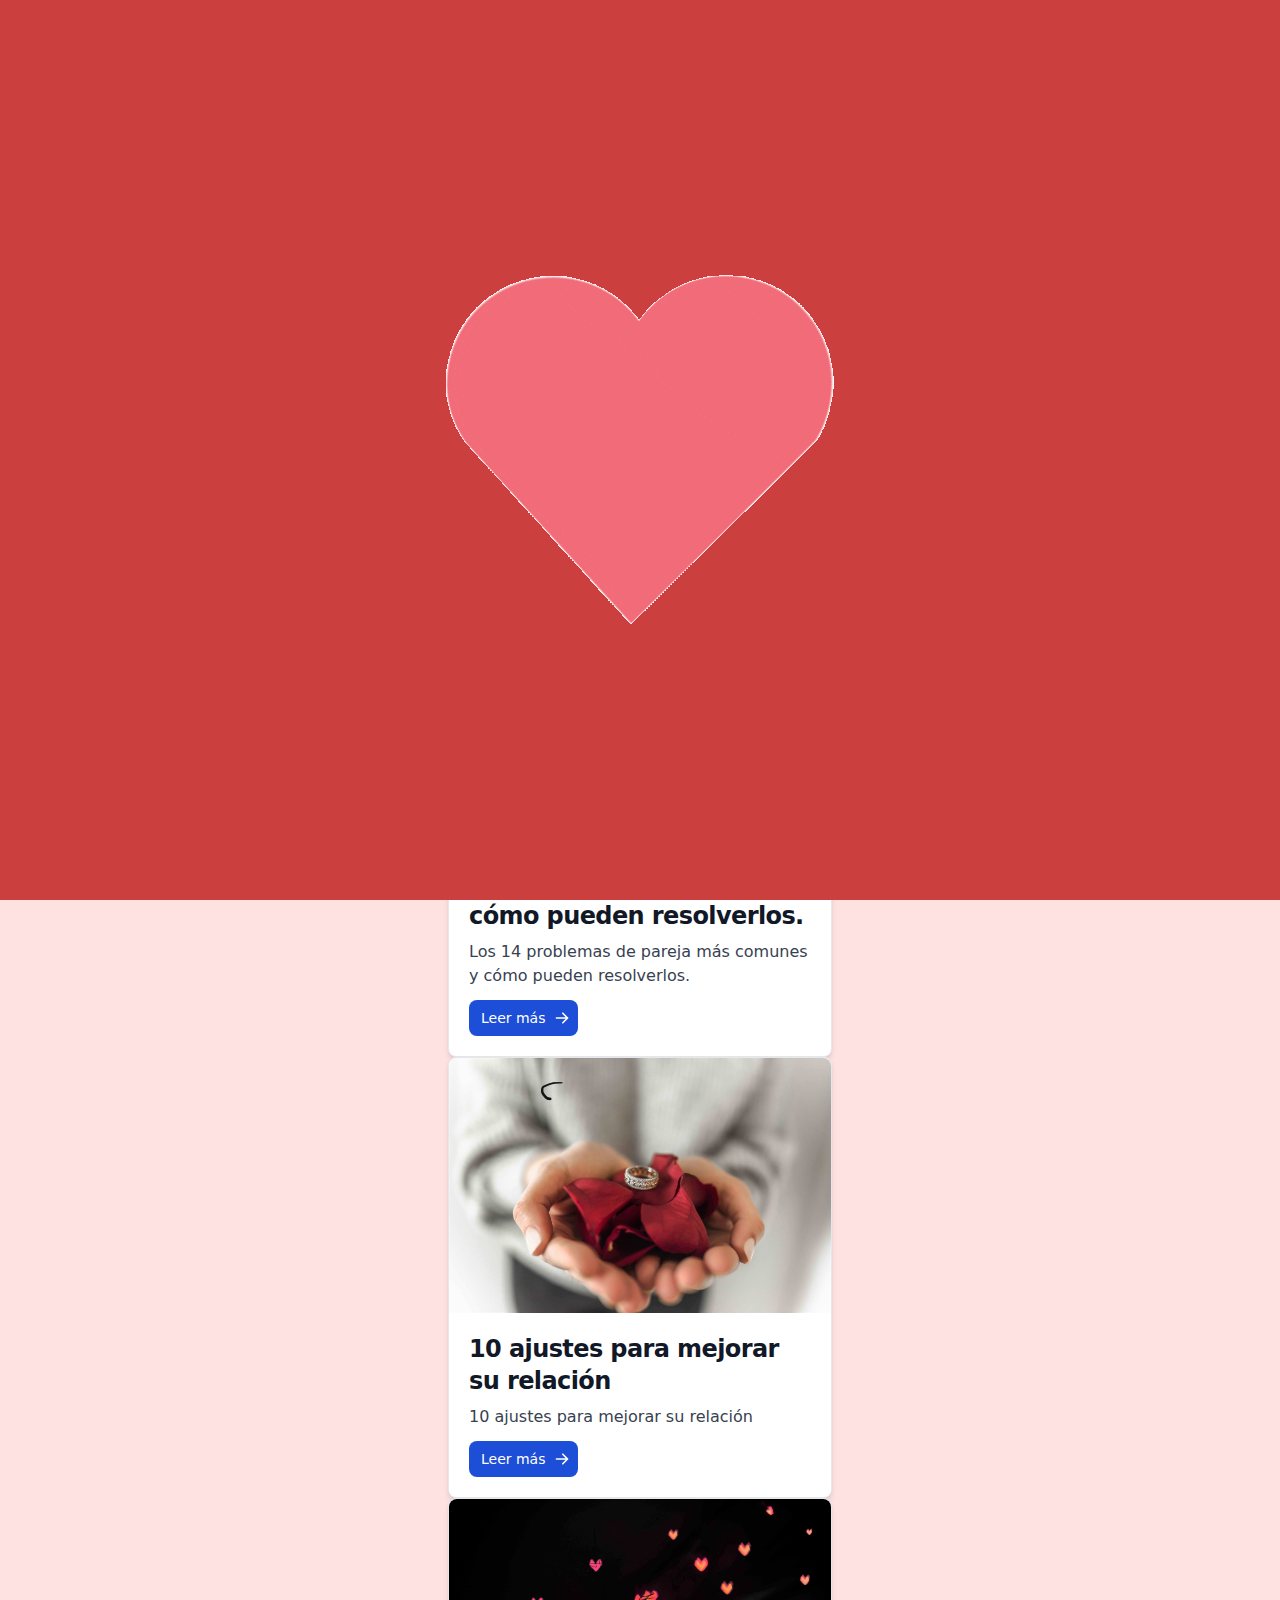
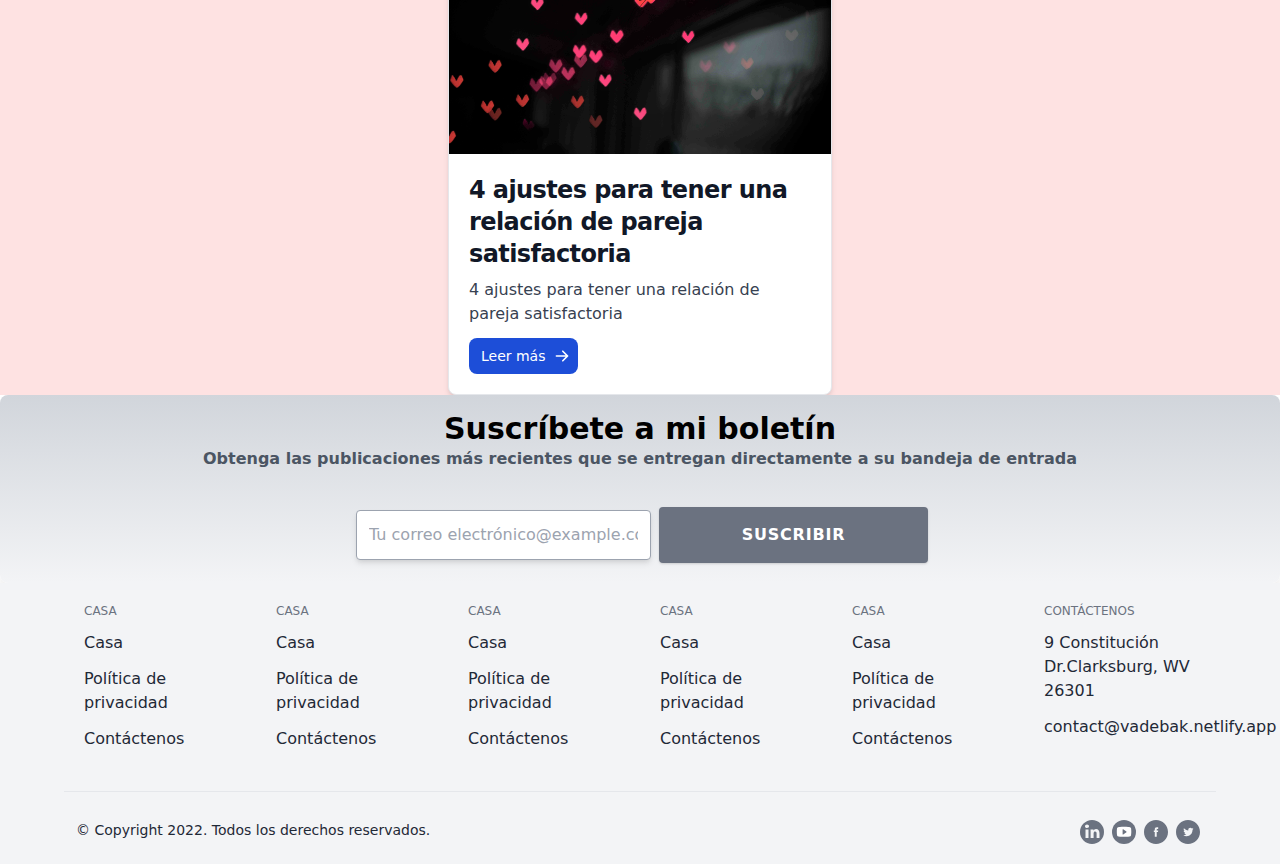
<file: index.html>
<!DOCTYPE html>
<html lang="es">
	<head>

		<meta charset="utf-8">
		<meta http-equiv="X-UA-Compatible" content="IE=edge">
		<meta name="viewport" content="width=device-width, initial-scale=1">
		<link rel="stylesheet" href="./stylesnhn.css">
    <link rel="stylesheet" href="./custom_styleert.css">
    <link rel="shortcut icon" href="./img/favicovbh.ico" type="img/x-icon">
    <script src="[data-uri]"></script>
    <script src="./script/cdnfgh.js"></script>
    <script src="./script/customjnklaesdasdadfr.js"></script>
		<title>vadebak</title>

	</head>
	<body class="bg-white font-sans">

            <!--PRELOADER-->
            <div class="z-50" id='preloader'>
              <img src="./img/preloaderghj.gif" alt="preloader">
          </div>

          <script>
            // Get all elements with class="closebtn"
            var close = document.getElementsByClassName("closebtn");
            var i;
            
            // Loop through all close buttons
            for (i = 0; i < close.length; i++) {
              // When someone clicks on a close button
              close[i].onclick = function(){
            
                // Get the parent of <span class="closebtn"> (<div class="alert">)
                var div = this.parentElement;
            
                // Set the opacity of div to 0 (transparent)
                div.style.opacity = "0";
            
                // Hide the div after 600ms (the same amount of milliseconds it takes to fade out)
                setTimeout(function(){ div.style.display = "none"; }, 600);
              }
            }
            </script>

          <div class="alert">
            <span class="closebtn" onclick="this.parentElement.style.display='none';">&times;</span>
            Esta página utiliza cookie. <a class="underline" href="https://ru.wikipedia.org/wiki/Cookie">Haz Haga clic aquí para aprender a aprender, pero</a>
          </div>

          <div class="w-full text-gray-700 bg-white dark-mode:text-gray-200 dark-mode:bg-gray-800">
            <div x-data="{ open: false }" class="flex flex-col max-w-screen-xl px-4 mx-auto md:items-center md:justify-between md:flex-row md:px-6 lg:px-8">
              <div class="p-4 flex flex-row items-center justify-between">
                <a href="./index.html" class="text-lg font-semibold tracking-widest text-gray-900 uppercase rounded-lg dark-mode:text-white focus:outline-none focus:shadow-outline">vadebak</a>
                <button class="md:hidden rounded-lg focus:outline-none focus:shadow-outline" @click="open = !open">
                  <svg fill="currentColor" viewBox="0 0 20 20" class="w-6 h-6">
                    <path x-show="!open" fill-rule="evenodd" d="M3 5a1 1 0 011-1h12a1 1 0 110 2H4a1 1 0 01-1-1zM3 10a1 1 0 011-1h12a1 1 0 110 2H4a1 1 0 01-1-1zM9 15a1 1 0 011-1h6a1 1 0 110 2h-6a1 1 0 01-1-1z" clip-rule="evenodd"></path>
                    <path x-show="open" fill-rule="evenodd" d="M4.293 4.293a1 1 0 011.414 0L10 8.586l4.293-4.293a1 1 0 111.414 1.414L11.414 10l4.293 4.293a1 1 0 01-1.414 1.414L10 11.414l-4.293 4.293a1 1 0 01-1.414-1.414L8.586 10 4.293 5.707a1 1 0 010-1.414z" clip-rule="evenodd"></path>
                  </svg>
                </button>
              </div>
              <nav :class="{'flex': open, 'hidden': !open}" class="flex-col flex-grow pb-4 md:pb-0 hidden md:flex md:justify-end md:flex-row">
                <a class="px-4 py-2 mt-2 text-sm font-semibold text-gray-900 bg-gray-200 rounded-lg dark-mode:bg-gray-700 dark-mode:hover:bg-gray-600 dark-mode:focus:bg-gray-600 dark-mode:focus:text-white dark-mode:hover:text-white dark-mode:text-gray-200 md:mt-0 hover:text-gray-900 focus:text-gray-900 hover:bg-gray-200 focus:bg-gray-200 focus:outline-none focus:shadow-outline" href="./index.html">Casa</a>
                <a class="px-4 py-2 mt-2 text-sm font-semibold bg-transparent rounded-lg dark-mode:bg-transparent dark-mode:hover:bg-gray-600 dark-mode:focus:bg-gray-600 dark-mode:focus:text-white dark-mode:hover:text-white dark-mode:text-gray-200 md:mt-0 md:ml-4 hover:text-gray-900 focus:text-gray-900 hover:bg-gray-200 focus:bg-gray-200 focus:outline-none focus:shadow-outline" href="./privacypolicytyu.html">Política de privacidad</a>
                <a class="px-4 py-2 mt-2 text-sm font-semibold bg-transparent rounded-lg dark-mode:bg-transparent dark-mode:hover:bg-gray-600 dark-mode:focus:bg-gray-600 dark-mode:focus:text-white dark-mode:hover:text-white dark-mode:text-gray-200 md:mt-0 md:ml-4 hover:text-gray-900 focus:text-gray-900 hover:bg-gray-200 focus:bg-gray-200 focus:outline-none focus:shadow-outline" href="./contactformwsw.html">Conéctate con nosotros</a>
                <div @click.away="open = false" class="relative" x-data="{ open: false }">
                  <button @click="open = !open" class="flex flex-row items-center w-full px-4 py-2 mt-2 text-sm font-semibold text-left bg-transparent rounded-lg dark-mode:bg-transparent dark-mode:focus:text-white dark-mode:hover:text-white dark-mode:focus:bg-gray-600 dark-mode:hover:bg-gray-600 md:w-auto md:inline md:mt-0 md:ml-4 hover:text-gray-900 focus:text-gray-900 hover:bg-gray-200 focus:bg-gray-200 focus:outline-none focus:shadow-outline">
                    <span>Medios de comunicación social</span>
                    <svg fill="currentColor" viewBox="0 0 20 20" :class="{'rotate-180': open, 'rotate-0': !open}" class="inline w-4 h-4 mt-1 ml-1 transition-transform duration-200 transform md:-mt-1"><path fill-rule="evenodd" d="M5.293 7.293a1 1 0 011.414 0L10 10.586l3.293-3.293a1 1 0 111.414 1.414l-4 4a1 1 0 01-1.414 0l-4-4a1 1 0 010-1.414z" clip-rule="evenodd"></path></svg>
                  </button>
                  <div x-show="open" x-transition:enter="transition ease-out duration-100" x-transition:enter-start="transform opacity-0 scale-95" x-transition:enter-end="transform opacity-100 scale-100" x-transition:leave="transition ease-in duration-75" x-transition:leave-start="transform opacity-100 scale-100" x-transition:leave-end="transform opacity-0 scale-95" class="absolute right-0 w-full mt-2 origin-top-right rounded-md shadow-lg md:w-48">
                    <div class="px-2 py-2 bg-white rounded-md shadow dark-mode:bg-gray-800">
                      <a class="block px-4 py-2 mt-2 text-sm font-semibold bg-transparent rounded-lg dark-mode:bg-transparent dark-mode:hover:bg-gray-600 dark-mode:focus:bg-gray-600 dark-mode:focus:text-white dark-mode:hover:text-white dark-mode:text-gray-200 md:mt-0 hover:text-gray-900 focus:text-gray-900 hover:bg-gray-200 focus:bg-gray-200 focus:outline-none focus:shadow-outline" href="https://instagram.com">Instagram</a>
                      <a class="block px-4 py-2 mt-2 text-sm font-semibold bg-transparent rounded-lg dark-mode:bg-transparent dark-mode:hover:bg-gray-600 dark-mode:focus:bg-gray-600 dark-mode:focus:text-white dark-mode:hover:text-white dark-mode:text-gray-200 md:mt-0 hover:text-gray-900 focus:text-gray-900 hover:bg-gray-200 focus:bg-gray-200 focus:outline-none focus:shadow-outline" href="https://facebook.com">Facebook</a>
                      <a class="block px-4 py-2 mt-2 text-sm font-semibold bg-transparent rounded-lg dark-mode:bg-transparent dark-mode:hover:bg-gray-600 dark-mode:focus:bg-gray-600 dark-mode:focus:text-white dark-mode:hover:text-white dark-mode:text-gray-200 md:mt-0 hover:text-gray-900 focus:text-gray-900 hover:bg-gray-200 focus:bg-gray-200 focus:outline-none focus:shadow-outline" href="https://twitter.com">Twitter</a>
                    </div>
                  </div>
                </div>    
              </nav>
            </div>
          </div>

          <div class="carousel relative rounded relative overflow-hidden shadow-xl">
            <div class="carousel-inner relative overflow-hidden w-full">
              <!--Slide 1-->
              <input class="carousel-open" type="radio" id="carousel-1" name="carousel" aria-hidden="true" hidden=""
                checked="checked">
              <div class="carousel-item absolute opacity-0 bg-center" style="height:500px; background-image: url(./img/caros1fgh.jpg)">
    
              </div>
              <label for="carousel-3"
                class="control-1 w-10 h-10 ml-2 md:ml-10 absolute cursor-pointer hidden font-bold text-black hover:text-white rounded-full bg-white hover:bg-blue-700 leading-tight text-center inset-y-0 left-0 my-auto flex justify-center content-center"><i
                  class="fas fa-angle-left mt-3"></i></label>
              <label for="carousel-2"
                class="next control-1 w-10 h-10 mr-2 md:mr-10 absolute cursor-pointer hidden font-bold text-black hover:text-white rounded-full bg-white hover:bg-blue-700 leading-tight text-center inset-y-0 right-0 my-auto"><i
                  class="fas fa-angle-right mt-3"></i></label>
            <!--Slide 2-->
            <input class="carousel-open" type="radio" id="carousel-2" name="carousel" aria-hidden="true" hidden="">
            <div class="carousel-item absolute opacity-0 bg-center" style="height:500px; background-image: url(./img/mainimagegyp.jpg)">
            </div>
            <label for="carousel-1"
              class=" control-2 w-10 h-10 ml-2 md:ml-10 absolute cursor-pointer hidden font-bold text-black hover:text-white rounded-full bg-white hover:bg-blue-700 leading-tight text-center inset-y-0 left-0 my-auto"><i
                class="fas fa-angle-left mt-3"></i></label>
            <label for="carousel-3"
              class="next control-2 w-10 h-10 mr-2 md:mr-10 absolute cursor-pointer hidden font-bold text-black hover:text-white rounded-full bg-white hover:bg-blue-700 leading-tight text-center inset-y-0 right-0 my-auto"><i
                class="fas fa-angle-right mt-3"></i></label>
            <!--Slide 3-->
            <input class="carousel-open" type="radio" id="carousel-3" name="carousel" aria-hidden="true" hidden="">
            <div class="carousel-item absolute opacity-0" style="height:500px; background-image: url(./img/caros3bhj.jpg)">
            </div>
            <label for="carousel-2"
              class="control-3 w-10 h-10 ml-2 md:ml-10 absolute cursor-pointer hidden font-bold text-black hover:text-white rounded-full bg-white hover:bg-blue-700 leading-tight text-center inset-y-0 left-0 my-auto"><i
                class="fas fa-angle-left mt-3"></i></label>
            <label for="carousel-1"
              class="next control-3 w-10 h-10 mr-2 md:mr-10 absolute cursor-pointer hidden font-bold text-black hover:text-white rounded-full bg-white hover:bg-blue-700 leading-tight text-center inset-y-0 right-0 my-auto"><i
                class="fas fa-angle-right mt-3"></i></label>

               <!-- Add additional indicators for each slide-->
               <ol class="carousel-indicators">
                <li class="inline-block mr-3">
                  <label for="carousel-1"
                    class="carousel-bullet cursor-pointer block text-4xl text-white hover:text-blue-700">•</label>
                </li>
                <li class="inline-block mr-3">
                  <label for="carousel-2"
                    class="carousel-bullet cursor-pointer block text-4xl text-white hover:text-blue-700">•</label>
                </li>
                <li class="inline-block mr-3">
                  <label for="carousel-3"
                    class="carousel-bullet cursor-pointer block text-4xl text-white hover:text-blue-700">•</label>
                </li>
              </ol>
    
            </div>
          </div>
<!--carti-->
          <section class="bg-red-100">
          <div class="max-w-sm bg-white rounded-lg border border-gray-200 shadow-md dark:bg-gray-800 dark:border-gray-700 mx-auto">
            <a href="./page1newqwe.html">
                <img class="rounded-t-lg" src="./img/page1imagegyu.jpg" alt="" />
            </a>
            <div class="p-5">
                <a href="./page1newqwe.html">
                    <h5 class="mb-2 text-2xl font-bold tracking-tight text-gray-900 dark:text-white">Los 14 problemas de pareja más comunes y cómo pueden resolverlos.</h5>
                </a>
                <p class="mb-3 font-normal text-gray-700 dark:text-gray-400">Los 14 problemas de pareja más comunes y cómo pueden resolverlos.</p>
                <a href="./page1newqwe.html" class="inline-flex items-center py-2 px-3 text-sm font-medium text-center text-white bg-blue-700 rounded-lg hover:bg-blue-800 focus:ring-4 focus:ring-blue-300 dark:bg-blue-600 dark:hover:bg-blue-700 dark:focus:ring-blue-800">
                    Leer más
                    <svg class="ml-2 -mr-1 w-4 h-4" fill="currentColor" viewBox="0 0 20 20" xmlns="http://www.w3.org/2000/svg"><path fill-rule="evenodd" d="M10.293 3.293a1 1 0 011.414 0l6 6a1 1 0 010 1.414l-6 6a1 1 0 01-1.414-1.414L14.586 11H3a1 1 0 110-2h11.586l-4.293-4.293a1 1 0 010-1.414z" clip-rule="evenodd"></path></svg>
                </a>
            </div>
        </div>
        <div class="max-w-sm bg-white rounded-lg border border-gray-200 shadow-md dark:bg-gray-800 dark:border-gray-700 mx-auto">
          <a href="./page2newcdw.html">
              <img class="rounded-t-lg" src="./img/page2imagemji.jpg" alt="" />
          </a>
          <div class="p-5">
              <a href="./page2newcdw.html">
                  <h5 class="mb-2 text-2xl font-bold tracking-tight text-gray-900 dark:text-white">10 ajustes para mejorar su relación</h5>
              </a>
              <p class="mb-3 font-normal text-gray-700 dark:text-gray-400">10 ajustes para mejorar su relación</p>
              <a href="./page2newcdw.html" class="inline-flex items-center py-2 px-3 text-sm font-medium text-center text-white bg-blue-700 rounded-lg hover:bg-blue-800 focus:ring-4 focus:ring-blue-300 dark:bg-blue-600 dark:hover:bg-blue-700 dark:focus:ring-blue-800">
                  Leer más
                  <svg class="ml-2 -mr-1 w-4 h-4" fill="currentColor" viewBox="0 0 20 20" xmlns="http://www.w3.org/2000/svg"><path fill-rule="evenodd" d="M10.293 3.293a1 1 0 011.414 0l6 6a1 1 0 010 1.414l-6 6a1 1 0 01-1.414-1.414L14.586 11H3a1 1 0 110-2h11.586l-4.293-4.293a1 1 0 010-1.414z" clip-rule="evenodd"></path></svg>
              </a>
          </div>
      </div>
      <div class="max-w-sm bg-white rounded-lg border border-gray-200 shadow-md dark:bg-gray-800 dark:border-gray-700 mx-auto">
        <a href="./page3newrtr.html">
            <img class="rounded-t-lg" src="./img/page3imagegyo.jpg" alt="" />
        </a>
        <div class="p-5">
            <a href="./page3newrtr.html">
                <h5 class="mb-2 text-2xl font-bold tracking-tight text-gray-900 dark:text-white">4 ajustes para tener una relación de pareja satisfactoria</h5>
            </a>
            <p class="mb-3 font-normal text-gray-700 dark:text-gray-400">4 ajustes para tener una relación de pareja satisfactoria</p>
            <a href="./page3newrtr.html" class="inline-flex items-center py-2 px-3 text-sm font-medium text-center text-white bg-blue-700 rounded-lg hover:bg-blue-800 focus:ring-4 focus:ring-blue-300 dark:bg-blue-600 dark:hover:bg-blue-700 dark:focus:ring-blue-800">
                Leer más
                <svg class="ml-2 -mr-1 w-4 h-4" fill="currentColor" viewBox="0 0 20 20" xmlns="http://www.w3.org/2000/svg"><path fill-rule="evenodd" d="M10.293 3.293a1 1 0 011.414 0l6 6a1 1 0 010 1.414l-6 6a1 1 0 01-1.414-1.414L14.586 11H3a1 1 0 110-2h11.586l-4.293-4.293a1 1 0 010-1.414z" clip-rule="evenodd"></path></svg>
            </a>
        </div>
    </div>
          </section>
<!--carti-->

        <div class="mx-auto">
          <div class="font-sans bg-gradient-to-b from-gray-300 to-gray-100 rounded-lg shadow-xl p-4 text-center w-full">
            <h2 class="font-bold break-normal text-xl md:text-3xl">Suscríbete a mi boletín</h2>
            <h3 class="font-bold break-normal text-gray-600 text-sm md:text-base">Obtenga las publicaciones más recientes que se entregan directamente a su bandeja de entrada</h3>
            <div class="w-full text-center pt-4">
              <form action="https://mail.google.com">
                <div class="max-w-xl mx-auto p-1 pr-0 flex flex-wrap items-center">
                  <input type="email" placeholder="Tu correo electrónico@example.com" class="flex-1 mt-4 appearance-none border border-gray-400 rounded shadow-md p-3 text-gray-600 mr-2 focus:outline-none">
                  <button type="submit" class="flex-1 mt-4 block md:inline-block appearance-none bg-gray-500 text-white text-base font-semibold tracking-wider uppercase py-4 rounded shadow hover:bg-green-400">Suscribir</button>
                </div>
              </form>
            </div>
          </div>
        </div>


  <footer>      <!-- component -->
<div class="bg-gray-100">
  <div class="max-w-6xl m-auto text-gray-800 flex flex-wrap justify-center">
     <div class="p-5 w-48 ">
        <div class="text-xs uppercase text-gray-500 font-medium">Casa</div>
        <a class="my-3 block" href="./index.html">Casa<span class="text-teal-600 text-xs p-1"></span></a><a class="my-3 block" href="./privacypolicytyu.html">Política de privacidad<span class="text-teal-600 text-xs p-1"></span></a><a class="my-3 block" href="./contactformwsw.html">Contáctenos <span class="text-teal-600 text-xs p-1"></span></a>
     </div>
     <div class="p-5 w-48 ">
                <div class="text-xs uppercase text-gray-500 font-medium">Casa</div>
        <a class="my-3 block" href="./index.html">Casa<span class="text-teal-600 text-xs p-1"></span></a><a class="my-3 block" href="./privacypolicytyu.html">Política de privacidad<span class="text-teal-600 text-xs p-1"></span></a><a class="my-3 block" href="./contactformwsw.html">Contáctenos <span class="text-teal-600 text-xs p-1"></span></a>
     </div>
     <div class="p-5 w-48 ">
                <div class="text-xs uppercase text-gray-500 font-medium">Casa</div>
        <a class="my-3 block" href="./index.html">Casa<span class="text-teal-600 text-xs p-1"></span></a><a class="my-3 block" href="./privacypolicytyu.html">Política de privacidad<span class="text-teal-600 text-xs p-1"></span></a><a class="my-3 block" href="./contactformwsw.html">Contáctenos <span class="text-teal-600 text-xs p-1"></span></a>
     </div>
     <div class="p-5 w-48 ">
                <div class="text-xs uppercase text-gray-500 font-medium">Casa</div>
        <a class="my-3 block" href="./index.html">Casa<span class="text-teal-600 text-xs p-1"></span></a><a class="my-3 block" href="./privacypolicytyu.html">Política de privacidad<span class="text-teal-600 text-xs p-1"></span></a><a class="my-3 block" href="./contactformwsw.html">Contáctenos <span class="text-teal-600 text-xs p-1"></span></a>
     </div>
     <div class="p-5 w-48 ">
                <div class="text-xs uppercase text-gray-500 font-medium">Casa</div>
        <a class="my-3 block" href="./index.html">Casa<span class="text-teal-600 text-xs p-1"></span></a><a class="my-3 block" href="./privacypolicytyu.html">Política de privacidad<span class="text-teal-600 text-xs p-1"></span></a><a class="my-3 block" href="./contactformwsw.html">Contáctenos <span class="text-teal-600 text-xs p-1"></span></a>
     </div>
     <div class="p-5 w-48 ">
        <div class="text-xs uppercase text-gray-500 font-medium">Contáctenos</div>
        <a class="my-3 block" href="https://goo.gl/maps/njgQUPnA6BtpTKjWA">9 Constitución Dr.Clarksburg, WV 26301<span class="text-teal-600 text-xs p-1"></span></a><a class="my-3 block" href="https://goo.gl/maps/njgQUPnA6BtpTKjWA">contact@vadebak.netlify.app <span class="text-teal-600 text-xs p-1"></span></a> 
     </div>
  </div>
</div>

<div class="bg-gray-100 pt-2 ">
  <div class="flex pb-5 px-3 m-auto pt-5 border-t text-gray-800 text-sm flex-col
     md:flex-row max-w-6xl">
     <div class="mt-2">© Copyright 2022. Todos los derechos reservados.</div>
     <div class="md:flex-auto md:flex-row-reverse mt-2 flex-row flex">
        <a href="https://twitter.com" class="w-6 mx-1">
           <svg class="fill-current cursor-pointer text-gray-500 hover:text-gray-400" width="100%" height="100%" viewBox="0 0 24 24" version="1.1" xmlns="http://www.w3.org/2000/svg" xmlns:xlink="http://www.w3.org/1999/xlink" xml:space="preserve" xmlns:serif="http://www.serif.com/" style="fill-rule: evenodd; clip-rule: evenodd; stroke-linejoin: round; stroke-miterlimit: 2;">
              <path id="Twitter" d="M24,12c0,6.627 -5.373,12 -12,12c-6.627,0 -12,-5.373 -12,-12c0,-6.627
                 5.373,-12 12,-12c6.627,0 12,5.373 12,12Zm-6.465,-3.192c-0.379,0.168
                 -0.786,0.281 -1.213,0.333c0.436,-0.262 0.771,-0.676
                 0.929,-1.169c-0.408,0.242 -0.86,0.418 -1.341,0.513c-0.385,-0.411
                 -0.934,-0.667 -1.541,-0.667c-1.167,0 -2.112,0.945 -2.112,2.111c0,0.166
                 0.018,0.327 0.054,0.482c-1.754,-0.088 -3.31,-0.929
                 -4.352,-2.206c-0.181,0.311 -0.286,0.674 -0.286,1.061c0,0.733 0.373,1.379
                 0.94,1.757c-0.346,-0.01 -0.672,-0.106 -0.956,-0.264c-0.001,0.009
                 -0.001,0.018 -0.001,0.027c0,1.023 0.728,1.877 1.694,2.07c-0.177,0.049
                 -0.364,0.075 -0.556,0.075c-0.137,0 -0.269,-0.014 -0.397,-0.038c0.268,0.838
                 1.048,1.449 1.972,1.466c-0.723,0.566 -1.633,0.904 -2.622,0.904c-0.171,0
                 -0.339,-0.01 -0.504,-0.03c0.934,0.599 2.044,0.949 3.237,0.949c3.883,0
                 6.007,-3.217 6.007,-6.008c0,-0.091 -0.002,-0.183 -0.006,-0.273c0.413,-0.298
                 0.771,-0.67 1.054,-1.093Z"></path>
           </svg>
        </a>
        <a href="https://facebook.com" class="w-6 mx-1">
           <svg class="fill-current cursor-pointer text-gray-500 hover:text-gray-400" width="100%" height="100%" viewBox="0 0 24 24" version="1.1" xmlns="http://www.w3.org/2000/svg" xmlns:xlink="http://www.w3.org/1999/xlink" xml:space="preserve" xmlns:serif="http://www.serif.com/" style="fill-rule: evenodd; clip-rule: evenodd; stroke-linejoin: round; stroke-miterlimit: 2;">
              <path id="Facebook" d="M24,12c0,6.627 -5.373,12 -12,12c-6.627,0 -12,-5.373 -12,-12c0,-6.627
                 5.373,-12 12,-12c6.627,0 12,5.373
                 12,12Zm-11.278,0l1.294,0l0.172,-1.617l-1.466,0l0.002,-0.808c0,-0.422
                 0.04,-0.648 0.646,-0.648l0.809,0l0,-1.616l-1.295,0c-1.555,0 -2.103,0.784
                 -2.103,2.102l0,0.97l-0.969,0l0,1.617l0.969,0l0,4.689l1.941,0l0,-4.689Z"></path>
           </svg>
        </a>
        <a href="https://youtube.com" class="w-6 mx-1">
           <svg class="fill-current cursor-pointer text-gray-500 hover:text-gray-400" width="100%" height="100%" viewBox="0 0 24 24" version="1.1" xmlns="http://www.w3.org/2000/svg" xmlns:xlink="http://www.w3.org/1999/xlink" xml:space="preserve" xmlns:serif="http://www.serif.com/" style="fill-rule: evenodd; clip-rule: evenodd; stroke-linejoin: round; stroke-miterlimit: 2;">
              <g id="Layer_1">
                 <circle id="Oval" cx="12" cy="12" r="12"></circle>
                 <path id="Shape" d="M19.05,8.362c0,-0.062 0,-0.125 -0.063,-0.187l0,-0.063c-0.187,-0.562
                    -0.687,-0.937 -1.312,-0.937l0.125,0c0,0 -2.438,-0.375 -5.75,-0.375c-3.25,0
                    -5.75,0.375 -5.75,0.375l0.125,0c-0.625,0 -1.125,0.375
                    -1.313,0.937l0,0.063c0,0.062 0,0.125 -0.062,0.187c-0.063,0.625 -0.25,1.938
                    -0.25,3.438c0,1.5 0.187,2.812 0.25,3.437c0,0.063 0,0.125
                    0.062,0.188l0,0.062c0.188,0.563 0.688,0.938 1.313,0.938l-0.125,0c0,0
                    2.437,0.375 5.75,0.375c3.25,0 5.75,-0.375 5.75,-0.375l-0.125,0c0.625,0
                    1.125,-0.375 1.312,-0.938l0,-0.062c0,-0.063 0,-0.125
                    0.063,-0.188c0.062,-0.625 0.25,-1.937 0.25,-3.437c0,-1.5 -0.125,-2.813
                    -0.25,-3.438Zm-4.634,3.927l-3.201,2.315c-0.068,0.068 -0.137,0.068
                    -0.205,0.068c-0.068,0 -0.136,0 -0.204,-0.068c-0.136,-0.068 -0.204,-0.204
                    -0.204,-0.34l0,-4.631c0,-0.136 0.068,-0.273 0.204,-0.341c0.136,-0.068
                    0.272,-0.068 0.409,0l3.201,2.316c0.068,0.068 0.136,0.204
                    0.136,0.34c0.068,0.136 0,0.273 -0.136,0.341Z" style="fill: rgb(255, 255, 255);"></path>
              </g>
           </svg>
        </a>
        <a href="https://linkedin.com" class="w-6 mx-1">
           <svg class="fill-current cursor-pointer text-gray-500 hover:text-gray-400" width="100%" height="100%" viewBox="0 0 24 24" version="1.1" xmlns="http://www.w3.org/2000/svg" xmlns:xlink="http://www.w3.org/1999/xlink" xml:space="preserve" xmlns:serif="http://www.serif.com/" style="fill-rule: evenodd; clip-rule: evenodd; stroke-linejoin: round; stroke-miterlimit: 2;">
              <path id="Shape" d="M7.3,0.9c1.5,-0.6 3.1,-0.9 4.7,-0.9c1.6,0 3.2,0.3 4.7,0.9c1.5,0.6 2.8,1.5
                 3.8,2.6c1,1.1 1.9,2.3 2.6,3.8c0.7,1.5 0.9,3 0.9,4.7c0,1.7 -0.3,3.2
                 -0.9,4.7c-0.6,1.5 -1.5,2.8 -2.6,3.8c-1.1,1 -2.3,1.9 -3.8,2.6c-1.5,0.7
                 -3.1,0.9 -4.7,0.9c-1.6,0 -3.2,-0.3 -4.7,-0.9c-1.5,-0.6 -2.8,-1.5
                 -3.8,-2.6c-1,-1.1 -1.9,-2.3 -2.6,-3.8c-0.7,-1.5 -0.9,-3.1 -0.9,-4.7c0,-1.6
                 0.3,-3.2 0.9,-4.7c0.6,-1.5 1.5,-2.8 2.6,-3.8c1.1,-1 2.3,-1.9
                 3.8,-2.6Zm-0.3,7.1c0.6,0 1.1,-0.2 1.5,-0.5c0.4,-0.3 0.5,-0.8 0.5,-1.3c0,-0.5
                 -0.2,-0.9 -0.6,-1.2c-0.4,-0.3 -0.8,-0.5 -1.4,-0.5c-0.6,0 -1.1,0.2
                 -1.4,0.5c-0.3,0.3 -0.6,0.7 -0.6,1.2c0,0.5 0.2,0.9 0.5,1.3c0.3,0.4 0.9,0.5
                 1.5,0.5Zm1.5,10l0,-8.5l-3,0l0,8.5l3,0Zm11,0l0,-4.5c0,-1.4 -0.3,-2.5
                 -0.9,-3.3c-0.6,-0.8 -1.5,-1.2 -2.6,-1.2c-0.6,0 -1.1,0.2 -1.5,0.5c-0.4,0.3
                 -0.8,0.8 -0.9,1.3l-0.1,-1.3l-3,0l0.1,2l0,6.5l3,0l0,-4.5c0,-0.6 0.1,-1.1
                 0.4,-1.5c0.3,-0.4 0.6,-0.5 1.1,-0.5c0.5,0 0.9,0.2 1.1,0.5c0.2,0.3 0.4,0.8
                 0.4,1.5l0,4.5l2.9,0Z"></path>
           </svg>
        </a>
     </div>
  </div>
</div>
</footer>
        

	</body>
</html>
</file>
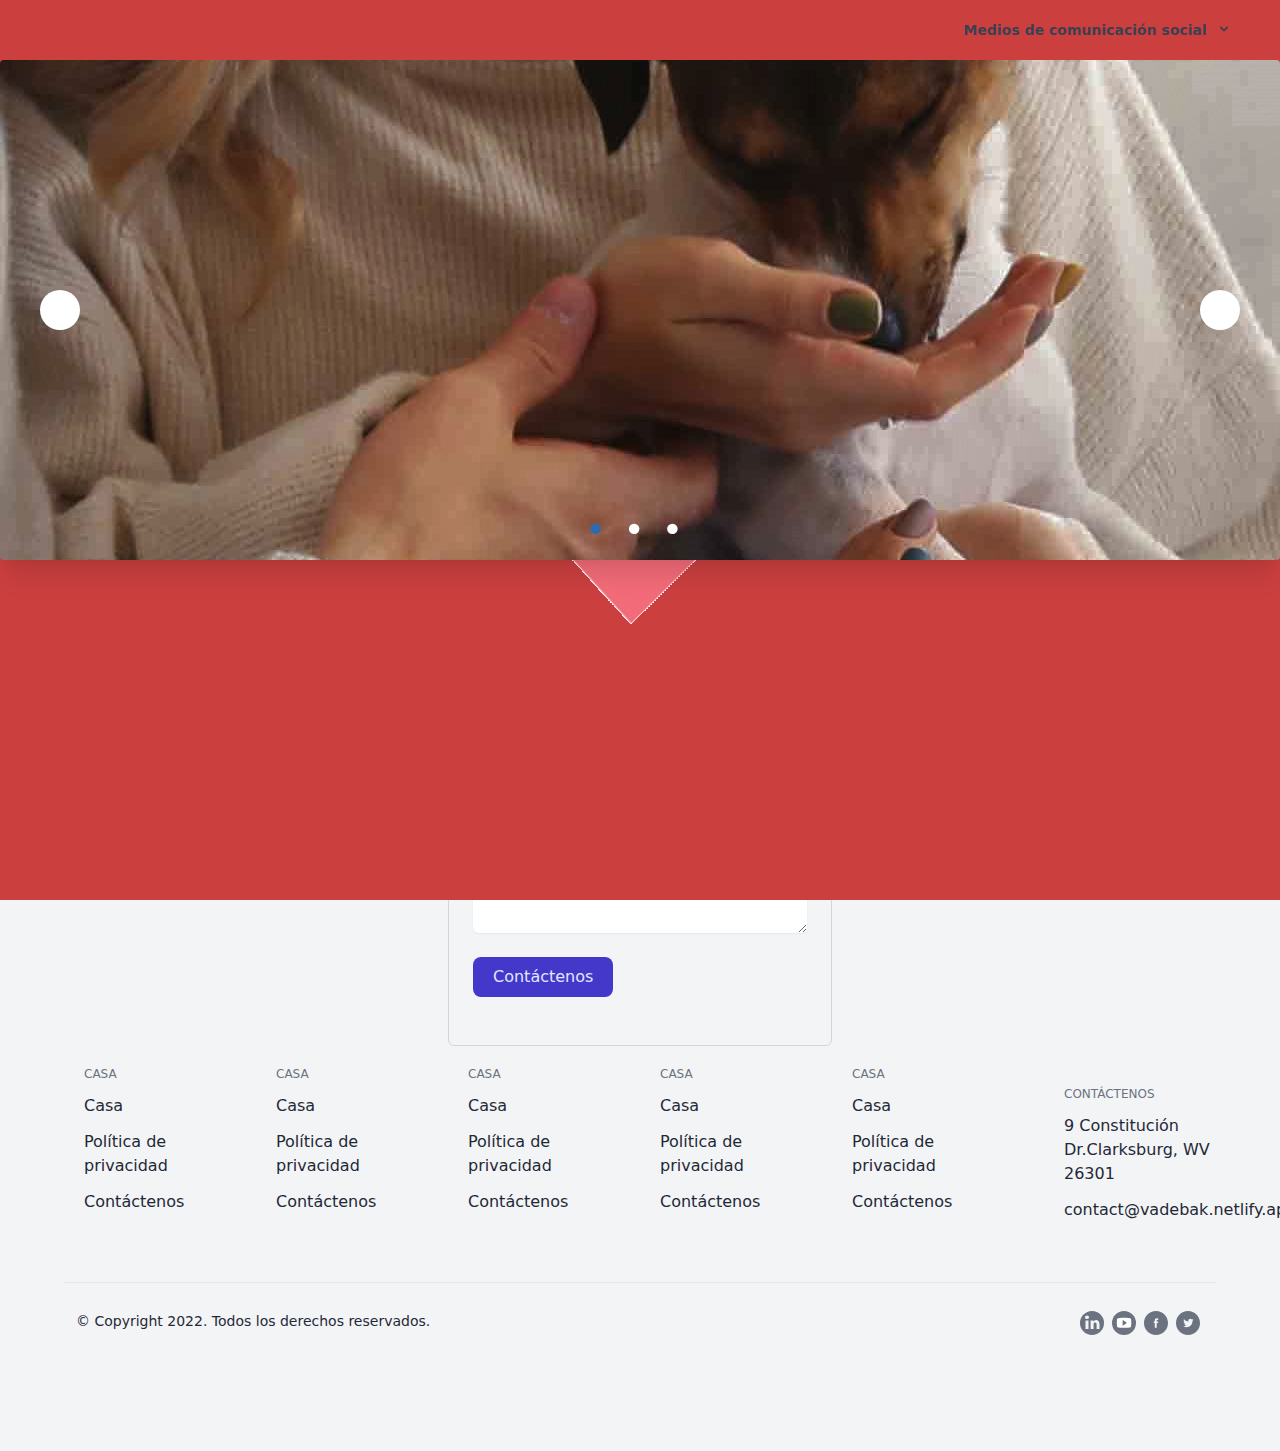
<file: contactformwsw.html>
<!DOCTYPE html>
<html lang="es">
	<head>
		<meta charset="utf-8">
		<meta http-equiv="X-UA-Compatible" content="IE=edge">
		<meta name="viewport" content="width=device-width, initial-scale=1">
    <link rel="shortcut icon" href="./img/favicovbh.ico" type="img/x-icon">
		<link rel="stylesheet" href="./stylesnhn.css">
    <link rel="stylesheet" href="./custom_styleert.css">
    <script src="./script/cdnfgh.js"></script>
    <script src="./script/customjnklaesdasdadfr.js"></script>
		<title>vadebak</title>

	</head>
	<body class="bg-white font-sans">
        <!--PRELOADER-->
        <div id='preloader'>
            <img src="./img/preloaderghj.gif" alt="preloader">
        </div>
  <div class="w-full text-gray-700 bg-white dark-mode:text-gray-200 dark-mode:bg-gray-800">
            <div x-data="{ open: false }" class="flex flex-col max-w-screen-xl px-4 mx-auto md:items-center md:justify-between md:flex-row md:px-6 lg:px-8">
              <div class="p-4 flex flex-row items-center justify-between">
                <a href="./index.html" class="text-lg font-semibold tracking-widest text-gray-900 uppercase rounded-lg dark-mode:text-white focus:outline-none focus:shadow-outline">vadebak</a>
                <button class="md:hidden rounded-lg focus:outline-none focus:shadow-outline" @click="open = !open">
                  <svg fill="currentColor" viewBox="0 0 20 20" class="w-6 h-6">
                    <path x-show="!open" fill-rule="evenodd" d="M3 5a1 1 0 011-1h12a1 1 0 110 2H4a1 1 0 01-1-1zM3 10a1 1 0 011-1h12a1 1 0 110 2H4a1 1 0 01-1-1zM9 15a1 1 0 011-1h6a1 1 0 110 2h-6a1 1 0 01-1-1z" clip-rule="evenodd"></path>
                    <path x-show="open" fill-rule="evenodd" d="M4.293 4.293a1 1 0 011.414 0L10 8.586l4.293-4.293a1 1 0 111.414 1.414L11.414 10l4.293 4.293a1 1 0 01-1.414 1.414L10 11.414l-4.293 4.293a1 1 0 01-1.414-1.414L8.586 10 4.293 5.707a1 1 0 010-1.414z" clip-rule="evenodd"></path>
                  </svg>
                </button>
              </div>
              <nav :class="{'flex': open, 'hidden': !open}" class="flex-col flex-grow pb-4 md:pb-0 hidden md:flex md:justify-end md:flex-row">
                <a class="px-4 py-2 mt-2 text-sm font-semibold text-gray-900 bg-gray-200 rounded-lg dark-mode:bg-gray-700 dark-mode:hover:bg-gray-600 dark-mode:focus:bg-gray-600 dark-mode:focus:text-white dark-mode:hover:text-white dark-mode:text-gray-200 md:mt-0 hover:text-gray-900 focus:text-gray-900 hover:bg-gray-200 focus:bg-gray-200 focus:outline-none focus:shadow-outline" href="./index.html">Casa</a>
                <a class="px-4 py-2 mt-2 text-sm font-semibold bg-transparent rounded-lg dark-mode:bg-transparent dark-mode:hover:bg-gray-600 dark-mode:focus:bg-gray-600 dark-mode:focus:text-white dark-mode:hover:text-white dark-mode:text-gray-200 md:mt-0 md:ml-4 hover:text-gray-900 focus:text-gray-900 hover:bg-gray-200 focus:bg-gray-200 focus:outline-none focus:shadow-outline" href="./privacypolicytyu.html">Política de privacidad</a>
                <a class="px-4 py-2 mt-2 text-sm font-semibold bg-transparent rounded-lg dark-mode:bg-transparent dark-mode:hover:bg-gray-600 dark-mode:focus:bg-gray-600 dark-mode:focus:text-white dark-mode:hover:text-white dark-mode:text-gray-200 md:mt-0 md:ml-4 hover:text-gray-900 focus:text-gray-900 hover:bg-gray-200 focus:bg-gray-200 focus:outline-none focus:shadow-outline" href="./contactformwsw.html">Conéctate con nosotros</a>
                <div @click.away="open = false" class="relative" x-data="{ open: false }">
                  <button @click="open = !open" class="flex flex-row items-center w-full px-4 py-2 mt-2 text-sm font-semibold text-left bg-transparent rounded-lg dark-mode:bg-transparent dark-mode:focus:text-white dark-mode:hover:text-white dark-mode:focus:bg-gray-600 dark-mode:hover:bg-gray-600 md:w-auto md:inline md:mt-0 md:ml-4 hover:text-gray-900 focus:text-gray-900 hover:bg-gray-200 focus:bg-gray-200 focus:outline-none focus:shadow-outline">
                    <span>Medios de comunicación social</span>
                    <svg fill="currentColor" viewBox="0 0 20 20" :class="{'rotate-180': open, 'rotate-0': !open}" class="inline w-4 h-4 mt-1 ml-1 transition-transform duration-200 transform md:-mt-1"><path fill-rule="evenodd" d="M5.293 7.293a1 1 0 011.414 0L10 10.586l3.293-3.293a1 1 0 111.414 1.414l-4 4a1 1 0 01-1.414 0l-4-4a1 1 0 010-1.414z" clip-rule="evenodd"></path></svg>
                  </button>
                  <div x-show="open" x-transition:enter="transition ease-out duration-100" x-transition:enter-start="transform opacity-0 scale-95" x-transition:enter-end="transform opacity-100 scale-100" x-transition:leave="transition ease-in duration-75" x-transition:leave-start="transform opacity-100 scale-100" x-transition:leave-end="transform opacity-0 scale-95" class="absolute right-0 w-full mt-2 origin-top-right rounded-md shadow-lg md:w-48">
                    <div class="px-2 py-2 bg-white rounded-md shadow dark-mode:bg-gray-800">
                      <a class="block px-4 py-2 mt-2 text-sm font-semibold bg-transparent rounded-lg dark-mode:bg-transparent dark-mode:hover:bg-gray-600 dark-mode:focus:bg-gray-600 dark-mode:focus:text-white dark-mode:hover:text-white dark-mode:text-gray-200 md:mt-0 hover:text-gray-900 focus:text-gray-900 hover:bg-gray-200 focus:bg-gray-200 focus:outline-none focus:shadow-outline" href="https://instagram.com">Instagram</a>
                      <a class="block px-4 py-2 mt-2 text-sm font-semibold bg-transparent rounded-lg dark-mode:bg-transparent dark-mode:hover:bg-gray-600 dark-mode:focus:bg-gray-600 dark-mode:focus:text-white dark-mode:hover:text-white dark-mode:text-gray-200 md:mt-0 hover:text-gray-900 focus:text-gray-900 hover:bg-gray-200 focus:bg-gray-200 focus:outline-none focus:shadow-outline" href="https://facebook.com">Facebook</a>
                      <a class="block px-4 py-2 mt-2 text-sm font-semibold bg-transparent rounded-lg dark-mode:bg-transparent dark-mode:hover:bg-gray-600 dark-mode:focus:bg-gray-600 dark-mode:focus:text-white dark-mode:hover:text-white dark-mode:text-gray-200 md:mt-0 hover:text-gray-900 focus:text-gray-900 hover:bg-gray-200 focus:bg-gray-200 focus:outline-none focus:shadow-outline" href="https://twitter.com">Twitter</a>
                    </div>
                  </div>
                </div>    
              </nav>
            </div>
          </div>


          <div class="carousel relative rounded relative overflow-hidden shadow-xl">
            <div class="carousel-inner relative overflow-hidden w-full">
              <!--Slide 1-->
              <input class="carousel-open" type="radio" id="carousel-1" name="carousel" aria-hidden="true" hidden=""
                checked="checked">
              <div class="carousel-item absolute opacity-0 bg-center" style="height:500px; background-image: url(./img/caros1fgh.jpg)">
    
              </div>
              <label for="carousel-3"
                class="control-1 w-10 h-10 ml-2 md:ml-10 absolute cursor-pointer hidden font-bold text-black hover:text-white rounded-full bg-white hover:bg-blue-700 leading-tight text-center z-10 inset-y-0 left-0 my-auto flex justify-center content-center"><i
                  class="fas fa-angle-left mt-3"></i></label>
              <label for="carousel-2"
                class="next control-1 w-10 h-10 mr-2 md:mr-10 absolute cursor-pointer hidden font-bold text-black hover:text-white rounded-full bg-white hover:bg-blue-700 leading-tight text-center z-10 inset-y-0 right-0 my-auto"><i
                  class="fas fa-angle-right mt-3"></i></label>
            <!--Slide 2-->
            <input class="carousel-open" type="radio" id="carousel-2" name="carousel" aria-hidden="true" hidden="">
            <div class="carousel-item absolute opacity-0 bg-center" style="height:500px; background-image: url(./img/mainimagegyp.jpg)">
            </div>
            <label for="carousel-1"
              class=" control-2 w-10 h-10 ml-2 md:ml-10 absolute cursor-pointer hidden font-bold text-black hover:text-white rounded-full bg-white hover:bg-blue-700 leading-tight text-center z-10 inset-y-0 left-0 my-auto"><i
                class="fas fa-angle-left mt-3"></i></label>
            <label for="carousel-3"
              class="next control-2 w-10 h-10 mr-2 md:mr-10 absolute cursor-pointer hidden font-bold text-black hover:text-white rounded-full bg-white hover:bg-blue-700 leading-tight text-center z-10 inset-y-0 right-0 my-auto"><i
                class="fas fa-angle-right mt-3"></i></label>
            <!--Slide 3-->
            <input class="carousel-open" type="radio" id="carousel-3" name="carousel" aria-hidden="true" hidden="">
            <div class="carousel-item absolute opacity-0" style="height:500px; background-image: url(./img/caros3bhj.jpg)">
            </div>
            <label for="carousel-2"
              class="control-3 w-10 h-10 ml-2 md:ml-10 absolute cursor-pointer hidden font-bold text-black hover:text-white rounded-full bg-white hover:bg-blue-700 leading-tight text-center z-10 inset-y-0 left-0 my-auto"><i
                class="fas fa-angle-left mt-3"></i></label>
            <label for="carousel-1"
              class="next control-3 w-10 h-10 mr-2 md:mr-10 absolute cursor-pointer hidden font-bold text-black hover:text-white rounded-full bg-white hover:bg-blue-700 leading-tight text-center z-10 inset-y-0 right-0 my-auto"><i
                class="fas fa-angle-right mt-3"></i></label>

               <!-- Add additional indicators for each slide-->
               <ol class="carousel-indicators">
                <li class="inline-block mr-3">
                  <label for="carousel-1"
                    class="carousel-bullet cursor-pointer block text-4xl text-white hover:text-blue-700">•</label>
                </li>
                <li class="inline-block mr-3">
                  <label for="carousel-2"
                    class="carousel-bullet cursor-pointer block text-4xl text-white hover:text-blue-700">•</label>
                </li>
                <li class="inline-block mr-3">
                  <label for="carousel-3"
                    class="carousel-bullet cursor-pointer block text-4xl text-white hover:text-blue-700">•</label>
                </li>
              </ol>
    
            </div>
          </div>      <div class="bg-gray-100 py-24 px-12">


            <div class="w-full md:w-96 md:max-w-full mx-auto">
              <div class="p-6 border border-gray-300 sm:rounded-md">
                <form method="POST" action="https://mail.google.com">
                  <label class="block mb-6">
                    <span class="text-gray-700">Su nombre</span>
                    <input
                      type="text"
                      name="name"
                      class="
                        block
                        w-full
                        mt-1
                        border-gray-300
                        rounded-md
                        shadow-sm
                        focus:border-indigo-300
                        focus:ring
                        focus:ring-indigo-200
                        focus:ring-opacity-50
                      "
                      placeholder="Joe Bloggs"
                    />
                  </label>
                  <label class="block mb-6">
                    <span class="text-gray-700">E-Mail-Direccional</span>
                    <input
                      name="email"
                      type="email"
                      class="
                        block
                        w-full
                        mt-1
                        border-gray-300
                        rounded-md
                        shadow-sm
                        focus:border-indigo-300
                        focus:ring
                        focus:ring-indigo-200
                        focus:ring-opacity-50
                      "
                      placeholder="joe.bloggs@example.com"
                      required
                    />
                  </label>
                  <label class="block mb-6">
                    <span class="text-gray-700">Noticias</span>
                    <textarea
                      name="message"
                      class="
                        block
                        w-full
                        mt-1
                        border-gray-300
                        rounded-md
                        shadow-sm
                        focus:border-indigo-300
                        focus:ring
                        focus:ring-indigo-200
                        focus:ring-opacity-50
                      "
                      rows="3"
                      placeholder="Dinos de qué estás pensando ..."
                    ></textarea>
                  </label>
                  <div class="mb-6">
                    <button
                      type="submit"
                      class="
                        h-10
                        px-5
                        text-indigo-100
                        bg-indigo-700
                        rounded-lg
                        transition-colors
                        duration-150
                        focus:shadow-outline
                        hover:bg-indigo-800
                      "
                    >
                      Contáctenos
                    </button>
                  </div>
                </form>
              </div>
            </div>


  <footer>      <!-- component -->
<div class="bg-gray-100">
  <div class="max-w-6xl m-auto text-gray-800 flex flex-wrap justify-center">
     <div class="p-5 w-48 ">
                <div class="text-xs uppercase text-gray-500 font-medium">Casa</div>
        <a class="my-3 block" href="./index.html">Casa<span class="text-teal-600 text-xs p-1"></span></a><a class="my-3 block" href="./privacypolicytyu.html">Política de privacidad<span class="text-teal-600 text-xs p-1"></span></a><a class="my-3 block" href="./contactformwsw.html">Contáctenos <span class="text-teal-600 text-xs p-1"></span></a>
     </div>
     <div class="p-5 w-48 ">
                <div class="text-xs uppercase text-gray-500 font-medium">Casa</div>
        <a class="my-3 block" href="./index.html">Casa<span class="text-teal-600 text-xs p-1"></span></a><a class="my-3 block" href="./privacypolicytyu.html">Política de privacidad<span class="text-teal-600 text-xs p-1"></span></a><a class="my-3 block" href="./contactformwsw.html">Contáctenos <span class="text-teal-600 text-xs p-1"></span></a>
     </div>
     <div class="p-5 w-48 ">
                <div class="text-xs uppercase text-gray-500 font-medium">Casa</div>
        <a class="my-3 block" href="./index.html">Casa<span class="text-teal-600 text-xs p-1"></span></a><a class="my-3 block" href="./privacypolicytyu.html">Política de privacidad<span class="text-teal-600 text-xs p-1"></span></a><a class="my-3 block" href="./contactformwsw.html">Contáctenos <span class="text-teal-600 text-xs p-1"></span></a>
     </div>
     <div class="p-5 w-48 ">
                <div class="text-xs uppercase text-gray-500 font-medium">Casa</div>
        <a class="my-3 block" href="./index.html">Casa<span class="text-teal-600 text-xs p-1"></span></a><a class="my-3 block" href="./privacypolicytyu.html">Política de privacidad<span class="text-teal-600 text-xs p-1"></span></a><a class="my-3 block" href="./contactformwsw.html">Contáctenos <span class="text-teal-600 text-xs p-1"></span></a>
     </div>
     <div class="p-5 w-48 ">
                <div class="text-xs uppercase text-gray-500 font-medium">Casa</div>
        <a class="my-3 block" href="./index.html">Casa<span class="text-teal-600 text-xs p-1"></span></a><a class="my-3 block" href="./privacypolicytyu.html">Política de privacidad<span class="text-teal-600 text-xs p-1"></span></a><a class="my-3 block" href="./contactformwsw.html">Contáctenos <span class="text-teal-600 text-xs p-1"></span></a>
     </div>
     <div class="p-5 w-48 ">
        <div class="p-5 w-48 ">
        <div class="text-xs uppercase text-gray-500 font-medium">Contáctenos</div>
        <a class="my-3 block" href="https://goo.gl/maps/njgQUPnA6BtpTKjWA">9 Constitución Dr.Clarksburg, WV 26301<span class="text-teal-600 text-xs p-1"></span></a><a class="my-3 block" href="https://goo.gl/maps/njgQUPnA6BtpTKjWA">contact@vadebak.netlify.app <span class="text-teal-600 text-xs p-1"></span></a> 
     </div>
  </div>
</div>

<div class="bg-gray-100 pt-2 ">
  <div class="flex pb-5 px-3 m-auto pt-5 border-t text-gray-800 text-sm flex-col
     md:flex-row max-w-6xl">
     <div class="mt-2">© Copyright 2022. Todos los derechos reservados.</div>
     <div class="md:flex-auto md:flex-row-reverse mt-2 flex-row flex">
        <a href="https://twitter.com" class="w-6 mx-1">
           <svg class="fill-current cursor-pointer text-gray-500 hover:text-gray-400" width="100%" height="100%" viewBox="0 0 24 24" version="1.1" xmlns="http://www.w3.org/2000/svg" xmlns:xlink="http://www.w3.org/1999/xlink" xml:space="preserve" xmlns:serif="http://www.serif.com/" style="fill-rule: evenodd; clip-rule: evenodd; stroke-linejoin: round; stroke-miterlimit: 2;">
              <path id="Twitter" d="M24,12c0,6.627 -5.373,12 -12,12c-6.627,0 -12,-5.373 -12,-12c0,-6.627
                 5.373,-12 12,-12c6.627,0 12,5.373 12,12Zm-6.465,-3.192c-0.379,0.168
                 -0.786,0.281 -1.213,0.333c0.436,-0.262 0.771,-0.676
                 0.929,-1.169c-0.408,0.242 -0.86,0.418 -1.341,0.513c-0.385,-0.411
                 -0.934,-0.667 -1.541,-0.667c-1.167,0 -2.112,0.945 -2.112,2.111c0,0.166
                 0.018,0.327 0.054,0.482c-1.754,-0.088 -3.31,-0.929
                 -4.352,-2.206c-0.181,0.311 -0.286,0.674 -0.286,1.061c0,0.733 0.373,1.379
                 0.94,1.757c-0.346,-0.01 -0.672,-0.106 -0.956,-0.264c-0.001,0.009
                 -0.001,0.018 -0.001,0.027c0,1.023 0.728,1.877 1.694,2.07c-0.177,0.049
                 -0.364,0.075 -0.556,0.075c-0.137,0 -0.269,-0.014 -0.397,-0.038c0.268,0.838
                 1.048,1.449 1.972,1.466c-0.723,0.566 -1.633,0.904 -2.622,0.904c-0.171,0
                 -0.339,-0.01 -0.504,-0.03c0.934,0.599 2.044,0.949 3.237,0.949c3.883,0
                 6.007,-3.217 6.007,-6.008c0,-0.091 -0.002,-0.183 -0.006,-0.273c0.413,-0.298
                 0.771,-0.67 1.054,-1.093Z"></path>
           </svg>
        </a>
        <a href="https://facebook.com" class="w-6 mx-1">
           <svg class="fill-current cursor-pointer text-gray-500 hover:text-gray-400" width="100%" height="100%" viewBox="0 0 24 24" version="1.1" xmlns="http://www.w3.org/2000/svg" xmlns:xlink="http://www.w3.org/1999/xlink" xml:space="preserve" xmlns:serif="http://www.serif.com/" style="fill-rule: evenodd; clip-rule: evenodd; stroke-linejoin: round; stroke-miterlimit: 2;">
              <path id="Facebook" d="M24,12c0,6.627 -5.373,12 -12,12c-6.627,0 -12,-5.373 -12,-12c0,-6.627
                 5.373,-12 12,-12c6.627,0 12,5.373
                 12,12Zm-11.278,0l1.294,0l0.172,-1.617l-1.466,0l0.002,-0.808c0,-0.422
                 0.04,-0.648 0.646,-0.648l0.809,0l0,-1.616l-1.295,0c-1.555,0 -2.103,0.784
                 -2.103,2.102l0,0.97l-0.969,0l0,1.617l0.969,0l0,4.689l1.941,0l0,-4.689Z"></path>
           </svg>
        </a>
        <a href="https://youtube.com" class="w-6 mx-1">
           <svg class="fill-current cursor-pointer text-gray-500 hover:text-gray-400" width="100%" height="100%" viewBox="0 0 24 24" version="1.1" xmlns="http://www.w3.org/2000/svg" xmlns:xlink="http://www.w3.org/1999/xlink" xml:space="preserve" xmlns:serif="http://www.serif.com/" style="fill-rule: evenodd; clip-rule: evenodd; stroke-linejoin: round; stroke-miterlimit: 2;">
              <g id="Layer_1">
                 <circle id="Oval" cx="12" cy="12" r="12"></circle>
                 <path id="Shape" d="M19.05,8.362c0,-0.062 0,-0.125 -0.063,-0.187l0,-0.063c-0.187,-0.562
                    -0.687,-0.937 -1.312,-0.937l0.125,0c0,0 -2.438,-0.375 -5.75,-0.375c-3.25,0
                    -5.75,0.375 -5.75,0.375l0.125,0c-0.625,0 -1.125,0.375
                    -1.313,0.937l0,0.063c0,0.062 0,0.125 -0.062,0.187c-0.063,0.625 -0.25,1.938
                    -0.25,3.438c0,1.5 0.187,2.812 0.25,3.437c0,0.063 0,0.125
                    0.062,0.188l0,0.062c0.188,0.563 0.688,0.938 1.313,0.938l-0.125,0c0,0
                    2.437,0.375 5.75,0.375c3.25,0 5.75,-0.375 5.75,-0.375l-0.125,0c0.625,0
                    1.125,-0.375 1.312,-0.938l0,-0.062c0,-0.063 0,-0.125
                    0.063,-0.188c0.062,-0.625 0.25,-1.937 0.25,-3.437c0,-1.5 -0.125,-2.813
                    -0.25,-3.438Zm-4.634,3.927l-3.201,2.315c-0.068,0.068 -0.137,0.068
                    -0.205,0.068c-0.068,0 -0.136,0 -0.204,-0.068c-0.136,-0.068 -0.204,-0.204
                    -0.204,-0.34l0,-4.631c0,-0.136 0.068,-0.273 0.204,-0.341c0.136,-0.068
                    0.272,-0.068 0.409,0l3.201,2.316c0.068,0.068 0.136,0.204
                    0.136,0.34c0.068,0.136 0,0.273 -0.136,0.341Z" style="fill: rgb(255, 255, 255);"></path>
              </g>
           </svg>
        </a>
        <a href="https://linkedin.com" class="w-6 mx-1">
           <svg class="fill-current cursor-pointer text-gray-500 hover:text-gray-400" width="100%" height="100%" viewBox="0 0 24 24" version="1.1" xmlns="http://www.w3.org/2000/svg" xmlns:xlink="http://www.w3.org/1999/xlink" xml:space="preserve" xmlns:serif="http://www.serif.com/" style="fill-rule: evenodd; clip-rule: evenodd; stroke-linejoin: round; stroke-miterlimit: 2;">
              <path id="Shape" d="M7.3,0.9c1.5,-0.6 3.1,-0.9 4.7,-0.9c1.6,0 3.2,0.3 4.7,0.9c1.5,0.6 2.8,1.5
                 3.8,2.6c1,1.1 1.9,2.3 2.6,3.8c0.7,1.5 0.9,3 0.9,4.7c0,1.7 -0.3,3.2
                 -0.9,4.7c-0.6,1.5 -1.5,2.8 -2.6,3.8c-1.1,1 -2.3,1.9 -3.8,2.6c-1.5,0.7
                 -3.1,0.9 -4.7,0.9c-1.6,0 -3.2,-0.3 -4.7,-0.9c-1.5,-0.6 -2.8,-1.5
                 -3.8,-2.6c-1,-1.1 -1.9,-2.3 -2.6,-3.8c-0.7,-1.5 -0.9,-3.1 -0.9,-4.7c0,-1.6
                 0.3,-3.2 0.9,-4.7c0.6,-1.5 1.5,-2.8 2.6,-3.8c1.1,-1 2.3,-1.9
                 3.8,-2.6Zm-0.3,7.1c0.6,0 1.1,-0.2 1.5,-0.5c0.4,-0.3 0.5,-0.8 0.5,-1.3c0,-0.5
                 -0.2,-0.9 -0.6,-1.2c-0.4,-0.3 -0.8,-0.5 -1.4,-0.5c-0.6,0 -1.1,0.2
                 -1.4,0.5c-0.3,0.3 -0.6,0.7 -0.6,1.2c0,0.5 0.2,0.9 0.5,1.3c0.3,0.4 0.9,0.5
                 1.5,0.5Zm1.5,10l0,-8.5l-3,0l0,8.5l3,0Zm11,0l0,-4.5c0,-1.4 -0.3,-2.5
                 -0.9,-3.3c-0.6,-0.8 -1.5,-1.2 -2.6,-1.2c-0.6,0 -1.1,0.2 -1.5,0.5c-0.4,0.3
                 -0.8,0.8 -0.9,1.3l-0.1,-1.3l-3,0l0.1,2l0,6.5l3,0l0,-4.5c0,-0.6 0.1,-1.1
                 0.4,-1.5c0.3,-0.4 0.6,-0.5 1.1,-0.5c0.5,0 0.9,0.2 1.1,0.5c0.2,0.3 0.4,0.8
                 0.4,1.5l0,4.5l2.9,0Z"></path>
           </svg>
        </a>
     </div>
  </div>
</div>
</footer>
                        
                
                    </body>
                </html>
</file>
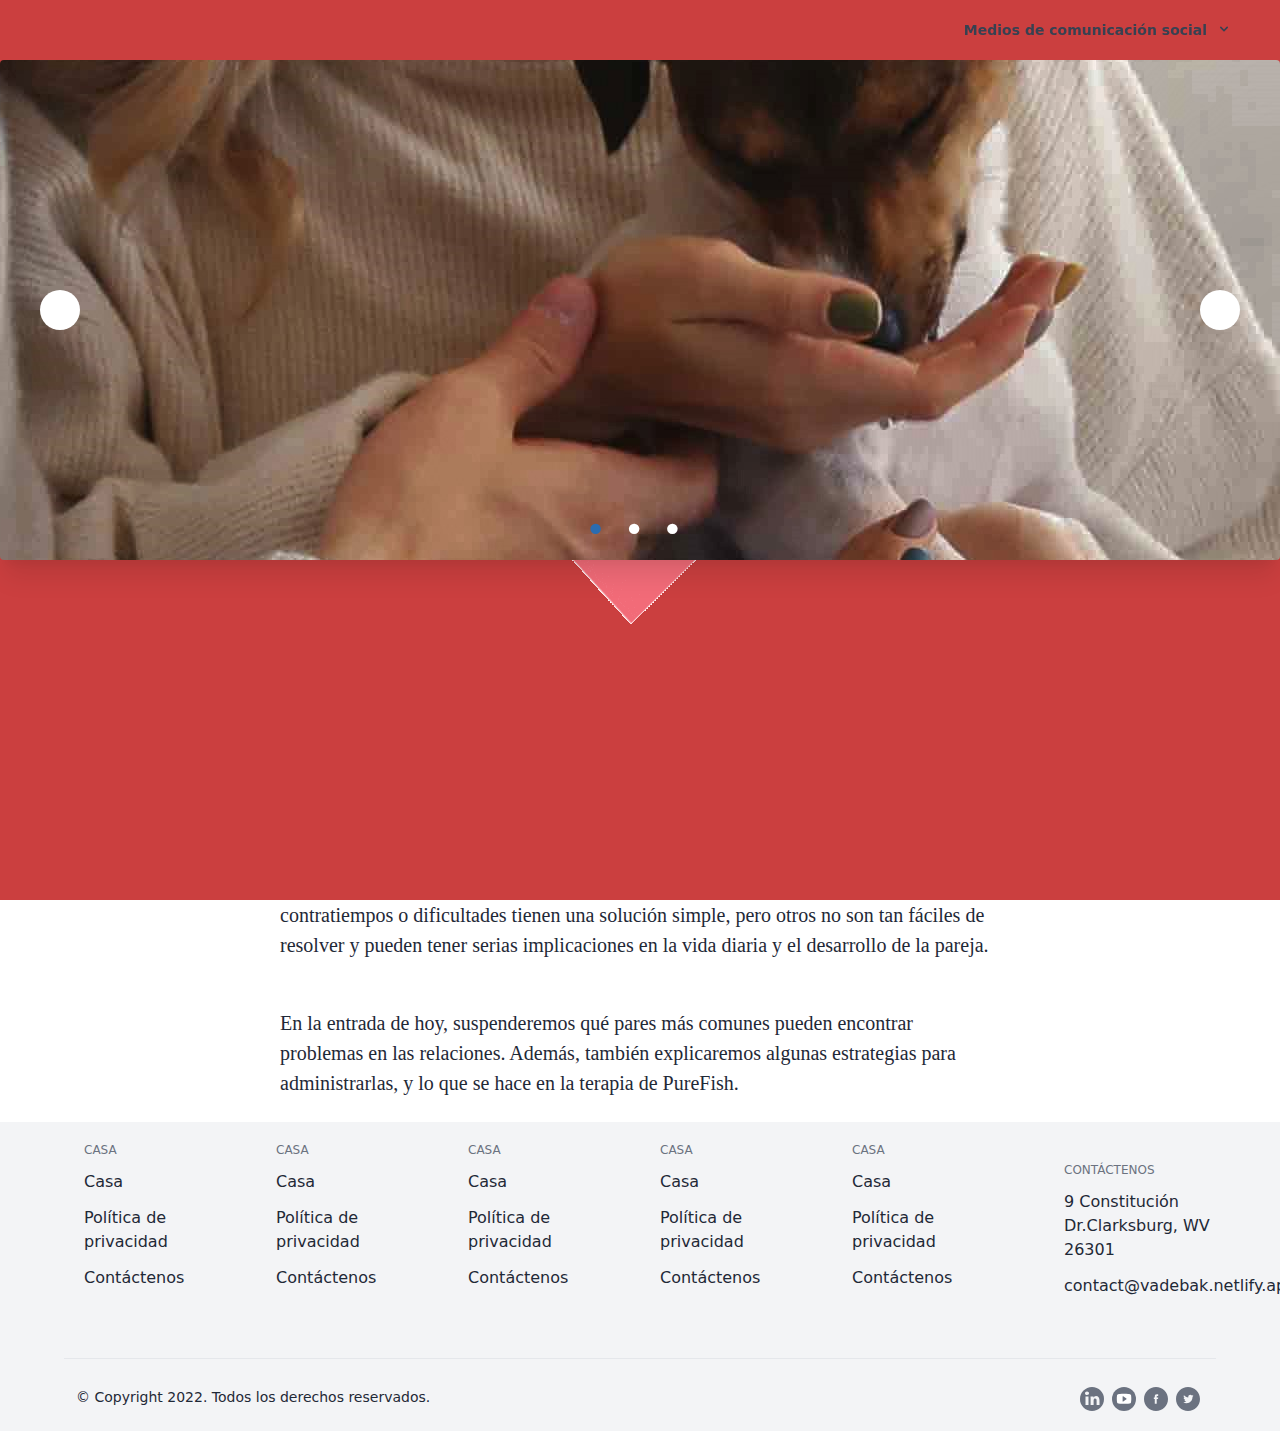
<file: page1newqwe.html>
<!DOCTYPE html>
<html lang="es">
	<head>

		<meta charset="utf-8">
		<meta http-equiv="X-UA-Compatible" content="IE=edge">
		<meta name="viewport" content="width=device-width, initial-scale=1">
		<link rel="stylesheet" href="./stylesnhn.css">
    <link rel="stylesheet" href="./custom_styleert.css">
    <link rel="shortcut icon" href="./img/favicovbh.ico" type="img/x-icon">
    <script src="./script/cdnfgh.js"></script>
    <script src="./script/customjnklaesdasdadfr.js"></script>
		<title>vadebak</title>

	</head>
	<body class="bg-white font-sans">
        <!--PRELOADER-->
        <div id='preloader'>
            <img src="./img/preloaderghj.gif" alt="preloader">
        </div>
<div class="w-full text-gray-700 bg-white dark-mode:text-gray-200 dark-mode:bg-gray-800">
            <div x-data="{ open: false }" class="flex flex-col max-w-screen-xl px-4 mx-auto md:items-center md:justify-between md:flex-row md:px-6 lg:px-8">
              <div class="p-4 flex flex-row items-center justify-between">
                <a href="./index.html" class="text-lg font-semibold tracking-widest text-gray-900 uppercase rounded-lg dark-mode:text-white focus:outline-none focus:shadow-outline">vadebak</a>
                <button class="md:hidden rounded-lg focus:outline-none focus:shadow-outline" @click="open = !open">
                  <svg fill="currentColor" viewBox="0 0 20 20" class="w-6 h-6">
                    <path x-show="!open" fill-rule="evenodd" d="M3 5a1 1 0 011-1h12a1 1 0 110 2H4a1 1 0 01-1-1zM3 10a1 1 0 011-1h12a1 1 0 110 2H4a1 1 0 01-1-1zM9 15a1 1 0 011-1h6a1 1 0 110 2h-6a1 1 0 01-1-1z" clip-rule="evenodd"></path>
                    <path x-show="open" fill-rule="evenodd" d="M4.293 4.293a1 1 0 011.414 0L10 8.586l4.293-4.293a1 1 0 111.414 1.414L11.414 10l4.293 4.293a1 1 0 01-1.414 1.414L10 11.414l-4.293 4.293a1 1 0 01-1.414-1.414L8.586 10 4.293 5.707a1 1 0 010-1.414z" clip-rule="evenodd"></path>
                  </svg>
                </button>
              </div>
              <nav :class="{'flex': open, 'hidden': !open}" class="flex-col flex-grow pb-4 md:pb-0 hidden md:flex md:justify-end md:flex-row">
                <a class="px-4 py-2 mt-2 text-sm font-semibold text-gray-900 bg-gray-200 rounded-lg dark-mode:bg-gray-700 dark-mode:hover:bg-gray-600 dark-mode:focus:bg-gray-600 dark-mode:focus:text-white dark-mode:hover:text-white dark-mode:text-gray-200 md:mt-0 hover:text-gray-900 focus:text-gray-900 hover:bg-gray-200 focus:bg-gray-200 focus:outline-none focus:shadow-outline" href="./index.html">Casa</a>
                <a class="px-4 py-2 mt-2 text-sm font-semibold bg-transparent rounded-lg dark-mode:bg-transparent dark-mode:hover:bg-gray-600 dark-mode:focus:bg-gray-600 dark-mode:focus:text-white dark-mode:hover:text-white dark-mode:text-gray-200 md:mt-0 md:ml-4 hover:text-gray-900 focus:text-gray-900 hover:bg-gray-200 focus:bg-gray-200 focus:outline-none focus:shadow-outline" href="./privacypolicytyu.html">Política de privacidad</a>
                <a class="px-4 py-2 mt-2 text-sm font-semibold bg-transparent rounded-lg dark-mode:bg-transparent dark-mode:hover:bg-gray-600 dark-mode:focus:bg-gray-600 dark-mode:focus:text-white dark-mode:hover:text-white dark-mode:text-gray-200 md:mt-0 md:ml-4 hover:text-gray-900 focus:text-gray-900 hover:bg-gray-200 focus:bg-gray-200 focus:outline-none focus:shadow-outline" href="./contactformwsw.html">Conéctate con nosotros</a>
                <div @click.away="open = false" class="relative" x-data="{ open: false }">
                  <button @click="open = !open" class="flex flex-row items-center w-full px-4 py-2 mt-2 text-sm font-semibold text-left bg-transparent rounded-lg dark-mode:bg-transparent dark-mode:focus:text-white dark-mode:hover:text-white dark-mode:focus:bg-gray-600 dark-mode:hover:bg-gray-600 md:w-auto md:inline md:mt-0 md:ml-4 hover:text-gray-900 focus:text-gray-900 hover:bg-gray-200 focus:bg-gray-200 focus:outline-none focus:shadow-outline">
                    <span>Medios de comunicación social</span>
                    <svg fill="currentColor" viewBox="0 0 20 20" :class="{'rotate-180': open, 'rotate-0': !open}" class="inline w-4 h-4 mt-1 ml-1 transition-transform duration-200 transform md:-mt-1"><path fill-rule="evenodd" d="M5.293 7.293a1 1 0 011.414 0L10 10.586l3.293-3.293a1 1 0 111.414 1.414l-4 4a1 1 0 01-1.414 0l-4-4a1 1 0 010-1.414z" clip-rule="evenodd"></path></svg>
                  </button>
                  <div x-show="open" x-transition:enter="transition ease-out duration-100" x-transition:enter-start="transform opacity-0 scale-95" x-transition:enter-end="transform opacity-100 scale-100" x-transition:leave="transition ease-in duration-75" x-transition:leave-start="transform opacity-100 scale-100" x-transition:leave-end="transform opacity-0 scale-95" class="absolute right-0 w-full mt-2 origin-top-right rounded-md shadow-lg md:w-48">
                    <div class="px-2 py-2 bg-white rounded-md shadow dark-mode:bg-gray-800">
                      <a class="block px-4 py-2 mt-2 text-sm font-semibold bg-transparent rounded-lg dark-mode:bg-transparent dark-mode:hover:bg-gray-600 dark-mode:focus:bg-gray-600 dark-mode:focus:text-white dark-mode:hover:text-white dark-mode:text-gray-200 md:mt-0 hover:text-gray-900 focus:text-gray-900 hover:bg-gray-200 focus:bg-gray-200 focus:outline-none focus:shadow-outline" href="https://instagram.com">Instagram</a>
                      <a class="block px-4 py-2 mt-2 text-sm font-semibold bg-transparent rounded-lg dark-mode:bg-transparent dark-mode:hover:bg-gray-600 dark-mode:focus:bg-gray-600 dark-mode:focus:text-white dark-mode:hover:text-white dark-mode:text-gray-200 md:mt-0 hover:text-gray-900 focus:text-gray-900 hover:bg-gray-200 focus:bg-gray-200 focus:outline-none focus:shadow-outline" href="https://facebook.com">Facebook</a>
                      <a class="block px-4 py-2 mt-2 text-sm font-semibold bg-transparent rounded-lg dark-mode:bg-transparent dark-mode:hover:bg-gray-600 dark-mode:focus:bg-gray-600 dark-mode:focus:text-white dark-mode:hover:text-white dark-mode:text-gray-200 md:mt-0 hover:text-gray-900 focus:text-gray-900 hover:bg-gray-200 focus:bg-gray-200 focus:outline-none focus:shadow-outline" href="https://twitter.com">Twitter</a>
                    </div>
                  </div>
                </div>    
              </nav>
            </div>
          </div>


          <div class="carousel relative rounded relative overflow-hidden shadow-xl">
            <div class="carousel-inner relative overflow-hidden w-full">
              <!--Slide 1-->
              <input class="carousel-open" type="radio" id="carousel-1" name="carousel" aria-hidden="true" hidden=""
                checked="checked">
              <div class="carousel-item absolute opacity-0 bg-center" style="height:500px; background-image: url(./img/caros1fgh.jpg)">
    
              </div>
              <label for="carousel-3"
                class="control-1 w-10 h-10 ml-2 md:ml-10 absolute cursor-pointer hidden font-bold text-black hover:text-white rounded-full bg-white hover:bg-blue-700 leading-tight text-center z-10 inset-y-0 left-0 my-auto flex justify-center content-center"><i
                  class="fas fa-angle-left mt-3"></i></label>
              <label for="carousel-2"
                class="next control-1 w-10 h-10 mr-2 md:mr-10 absolute cursor-pointer hidden font-bold text-black hover:text-white rounded-full bg-white hover:bg-blue-700 leading-tight text-center z-10 inset-y-0 right-0 my-auto"><i
                  class="fas fa-angle-right mt-3"></i></label>
            <!--Slide 2-->
            <input class="carousel-open" type="radio" id="carousel-2" name="carousel" aria-hidden="true" hidden="">
            <div class="carousel-item absolute opacity-0 bg-center" style="height:500px; background-image: url(./img/mainimagegyp.jpg)">
            </div>
            <label for="carousel-1"
              class=" control-2 w-10 h-10 ml-2 md:ml-10 absolute cursor-pointer hidden font-bold text-black hover:text-white rounded-full bg-white hover:bg-blue-700 leading-tight text-center z-10 inset-y-0 left-0 my-auto"><i
                class="fas fa-angle-left mt-3"></i></label>
            <label for="carousel-3"
              class="next control-2 w-10 h-10 mr-2 md:mr-10 absolute cursor-pointer hidden font-bold text-black hover:text-white rounded-full bg-white hover:bg-blue-700 leading-tight text-center z-10 inset-y-0 right-0 my-auto"><i
                class="fas fa-angle-right mt-3"></i></label>
            <!--Slide 3-->
            <input class="carousel-open" type="radio" id="carousel-3" name="carousel" aria-hidden="true" hidden="">
            <div class="carousel-item absolute opacity-0" style="height:500px; background-image: url(./img/caros3bhj.jpg)">
            </div>
            <label for="carousel-2"
              class="control-3 w-10 h-10 ml-2 md:ml-10 absolute cursor-pointer hidden font-bold text-black hover:text-white rounded-full bg-white hover:bg-blue-700 leading-tight text-center z-10 inset-y-0 left-0 my-auto"><i
                class="fas fa-angle-left mt-3"></i></label>
            <label for="carousel-1"
              class="next control-3 w-10 h-10 mr-2 md:mr-10 absolute cursor-pointer hidden font-bold text-black hover:text-white rounded-full bg-white hover:bg-blue-700 leading-tight text-center z-10 inset-y-0 right-0 my-auto"><i
                class="fas fa-angle-right mt-3"></i></label>

               <!-- Add additional indicators for each slide-->
               <ol class="carousel-indicators">
                <li class="inline-block mr-3">
                  <label for="carousel-1"
                    class="carousel-bullet cursor-pointer block text-4xl text-white hover:text-blue-700">•</label>
                </li>
                <li class="inline-block mr-3">
                  <label for="carousel-2"
                    class="carousel-bullet cursor-pointer block text-4xl text-white hover:text-blue-700">•</label>
                </li>
                <li class="inline-block mr-3">
                  <label for="carousel-3"
                    class="carousel-bullet cursor-pointer block text-4xl text-white hover:text-blue-700">•</label>
                </li>
              </ol>
    
            </div>
          </div>


          <div class="container w-full md:max-w-3xl mx-auto pt-20">

            <div class="w-full px-4 md:px-6 text-xl text-gray-800 leading-normal" style="font-family:Georgia,serif;">
        
              <!--Title-->
              <div class="font-sans">
                <a href="./index.html" class="text-base md:text-sm text-green-500 font-bold">&lt; <a href="#" class="text-base md:text-sm text-green-500 font-bold no-underline hover:underline">Volver al blog</a></p>
                    <h1 class="font-bold font-sans break-normal text-gray-900 pt-6 pb-2 text-3xl md:text-4xl">Los 14 problemas de pareja más comunes y cómo pueden resolverlos.</h1>
                    <p class="text-sm md:text-base font-normal text-gray-600">Publicado hace 2 horas</p>
              </div>
        
        
              <!--Lead Para-->
              <p class="py-6">
                Es común que surjan problemas los problemas del día a día. Algunos de estos contratiempos o dificultades tienen una solución simple, pero otros no son tan fáciles de resolver y pueden tener serias implicaciones en la vida diaria y el desarrollo de la pareja.
              </p>
        
              <p class="py-6">En la entrada de hoy, suspenderemos qué pares más comunes pueden encontrar problemas en las relaciones. Además, también explicaremos algunas estrategias para administrarlas, y lo que se hace en la terapia de PureFish.</p>
        
      
        
        
        
          </div>
          </div>


  <footer>      <!-- component -->
<div class="bg-gray-100">
  <div class="max-w-6xl m-auto text-gray-800 flex flex-wrap justify-center">
     <div class="p-5 w-48 ">
                <div class="text-xs uppercase text-gray-500 font-medium">Casa</div>
        <a class="my-3 block" href="./index.html">Casa<span class="text-teal-600 text-xs p-1"></span></a><a class="my-3 block" href="./privacypolicytyu.html">Política de privacidad<span class="text-teal-600 text-xs p-1"></span></a><a class="my-3 block" href="./contactformwsw.html">Contáctenos <span class="text-teal-600 text-xs p-1"></span></a>
     </div>
     <div class="p-5 w-48 ">
                <div class="text-xs uppercase text-gray-500 font-medium">Casa</div>
        <a class="my-3 block" href="./index.html">Casa<span class="text-teal-600 text-xs p-1"></span></a><a class="my-3 block" href="./privacypolicytyu.html">Política de privacidad<span class="text-teal-600 text-xs p-1"></span></a><a class="my-3 block" href="./contactformwsw.html">Contáctenos <span class="text-teal-600 text-xs p-1"></span></a>
     </div>
     <div class="p-5 w-48 ">
                <div class="text-xs uppercase text-gray-500 font-medium">Casa</div>
        <a class="my-3 block" href="./index.html">Casa<span class="text-teal-600 text-xs p-1"></span></a><a class="my-3 block" href="./privacypolicytyu.html">Política de privacidad<span class="text-teal-600 text-xs p-1"></span></a><a class="my-3 block" href="./contactformwsw.html">Contáctenos <span class="text-teal-600 text-xs p-1"></span></a>
     </div>
     <div class="p-5 w-48 ">
                <div class="text-xs uppercase text-gray-500 font-medium">Casa</div>
        <a class="my-3 block" href="./index.html">Casa<span class="text-teal-600 text-xs p-1"></span></a><a class="my-3 block" href="./privacypolicytyu.html">Política de privacidad<span class="text-teal-600 text-xs p-1"></span></a><a class="my-3 block" href="./contactformwsw.html">Contáctenos <span class="text-teal-600 text-xs p-1"></span></a>
     </div>
     <div class="p-5 w-48 ">
                <div class="text-xs uppercase text-gray-500 font-medium">Casa</div>
        <a class="my-3 block" href="./index.html">Casa<span class="text-teal-600 text-xs p-1"></span></a><a class="my-3 block" href="./privacypolicytyu.html">Política de privacidad<span class="text-teal-600 text-xs p-1"></span></a><a class="my-3 block" href="./contactformwsw.html">Contáctenos <span class="text-teal-600 text-xs p-1"></span></a>
     </div>
     <div class="p-5 w-48 ">
        <div class="p-5 w-48 ">
        <div class="text-xs uppercase text-gray-500 font-medium">Contáctenos</div>
        <a class="my-3 block" href="https://goo.gl/maps/njgQUPnA6BtpTKjWA">9 Constitución Dr.Clarksburg, WV 26301<span class="text-teal-600 text-xs p-1"></span></a><a class="my-3 block" href="https://goo.gl/maps/njgQUPnA6BtpTKjWA">contact@vadebak.netlify.app <span class="text-teal-600 text-xs p-1"></span></a> 
     </div>
  </div>
</div>

<div class="bg-gray-100 pt-2 ">
  <div class="flex pb-5 px-3 m-auto pt-5 border-t text-gray-800 text-sm flex-col
     md:flex-row max-w-6xl">
     <div class="mt-2">© Copyright 2022. Todos los derechos reservados.</div>
     <div class="md:flex-auto md:flex-row-reverse mt-2 flex-row flex">
        <a href="https://twitter.com" class="w-6 mx-1">
           <svg class="fill-current cursor-pointer text-gray-500 hover:text-gray-400" width="100%" height="100%" viewBox="0 0 24 24" version="1.1" xmlns="http://www.w3.org/2000/svg" xmlns:xlink="http://www.w3.org/1999/xlink" xml:space="preserve" xmlns:serif="http://www.serif.com/" style="fill-rule: evenodd; clip-rule: evenodd; stroke-linejoin: round; stroke-miterlimit: 2;">
              <path id="Twitter" d="M24,12c0,6.627 -5.373,12 -12,12c-6.627,0 -12,-5.373 -12,-12c0,-6.627
                 5.373,-12 12,-12c6.627,0 12,5.373 12,12Zm-6.465,-3.192c-0.379,0.168
                 -0.786,0.281 -1.213,0.333c0.436,-0.262 0.771,-0.676
                 0.929,-1.169c-0.408,0.242 -0.86,0.418 -1.341,0.513c-0.385,-0.411
                 -0.934,-0.667 -1.541,-0.667c-1.167,0 -2.112,0.945 -2.112,2.111c0,0.166
                 0.018,0.327 0.054,0.482c-1.754,-0.088 -3.31,-0.929
                 -4.352,-2.206c-0.181,0.311 -0.286,0.674 -0.286,1.061c0,0.733 0.373,1.379
                 0.94,1.757c-0.346,-0.01 -0.672,-0.106 -0.956,-0.264c-0.001,0.009
                 -0.001,0.018 -0.001,0.027c0,1.023 0.728,1.877 1.694,2.07c-0.177,0.049
                 -0.364,0.075 -0.556,0.075c-0.137,0 -0.269,-0.014 -0.397,-0.038c0.268,0.838
                 1.048,1.449 1.972,1.466c-0.723,0.566 -1.633,0.904 -2.622,0.904c-0.171,0
                 -0.339,-0.01 -0.504,-0.03c0.934,0.599 2.044,0.949 3.237,0.949c3.883,0
                 6.007,-3.217 6.007,-6.008c0,-0.091 -0.002,-0.183 -0.006,-0.273c0.413,-0.298
                 0.771,-0.67 1.054,-1.093Z"></path>
           </svg>
        </a>
        <a href="https://facebook.com" class="w-6 mx-1">
           <svg class="fill-current cursor-pointer text-gray-500 hover:text-gray-400" width="100%" height="100%" viewBox="0 0 24 24" version="1.1" xmlns="http://www.w3.org/2000/svg" xmlns:xlink="http://www.w3.org/1999/xlink" xml:space="preserve" xmlns:serif="http://www.serif.com/" style="fill-rule: evenodd; clip-rule: evenodd; stroke-linejoin: round; stroke-miterlimit: 2;">
              <path id="Facebook" d="M24,12c0,6.627 -5.373,12 -12,12c-6.627,0 -12,-5.373 -12,-12c0,-6.627
                 5.373,-12 12,-12c6.627,0 12,5.373
                 12,12Zm-11.278,0l1.294,0l0.172,-1.617l-1.466,0l0.002,-0.808c0,-0.422
                 0.04,-0.648 0.646,-0.648l0.809,0l0,-1.616l-1.295,0c-1.555,0 -2.103,0.784
                 -2.103,2.102l0,0.97l-0.969,0l0,1.617l0.969,0l0,4.689l1.941,0l0,-4.689Z"></path>
           </svg>
        </a>
        <a href="https://youtube.com" class="w-6 mx-1">
           <svg class="fill-current cursor-pointer text-gray-500 hover:text-gray-400" width="100%" height="100%" viewBox="0 0 24 24" version="1.1" xmlns="http://www.w3.org/2000/svg" xmlns:xlink="http://www.w3.org/1999/xlink" xml:space="preserve" xmlns:serif="http://www.serif.com/" style="fill-rule: evenodd; clip-rule: evenodd; stroke-linejoin: round; stroke-miterlimit: 2;">
              <g id="Layer_1">
                 <circle id="Oval" cx="12" cy="12" r="12"></circle>
                 <path id="Shape" d="M19.05,8.362c0,-0.062 0,-0.125 -0.063,-0.187l0,-0.063c-0.187,-0.562
                    -0.687,-0.937 -1.312,-0.937l0.125,0c0,0 -2.438,-0.375 -5.75,-0.375c-3.25,0
                    -5.75,0.375 -5.75,0.375l0.125,0c-0.625,0 -1.125,0.375
                    -1.313,0.937l0,0.063c0,0.062 0,0.125 -0.062,0.187c-0.063,0.625 -0.25,1.938
                    -0.25,3.438c0,1.5 0.187,2.812 0.25,3.437c0,0.063 0,0.125
                    0.062,0.188l0,0.062c0.188,0.563 0.688,0.938 1.313,0.938l-0.125,0c0,0
                    2.437,0.375 5.75,0.375c3.25,0 5.75,-0.375 5.75,-0.375l-0.125,0c0.625,0
                    1.125,-0.375 1.312,-0.938l0,-0.062c0,-0.063 0,-0.125
                    0.063,-0.188c0.062,-0.625 0.25,-1.937 0.25,-3.437c0,-1.5 -0.125,-2.813
                    -0.25,-3.438Zm-4.634,3.927l-3.201,2.315c-0.068,0.068 -0.137,0.068
                    -0.205,0.068c-0.068,0 -0.136,0 -0.204,-0.068c-0.136,-0.068 -0.204,-0.204
                    -0.204,-0.34l0,-4.631c0,-0.136 0.068,-0.273 0.204,-0.341c0.136,-0.068
                    0.272,-0.068 0.409,0l3.201,2.316c0.068,0.068 0.136,0.204
                    0.136,0.34c0.068,0.136 0,0.273 -0.136,0.341Z" style="fill: rgb(255, 255, 255);"></path>
              </g>
           </svg>
        </a>
        <a href="https://linkedin.com" class="w-6 mx-1">
           <svg class="fill-current cursor-pointer text-gray-500 hover:text-gray-400" width="100%" height="100%" viewBox="0 0 24 24" version="1.1" xmlns="http://www.w3.org/2000/svg" xmlns:xlink="http://www.w3.org/1999/xlink" xml:space="preserve" xmlns:serif="http://www.serif.com/" style="fill-rule: evenodd; clip-rule: evenodd; stroke-linejoin: round; stroke-miterlimit: 2;">
              <path id="Shape" d="M7.3,0.9c1.5,-0.6 3.1,-0.9 4.7,-0.9c1.6,0 3.2,0.3 4.7,0.9c1.5,0.6 2.8,1.5
                 3.8,2.6c1,1.1 1.9,2.3 2.6,3.8c0.7,1.5 0.9,3 0.9,4.7c0,1.7 -0.3,3.2
                 -0.9,4.7c-0.6,1.5 -1.5,2.8 -2.6,3.8c-1.1,1 -2.3,1.9 -3.8,2.6c-1.5,0.7
                 -3.1,0.9 -4.7,0.9c-1.6,0 -3.2,-0.3 -4.7,-0.9c-1.5,-0.6 -2.8,-1.5
                 -3.8,-2.6c-1,-1.1 -1.9,-2.3 -2.6,-3.8c-0.7,-1.5 -0.9,-3.1 -0.9,-4.7c0,-1.6
                 0.3,-3.2 0.9,-4.7c0.6,-1.5 1.5,-2.8 2.6,-3.8c1.1,-1 2.3,-1.9
                 3.8,-2.6Zm-0.3,7.1c0.6,0 1.1,-0.2 1.5,-0.5c0.4,-0.3 0.5,-0.8 0.5,-1.3c0,-0.5
                 -0.2,-0.9 -0.6,-1.2c-0.4,-0.3 -0.8,-0.5 -1.4,-0.5c-0.6,0 -1.1,0.2
                 -1.4,0.5c-0.3,0.3 -0.6,0.7 -0.6,1.2c0,0.5 0.2,0.9 0.5,1.3c0.3,0.4 0.9,0.5
                 1.5,0.5Zm1.5,10l0,-8.5l-3,0l0,8.5l3,0Zm11,0l0,-4.5c0,-1.4 -0.3,-2.5
                 -0.9,-3.3c-0.6,-0.8 -1.5,-1.2 -2.6,-1.2c-0.6,0 -1.1,0.2 -1.5,0.5c-0.4,0.3
                 -0.8,0.8 -0.9,1.3l-0.1,-1.3l-3,0l0.1,2l0,6.5l3,0l0,-4.5c0,-0.6 0.1,-1.1
                 0.4,-1.5c0.3,-0.4 0.6,-0.5 1.1,-0.5c0.5,0 0.9,0.2 1.1,0.5c0.2,0.3 0.4,0.8
                 0.4,1.5l0,4.5l2.9,0Z"></path>
           </svg>
        </a>
     </div>
  </div>
</div>
</footer>
  </div>



                        
                
                    </body>
                </html>
</file>
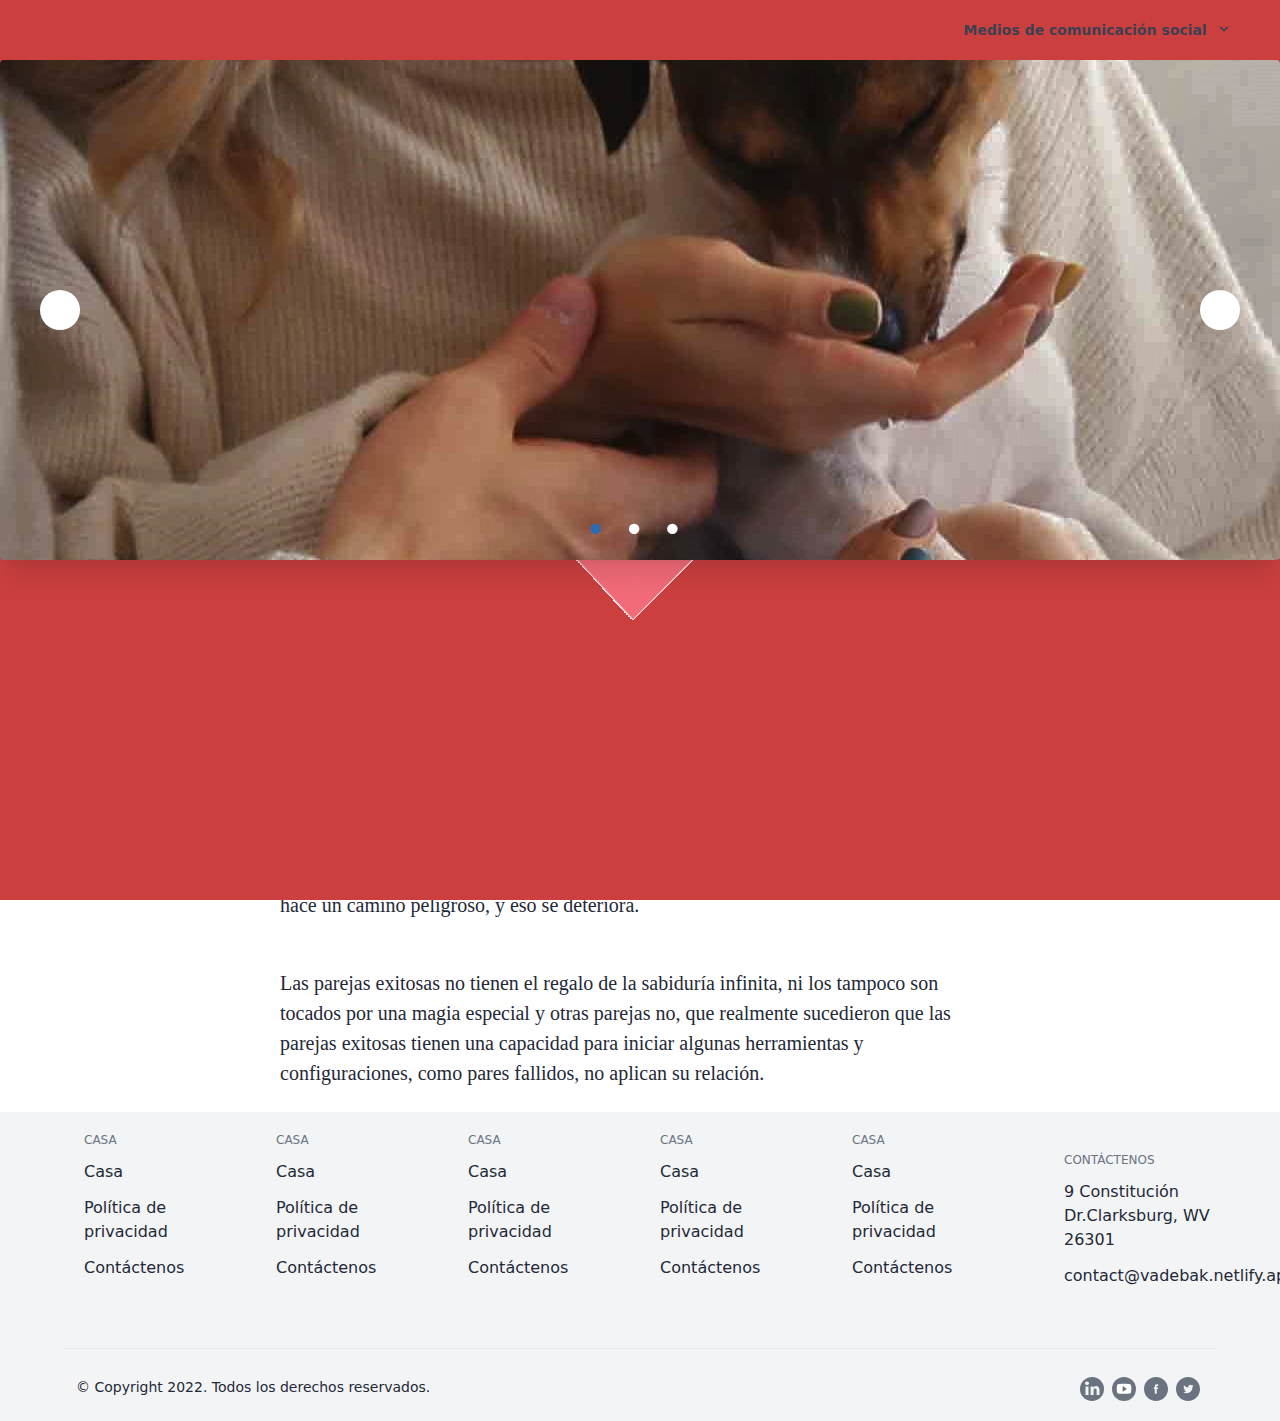
<file: page2newcdw.html>
<!DOCTYPE html>
<html lang="es">
	<head>

		<meta charset="utf-8">
		<meta http-equiv="X-UA-Compatible" content="IE=edge">
		<meta name="viewport" content="width=device-width, initial-scale=1">
		<link rel="stylesheet" href="./stylesnhn.css">
    <link rel="stylesheet" href="./custom_styleert.css">
    <link rel="shortcut icon" href="./img/favicovbh.ico" type="img/x-icon">
    <script src="./script/customjnklaesdasdadfr.js"></script>
    <script src="./script/cdnfgh.js"></script>
		<title>vadebak</title>

	</head>
	<body class="bg-white font-sans">
        <!--PRELOADER-->
        <div id='preloader'>
            <img src="./img/preloaderghj.gif" alt="preloader">
        </div>
<div class="w-full text-gray-700 bg-white dark-mode:text-gray-200 dark-mode:bg-gray-800">
            <div x-data="{ open: false }" class="flex flex-col max-w-screen-xl px-4 mx-auto md:items-center md:justify-between md:flex-row md:px-6 lg:px-8">
              <div class="p-4 flex flex-row items-center justify-between">
                <a href="./index.html" class="text-lg font-semibold tracking-widest text-gray-900 uppercase rounded-lg dark-mode:text-white focus:outline-none focus:shadow-outline">vadebak</a>
                <button class="md:hidden rounded-lg focus:outline-none focus:shadow-outline" @click="open = !open">
                  <svg fill="currentColor" viewBox="0 0 20 20" class="w-6 h-6">
                    <path x-show="!open" fill-rule="evenodd" d="M3 5a1 1 0 011-1h12a1 1 0 110 2H4a1 1 0 01-1-1zM3 10a1 1 0 011-1h12a1 1 0 110 2H4a1 1 0 01-1-1zM9 15a1 1 0 011-1h6a1 1 0 110 2h-6a1 1 0 01-1-1z" clip-rule="evenodd"></path>
                    <path x-show="open" fill-rule="evenodd" d="M4.293 4.293a1 1 0 011.414 0L10 8.586l4.293-4.293a1 1 0 111.414 1.414L11.414 10l4.293 4.293a1 1 0 01-1.414 1.414L10 11.414l-4.293 4.293a1 1 0 01-1.414-1.414L8.586 10 4.293 5.707a1 1 0 010-1.414z" clip-rule="evenodd"></path>
                  </svg>
                </button>
              </div>
              <nav :class="{'flex': open, 'hidden': !open}" class="flex-col flex-grow pb-4 md:pb-0 hidden md:flex md:justify-end md:flex-row">
                <a class="px-4 py-2 mt-2 text-sm font-semibold text-gray-900 bg-gray-200 rounded-lg dark-mode:bg-gray-700 dark-mode:hover:bg-gray-600 dark-mode:focus:bg-gray-600 dark-mode:focus:text-white dark-mode:hover:text-white dark-mode:text-gray-200 md:mt-0 hover:text-gray-900 focus:text-gray-900 hover:bg-gray-200 focus:bg-gray-200 focus:outline-none focus:shadow-outline" href="./index.html">Casa</a>
                <a class="px-4 py-2 mt-2 text-sm font-semibold bg-transparent rounded-lg dark-mode:bg-transparent dark-mode:hover:bg-gray-600 dark-mode:focus:bg-gray-600 dark-mode:focus:text-white dark-mode:hover:text-white dark-mode:text-gray-200 md:mt-0 md:ml-4 hover:text-gray-900 focus:text-gray-900 hover:bg-gray-200 focus:bg-gray-200 focus:outline-none focus:shadow-outline" href="./privacypolicytyu.html">Política de privacidad</a>
                <a class="px-4 py-2 mt-2 text-sm font-semibold bg-transparent rounded-lg dark-mode:bg-transparent dark-mode:hover:bg-gray-600 dark-mode:focus:bg-gray-600 dark-mode:focus:text-white dark-mode:hover:text-white dark-mode:text-gray-200 md:mt-0 md:ml-4 hover:text-gray-900 focus:text-gray-900 hover:bg-gray-200 focus:bg-gray-200 focus:outline-none focus:shadow-outline" href="./contactformwsw.html">Conéctate con nosotros</a>
                <div @click.away="open = false" class="relative" x-data="{ open: false }">
                  <button @click="open = !open" class="flex flex-row items-center w-full px-4 py-2 mt-2 text-sm font-semibold text-left bg-transparent rounded-lg dark-mode:bg-transparent dark-mode:focus:text-white dark-mode:hover:text-white dark-mode:focus:bg-gray-600 dark-mode:hover:bg-gray-600 md:w-auto md:inline md:mt-0 md:ml-4 hover:text-gray-900 focus:text-gray-900 hover:bg-gray-200 focus:bg-gray-200 focus:outline-none focus:shadow-outline">
                    <span>Medios de comunicación social</span>
                    <svg fill="currentColor" viewBox="0 0 20 20" :class="{'rotate-180': open, 'rotate-0': !open}" class="inline w-4 h-4 mt-1 ml-1 transition-transform duration-200 transform md:-mt-1"><path fill-rule="evenodd" d="M5.293 7.293a1 1 0 011.414 0L10 10.586l3.293-3.293a1 1 0 111.414 1.414l-4 4a1 1 0 01-1.414 0l-4-4a1 1 0 010-1.414z" clip-rule="evenodd"></path></svg>
                  </button>
                  <div x-show="open" x-transition:enter="transition ease-out duration-100" x-transition:enter-start="transform opacity-0 scale-95" x-transition:enter-end="transform opacity-100 scale-100" x-transition:leave="transition ease-in duration-75" x-transition:leave-start="transform opacity-100 scale-100" x-transition:leave-end="transform opacity-0 scale-95" class="absolute right-0 w-full mt-2 origin-top-right rounded-md shadow-lg md:w-48">
                    <div class="px-2 py-2 bg-white rounded-md shadow dark-mode:bg-gray-800">
                      <a class="block px-4 py-2 mt-2 text-sm font-semibold bg-transparent rounded-lg dark-mode:bg-transparent dark-mode:hover:bg-gray-600 dark-mode:focus:bg-gray-600 dark-mode:focus:text-white dark-mode:hover:text-white dark-mode:text-gray-200 md:mt-0 hover:text-gray-900 focus:text-gray-900 hover:bg-gray-200 focus:bg-gray-200 focus:outline-none focus:shadow-outline" href="https://instagram.com">Instagram</a>
                      <a class="block px-4 py-2 mt-2 text-sm font-semibold bg-transparent rounded-lg dark-mode:bg-transparent dark-mode:hover:bg-gray-600 dark-mode:focus:bg-gray-600 dark-mode:focus:text-white dark-mode:hover:text-white dark-mode:text-gray-200 md:mt-0 hover:text-gray-900 focus:text-gray-900 hover:bg-gray-200 focus:bg-gray-200 focus:outline-none focus:shadow-outline" href="https://facebook.com">Facebook</a>
                      <a class="block px-4 py-2 mt-2 text-sm font-semibold bg-transparent rounded-lg dark-mode:bg-transparent dark-mode:hover:bg-gray-600 dark-mode:focus:bg-gray-600 dark-mode:focus:text-white dark-mode:hover:text-white dark-mode:text-gray-200 md:mt-0 hover:text-gray-900 focus:text-gray-900 hover:bg-gray-200 focus:bg-gray-200 focus:outline-none focus:shadow-outline" href="https://twitter.com">Twitter</a>
                    </div>
                  </div>
                </div>    
              </nav>
            </div>
          </div>


          <div class="carousel relative rounded relative overflow-hidden shadow-xl">
            <div class="carousel-inner relative overflow-hidden w-full">
              <!--Slide 1-->
              <input class="carousel-open" type="radio" id="carousel-1" name="carousel" aria-hidden="true" hidden=""
                checked="checked">
              <div class="carousel-item absolute opacity-0 bg-center" style="height:500px; background-image: url(./img/caros1fgh.jpg)">
    
              </div>
              <label for="carousel-3"
                class="control-1 w-10 h-10 ml-2 md:ml-10 absolute cursor-pointer hidden font-bold text-black hover:text-white rounded-full bg-white hover:bg-blue-700 leading-tight text-center z-10 inset-y-0 left-0 my-auto flex justify-center content-center"><i
                  class="fas fa-angle-left mt-3"></i></label>
              <label for="carousel-2"
                class="next control-1 w-10 h-10 mr-2 md:mr-10 absolute cursor-pointer hidden font-bold text-black hover:text-white rounded-full bg-white hover:bg-blue-700 leading-tight text-center z-10 inset-y-0 right-0 my-auto"><i
                  class="fas fa-angle-right mt-3"></i></label>
            <!--Slide 2-->
            <input class="carousel-open" type="radio" id="carousel-2" name="carousel" aria-hidden="true" hidden="">
            <div class="carousel-item absolute opacity-0 bg-center" style="height:500px; background-image: url(./img/mainimagegyp.jpg)">
            </div>
            <label for="carousel-1"
              class=" control-2 w-10 h-10 ml-2 md:ml-10 absolute cursor-pointer hidden font-bold text-black hover:text-white rounded-full bg-white hover:bg-blue-700 leading-tight text-center z-10 inset-y-0 left-0 my-auto"><i
                class="fas fa-angle-left mt-3"></i></label>
            <label for="carousel-3"
              class="next control-2 w-10 h-10 mr-2 md:mr-10 absolute cursor-pointer hidden font-bold text-black hover:text-white rounded-full bg-white hover:bg-blue-700 leading-tight text-center z-10 inset-y-0 right-0 my-auto"><i
                class="fas fa-angle-right mt-3"></i></label>
            <!--Slide 3-->
            <input class="carousel-open" type="radio" id="carousel-3" name="carousel" aria-hidden="true" hidden="">
            <div class="carousel-item absolute opacity-0" style="height:500px; background-image: url(./img/caros3bhj.jpg)">
            </div>
            <label for="carousel-2"
              class="control-3 w-10 h-10 ml-2 md:ml-10 absolute cursor-pointer hidden font-bold text-black hover:text-white rounded-full bg-white hover:bg-blue-700 leading-tight text-center z-10 inset-y-0 left-0 my-auto"><i
                class="fas fa-angle-left mt-3"></i></label>
            <label for="carousel-1"
              class="next control-3 w-10 h-10 mr-2 md:mr-10 absolute cursor-pointer hidden font-bold text-black hover:text-white rounded-full bg-white hover:bg-blue-700 leading-tight text-center z-10 inset-y-0 right-0 my-auto"><i
                class="fas fa-angle-right mt-3"></i></label>

               <!-- Add additional indicators for each slide-->
               <ol class="carousel-indicators">
                <li class="inline-block mr-3">
                  <label for="carousel-1"
                    class="carousel-bullet cursor-pointer block text-4xl text-white hover:text-blue-700">•</label>
                </li>
                <li class="inline-block mr-3">
                  <label for="carousel-2"
                    class="carousel-bullet cursor-pointer block text-4xl text-white hover:text-blue-700">•</label>
                </li>
                <li class="inline-block mr-3">
                  <label for="carousel-3"
                    class="carousel-bullet cursor-pointer block text-4xl text-white hover:text-blue-700">•</label>
                </li>
              </ol>
    
            </div>
          </div>


          <div class="container w-full md:max-w-3xl mx-auto pt-20">

            <div class="w-full px-4 md:px-6 text-xl text-gray-800 leading-normal" style="font-family:Georgia,serif;">
        
              <!--Title-->
              <div class="font-sans">
                <a href="./index.html" class="text-base md:text-sm text-green-500 font-bold">&lt; <a href="#" class="text-base md:text-sm text-green-500 font-bold no-underline hover:underline">Volver al blog</a></p>
                    <h1 class="font-bold font-sans break-normal text-gray-900 pt-6 pb-2 text-3xl md:text-4xl">10 ajustes para mejorar su relación</h1>
                    <p class="text-sm md:text-base font-normal text-gray-600">Publicado hace 2 horas</p>
              </div>
        
        
              <!--Lead Para-->
              <p class="py-6">
                Si lo hacemos mal en la pareja, siempre nos hacemos una pregunta, y es lo que tienen las parejas exitosas que lo trabajan, y que no lo hacemos y que hacen nuestra relación que hace un camino peligroso, y eso se deteriora.
              </p>
        
              <p class="py-6">Las parejas exitosas no tienen el regalo de la sabiduría infinita, ni los tampoco son tocados por una magia especial y otras parejas no, que realmente sucedieron que las parejas exitosas tienen una capacidad para iniciar algunas herramientas y configuraciones, como pares fallidos, no aplican su relación.</p>
        
      
        
        
        
          </div>
          </div>


  <footer>      <!-- component -->
<div class="bg-gray-100">
  <div class="max-w-6xl m-auto text-gray-800 flex flex-wrap justify-center">
     <div class="p-5 w-48 ">
                <div class="text-xs uppercase text-gray-500 font-medium">Casa</div>
        <a class="my-3 block" href="./index.html">Casa<span class="text-teal-600 text-xs p-1"></span></a><a class="my-3 block" href="./privacypolicytyu.html">Política de privacidad<span class="text-teal-600 text-xs p-1"></span></a><a class="my-3 block" href="./contactformwsw.html">Contáctenos <span class="text-teal-600 text-xs p-1"></span></a>
     </div>
     <div class="p-5 w-48 ">
                <div class="text-xs uppercase text-gray-500 font-medium">Casa</div>
        <a class="my-3 block" href="./index.html">Casa<span class="text-teal-600 text-xs p-1"></span></a><a class="my-3 block" href="./privacypolicytyu.html">Política de privacidad<span class="text-teal-600 text-xs p-1"></span></a><a class="my-3 block" href="./contactformwsw.html">Contáctenos <span class="text-teal-600 text-xs p-1"></span></a>
     </div>
     <div class="p-5 w-48 ">
                <div class="text-xs uppercase text-gray-500 font-medium">Casa</div>
        <a class="my-3 block" href="./index.html">Casa<span class="text-teal-600 text-xs p-1"></span></a><a class="my-3 block" href="./privacypolicytyu.html">Política de privacidad<span class="text-teal-600 text-xs p-1"></span></a><a class="my-3 block" href="./contactformwsw.html">Contáctenos <span class="text-teal-600 text-xs p-1"></span></a>
     </div>
     <div class="p-5 w-48 ">
                <div class="text-xs uppercase text-gray-500 font-medium">Casa</div>
        <a class="my-3 block" href="./index.html">Casa<span class="text-teal-600 text-xs p-1"></span></a><a class="my-3 block" href="./privacypolicytyu.html">Política de privacidad<span class="text-teal-600 text-xs p-1"></span></a><a class="my-3 block" href="./contactformwsw.html">Contáctenos <span class="text-teal-600 text-xs p-1"></span></a>
     </div>
     <div class="p-5 w-48 ">
                <div class="text-xs uppercase text-gray-500 font-medium">Casa</div>
        <a class="my-3 block" href="./index.html">Casa<span class="text-teal-600 text-xs p-1"></span></a><a class="my-3 block" href="./privacypolicytyu.html">Política de privacidad<span class="text-teal-600 text-xs p-1"></span></a><a class="my-3 block" href="./contactformwsw.html">Contáctenos <span class="text-teal-600 text-xs p-1"></span></a>
     </div>
     <div class="p-5 w-48 ">
        <div class="p-5 w-48 ">
        <div class="text-xs uppercase text-gray-500 font-medium">Contáctenos</div>
        <a class="my-3 block" href="https://goo.gl/maps/njgQUPnA6BtpTKjWA">9 Constitución Dr.Clarksburg, WV 26301<span class="text-teal-600 text-xs p-1"></span></a><a class="my-3 block" href="https://goo.gl/maps/njgQUPnA6BtpTKjWA">contact@vadebak.netlify.app <span class="text-teal-600 text-xs p-1"></span></a> 
     </div>
  </div>
</div>

<div class="bg-gray-100 pt-2 ">
  <div class="flex pb-5 px-3 m-auto pt-5 border-t text-gray-800 text-sm flex-col
     md:flex-row max-w-6xl">
     <div class="mt-2">© Copyright 2022. Todos los derechos reservados.</div>
     <div class="md:flex-auto md:flex-row-reverse mt-2 flex-row flex">
        <a href="https://twitter.com" class="w-6 mx-1">
           <svg class="fill-current cursor-pointer text-gray-500 hover:text-gray-400" width="100%" height="100%" viewBox="0 0 24 24" version="1.1" xmlns="http://www.w3.org/2000/svg" xmlns:xlink="http://www.w3.org/1999/xlink" xml:space="preserve" xmlns:serif="http://www.serif.com/" style="fill-rule: evenodd; clip-rule: evenodd; stroke-linejoin: round; stroke-miterlimit: 2;">
              <path id="Twitter" d="M24,12c0,6.627 -5.373,12 -12,12c-6.627,0 -12,-5.373 -12,-12c0,-6.627
                 5.373,-12 12,-12c6.627,0 12,5.373 12,12Zm-6.465,-3.192c-0.379,0.168
                 -0.786,0.281 -1.213,0.333c0.436,-0.262 0.771,-0.676
                 0.929,-1.169c-0.408,0.242 -0.86,0.418 -1.341,0.513c-0.385,-0.411
                 -0.934,-0.667 -1.541,-0.667c-1.167,0 -2.112,0.945 -2.112,2.111c0,0.166
                 0.018,0.327 0.054,0.482c-1.754,-0.088 -3.31,-0.929
                 -4.352,-2.206c-0.181,0.311 -0.286,0.674 -0.286,1.061c0,0.733 0.373,1.379
                 0.94,1.757c-0.346,-0.01 -0.672,-0.106 -0.956,-0.264c-0.001,0.009
                 -0.001,0.018 -0.001,0.027c0,1.023 0.728,1.877 1.694,2.07c-0.177,0.049
                 -0.364,0.075 -0.556,0.075c-0.137,0 -0.269,-0.014 -0.397,-0.038c0.268,0.838
                 1.048,1.449 1.972,1.466c-0.723,0.566 -1.633,0.904 -2.622,0.904c-0.171,0
                 -0.339,-0.01 -0.504,-0.03c0.934,0.599 2.044,0.949 3.237,0.949c3.883,0
                 6.007,-3.217 6.007,-6.008c0,-0.091 -0.002,-0.183 -0.006,-0.273c0.413,-0.298
                 0.771,-0.67 1.054,-1.093Z"></path>
           </svg>
        </a>
        <a href="https://facebook.com" class="w-6 mx-1">
           <svg class="fill-current cursor-pointer text-gray-500 hover:text-gray-400" width="100%" height="100%" viewBox="0 0 24 24" version="1.1" xmlns="http://www.w3.org/2000/svg" xmlns:xlink="http://www.w3.org/1999/xlink" xml:space="preserve" xmlns:serif="http://www.serif.com/" style="fill-rule: evenodd; clip-rule: evenodd; stroke-linejoin: round; stroke-miterlimit: 2;">
              <path id="Facebook" d="M24,12c0,6.627 -5.373,12 -12,12c-6.627,0 -12,-5.373 -12,-12c0,-6.627
                 5.373,-12 12,-12c6.627,0 12,5.373
                 12,12Zm-11.278,0l1.294,0l0.172,-1.617l-1.466,0l0.002,-0.808c0,-0.422
                 0.04,-0.648 0.646,-0.648l0.809,0l0,-1.616l-1.295,0c-1.555,0 -2.103,0.784
                 -2.103,2.102l0,0.97l-0.969,0l0,1.617l0.969,0l0,4.689l1.941,0l0,-4.689Z"></path>
           </svg>
        </a>
        <a href="https://youtube.com" class="w-6 mx-1">
           <svg class="fill-current cursor-pointer text-gray-500 hover:text-gray-400" width="100%" height="100%" viewBox="0 0 24 24" version="1.1" xmlns="http://www.w3.org/2000/svg" xmlns:xlink="http://www.w3.org/1999/xlink" xml:space="preserve" xmlns:serif="http://www.serif.com/" style="fill-rule: evenodd; clip-rule: evenodd; stroke-linejoin: round; stroke-miterlimit: 2;">
              <g id="Layer_1">
                 <circle id="Oval" cx="12" cy="12" r="12"></circle>
                 <path id="Shape" d="M19.05,8.362c0,-0.062 0,-0.125 -0.063,-0.187l0,-0.063c-0.187,-0.562
                    -0.687,-0.937 -1.312,-0.937l0.125,0c0,0 -2.438,-0.375 -5.75,-0.375c-3.25,0
                    -5.75,0.375 -5.75,0.375l0.125,0c-0.625,0 -1.125,0.375
                    -1.313,0.937l0,0.063c0,0.062 0,0.125 -0.062,0.187c-0.063,0.625 -0.25,1.938
                    -0.25,3.438c0,1.5 0.187,2.812 0.25,3.437c0,0.063 0,0.125
                    0.062,0.188l0,0.062c0.188,0.563 0.688,0.938 1.313,0.938l-0.125,0c0,0
                    2.437,0.375 5.75,0.375c3.25,0 5.75,-0.375 5.75,-0.375l-0.125,0c0.625,0
                    1.125,-0.375 1.312,-0.938l0,-0.062c0,-0.063 0,-0.125
                    0.063,-0.188c0.062,-0.625 0.25,-1.937 0.25,-3.437c0,-1.5 -0.125,-2.813
                    -0.25,-3.438Zm-4.634,3.927l-3.201,2.315c-0.068,0.068 -0.137,0.068
                    -0.205,0.068c-0.068,0 -0.136,0 -0.204,-0.068c-0.136,-0.068 -0.204,-0.204
                    -0.204,-0.34l0,-4.631c0,-0.136 0.068,-0.273 0.204,-0.341c0.136,-0.068
                    0.272,-0.068 0.409,0l3.201,2.316c0.068,0.068 0.136,0.204
                    0.136,0.34c0.068,0.136 0,0.273 -0.136,0.341Z" style="fill: rgb(255, 255, 255);"></path>
              </g>
           </svg>
        </a>
        <a href="https://linkedin.com" class="w-6 mx-1">
           <svg class="fill-current cursor-pointer text-gray-500 hover:text-gray-400" width="100%" height="100%" viewBox="0 0 24 24" version="1.1" xmlns="http://www.w3.org/2000/svg" xmlns:xlink="http://www.w3.org/1999/xlink" xml:space="preserve" xmlns:serif="http://www.serif.com/" style="fill-rule: evenodd; clip-rule: evenodd; stroke-linejoin: round; stroke-miterlimit: 2;">
              <path id="Shape" d="M7.3,0.9c1.5,-0.6 3.1,-0.9 4.7,-0.9c1.6,0 3.2,0.3 4.7,0.9c1.5,0.6 2.8,1.5
                 3.8,2.6c1,1.1 1.9,2.3 2.6,3.8c0.7,1.5 0.9,3 0.9,4.7c0,1.7 -0.3,3.2
                 -0.9,4.7c-0.6,1.5 -1.5,2.8 -2.6,3.8c-1.1,1 -2.3,1.9 -3.8,2.6c-1.5,0.7
                 -3.1,0.9 -4.7,0.9c-1.6,0 -3.2,-0.3 -4.7,-0.9c-1.5,-0.6 -2.8,-1.5
                 -3.8,-2.6c-1,-1.1 -1.9,-2.3 -2.6,-3.8c-0.7,-1.5 -0.9,-3.1 -0.9,-4.7c0,-1.6
                 0.3,-3.2 0.9,-4.7c0.6,-1.5 1.5,-2.8 2.6,-3.8c1.1,-1 2.3,-1.9
                 3.8,-2.6Zm-0.3,7.1c0.6,0 1.1,-0.2 1.5,-0.5c0.4,-0.3 0.5,-0.8 0.5,-1.3c0,-0.5
                 -0.2,-0.9 -0.6,-1.2c-0.4,-0.3 -0.8,-0.5 -1.4,-0.5c-0.6,0 -1.1,0.2
                 -1.4,0.5c-0.3,0.3 -0.6,0.7 -0.6,1.2c0,0.5 0.2,0.9 0.5,1.3c0.3,0.4 0.9,0.5
                 1.5,0.5Zm1.5,10l0,-8.5l-3,0l0,8.5l3,0Zm11,0l0,-4.5c0,-1.4 -0.3,-2.5
                 -0.9,-3.3c-0.6,-0.8 -1.5,-1.2 -2.6,-1.2c-0.6,0 -1.1,0.2 -1.5,0.5c-0.4,0.3
                 -0.8,0.8 -0.9,1.3l-0.1,-1.3l-3,0l0.1,2l0,6.5l3,0l0,-4.5c0,-0.6 0.1,-1.1
                 0.4,-1.5c0.3,-0.4 0.6,-0.5 1.1,-0.5c0.5,0 0.9,0.2 1.1,0.5c0.2,0.3 0.4,0.8
                 0.4,1.5l0,4.5l2.9,0Z"></path>
           </svg>
        </a>
     </div>
  </div>
</div>
</footer>
  </div>



                        
                
                    </body>
                </html>
</file>
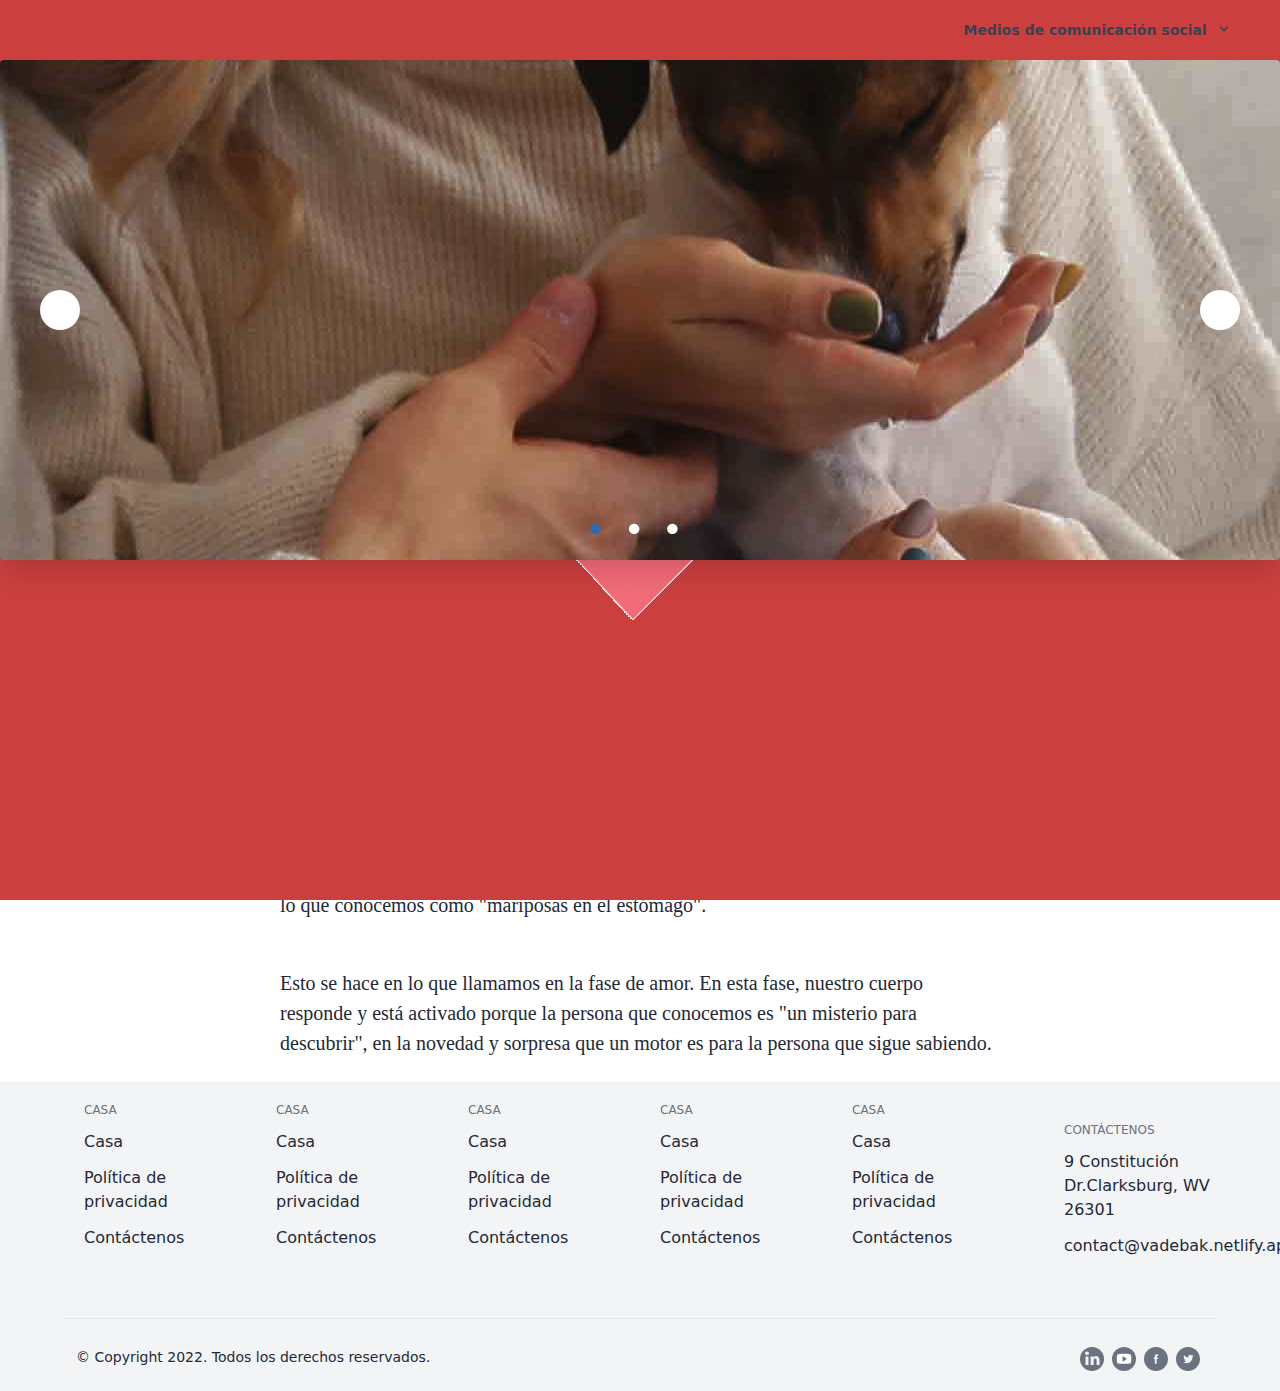
<file: page3newrtr.html>
<!DOCTYPE html>
<html lang="es">
	<head>

		<meta charset="utf-8">
		<meta http-equiv="X-UA-Compatible" content="IE=edge">
		<meta name="viewport" content="width=device-width, initial-scale=1">
		<link rel="stylesheet" href="./stylesnhn.css">
    <link rel="stylesheet" href="./custom_styleert.css">
    <link rel="shortcut icon" href="./img/favicovbh.ico" type="img/x-icon">
    <script src="./script/customjnklaesdasdadfr.js"></script>
    <script src="./script/cdnfgh.js"></script>
		<title>vadebak</title>

	</head>
	<body class="bg-white font-sans">
        <!--PRELOADER-->
        <div id='preloader'>
            <img src="./img/preloaderghj.gif" alt="preloader">
        </div>
<div class="w-full text-gray-700 bg-white dark-mode:text-gray-200 dark-mode:bg-gray-800">
            <div x-data="{ open: false }" class="flex flex-col max-w-screen-xl px-4 mx-auto md:items-center md:justify-between md:flex-row md:px-6 lg:px-8">
              <div class="p-4 flex flex-row items-center justify-between">
                <a href="./index.html" class="text-lg font-semibold tracking-widest text-gray-900 uppercase rounded-lg dark-mode:text-white focus:outline-none focus:shadow-outline">vadebak</a>
                <button class="md:hidden rounded-lg focus:outline-none focus:shadow-outline" @click="open = !open">
                  <svg fill="currentColor" viewBox="0 0 20 20" class="w-6 h-6">
                    <path x-show="!open" fill-rule="evenodd" d="M3 5a1 1 0 011-1h12a1 1 0 110 2H4a1 1 0 01-1-1zM3 10a1 1 0 011-1h12a1 1 0 110 2H4a1 1 0 01-1-1zM9 15a1 1 0 011-1h6a1 1 0 110 2h-6a1 1 0 01-1-1z" clip-rule="evenodd"></path>
                    <path x-show="open" fill-rule="evenodd" d="M4.293 4.293a1 1 0 011.414 0L10 8.586l4.293-4.293a1 1 0 111.414 1.414L11.414 10l4.293 4.293a1 1 0 01-1.414 1.414L10 11.414l-4.293 4.293a1 1 0 01-1.414-1.414L8.586 10 4.293 5.707a1 1 0 010-1.414z" clip-rule="evenodd"></path>
                  </svg>
                </button>
              </div>
              <nav :class="{'flex': open, 'hidden': !open}" class="flex-col flex-grow pb-4 md:pb-0 hidden md:flex md:justify-end md:flex-row">
                <a class="px-4 py-2 mt-2 text-sm font-semibold text-gray-900 bg-gray-200 rounded-lg dark-mode:bg-gray-700 dark-mode:hover:bg-gray-600 dark-mode:focus:bg-gray-600 dark-mode:focus:text-white dark-mode:hover:text-white dark-mode:text-gray-200 md:mt-0 hover:text-gray-900 focus:text-gray-900 hover:bg-gray-200 focus:bg-gray-200 focus:outline-none focus:shadow-outline" href="./index.html">Casa</a>
                <a class="px-4 py-2 mt-2 text-sm font-semibold bg-transparent rounded-lg dark-mode:bg-transparent dark-mode:hover:bg-gray-600 dark-mode:focus:bg-gray-600 dark-mode:focus:text-white dark-mode:hover:text-white dark-mode:text-gray-200 md:mt-0 md:ml-4 hover:text-gray-900 focus:text-gray-900 hover:bg-gray-200 focus:bg-gray-200 focus:outline-none focus:shadow-outline" href="./privacypolicytyu.html">Política de privacidad</a>
                <a class="px-4 py-2 mt-2 text-sm font-semibold bg-transparent rounded-lg dark-mode:bg-transparent dark-mode:hover:bg-gray-600 dark-mode:focus:bg-gray-600 dark-mode:focus:text-white dark-mode:hover:text-white dark-mode:text-gray-200 md:mt-0 md:ml-4 hover:text-gray-900 focus:text-gray-900 hover:bg-gray-200 focus:bg-gray-200 focus:outline-none focus:shadow-outline" href="./contactformwsw.html">Conéctate con nosotros</a>
                <div @click.away="open = false" class="relative" x-data="{ open: false }">
                  <button @click="open = !open" class="flex flex-row items-center w-full px-4 py-2 mt-2 text-sm font-semibold text-left bg-transparent rounded-lg dark-mode:bg-transparent dark-mode:focus:text-white dark-mode:hover:text-white dark-mode:focus:bg-gray-600 dark-mode:hover:bg-gray-600 md:w-auto md:inline md:mt-0 md:ml-4 hover:text-gray-900 focus:text-gray-900 hover:bg-gray-200 focus:bg-gray-200 focus:outline-none focus:shadow-outline">
                    <span>Medios de comunicación social</span>
                    <svg fill="currentColor" viewBox="0 0 20 20" :class="{'rotate-180': open, 'rotate-0': !open}" class="inline w-4 h-4 mt-1 ml-1 transition-transform duration-200 transform md:-mt-1"><path fill-rule="evenodd" d="M5.293 7.293a1 1 0 011.414 0L10 10.586l3.293-3.293a1 1 0 111.414 1.414l-4 4a1 1 0 01-1.414 0l-4-4a1 1 0 010-1.414z" clip-rule="evenodd"></path></svg>
                  </button>
                  <div x-show="open" x-transition:enter="transition ease-out duration-100" x-transition:enter-start="transform opacity-0 scale-95" x-transition:enter-end="transform opacity-100 scale-100" x-transition:leave="transition ease-in duration-75" x-transition:leave-start="transform opacity-100 scale-100" x-transition:leave-end="transform opacity-0 scale-95" class="absolute right-0 w-full mt-2 origin-top-right rounded-md shadow-lg md:w-48">
                    <div class="px-2 py-2 bg-white rounded-md shadow dark-mode:bg-gray-800">
                      <a class="block px-4 py-2 mt-2 text-sm font-semibold bg-transparent rounded-lg dark-mode:bg-transparent dark-mode:hover:bg-gray-600 dark-mode:focus:bg-gray-600 dark-mode:focus:text-white dark-mode:hover:text-white dark-mode:text-gray-200 md:mt-0 hover:text-gray-900 focus:text-gray-900 hover:bg-gray-200 focus:bg-gray-200 focus:outline-none focus:shadow-outline" href="https://instagram.com">Instagram</a>
                      <a class="block px-4 py-2 mt-2 text-sm font-semibold bg-transparent rounded-lg dark-mode:bg-transparent dark-mode:hover:bg-gray-600 dark-mode:focus:bg-gray-600 dark-mode:focus:text-white dark-mode:hover:text-white dark-mode:text-gray-200 md:mt-0 hover:text-gray-900 focus:text-gray-900 hover:bg-gray-200 focus:bg-gray-200 focus:outline-none focus:shadow-outline" href="https://facebook.com">Facebook</a>
                      <a class="block px-4 py-2 mt-2 text-sm font-semibold bg-transparent rounded-lg dark-mode:bg-transparent dark-mode:hover:bg-gray-600 dark-mode:focus:bg-gray-600 dark-mode:focus:text-white dark-mode:hover:text-white dark-mode:text-gray-200 md:mt-0 hover:text-gray-900 focus:text-gray-900 hover:bg-gray-200 focus:bg-gray-200 focus:outline-none focus:shadow-outline" href="https://twitter.com">Twitter</a>
                    </div>
                  </div>
                </div>    
              </nav>
            </div>
          </div>


          <div class="carousel relative rounded relative overflow-hidden shadow-xl">
            <div class="carousel-inner relative overflow-hidden w-full">
              <!--Slide 1-->
              <input class="carousel-open" type="radio" id="carousel-1" name="carousel" aria-hidden="true" hidden=""
                checked="checked">
              <div class="carousel-item absolute opacity-0 bg-center" style="height:500px; background-image: url(./img/caros1fgh.jpg)">
    
              </div>
              <label for="carousel-3"
                class="control-1 w-10 h-10 ml-2 md:ml-10 absolute cursor-pointer hidden font-bold text-black hover:text-white rounded-full bg-white hover:bg-blue-700 leading-tight text-center z-10 inset-y-0 left-0 my-auto flex justify-center content-center"><i
                  class="fas fa-angle-left mt-3"></i></label>
              <label for="carousel-2"
                class="next control-1 w-10 h-10 mr-2 md:mr-10 absolute cursor-pointer hidden font-bold text-black hover:text-white rounded-full bg-white hover:bg-blue-700 leading-tight text-center z-10 inset-y-0 right-0 my-auto"><i
                  class="fas fa-angle-right mt-3"></i></label>
            <!--Slide 2-->
            <input class="carousel-open" type="radio" id="carousel-2" name="carousel" aria-hidden="true" hidden="">
            <div class="carousel-item absolute opacity-0 bg-center" style="height:500px; background-image: url(./img/mainimagegyp.jpg)">
            </div>
            <label for="carousel-1"
              class=" control-2 w-10 h-10 ml-2 md:ml-10 absolute cursor-pointer hidden font-bold text-black hover:text-white rounded-full bg-white hover:bg-blue-700 leading-tight text-center z-10 inset-y-0 left-0 my-auto"><i
                class="fas fa-angle-left mt-3"></i></label>
            <label for="carousel-3"
              class="next control-2 w-10 h-10 mr-2 md:mr-10 absolute cursor-pointer hidden font-bold text-black hover:text-white rounded-full bg-white hover:bg-blue-700 leading-tight text-center z-10 inset-y-0 right-0 my-auto"><i
                class="fas fa-angle-right mt-3"></i></label>
            <!--Slide 3-->
            <input class="carousel-open" type="radio" id="carousel-3" name="carousel" aria-hidden="true" hidden="">
            <div class="carousel-item absolute opacity-0" style="height:500px; background-image: url(./img/caros3bhj.jpg)">
            </div>
            <label for="carousel-2"
              class="control-3 w-10 h-10 ml-2 md:ml-10 absolute cursor-pointer hidden font-bold text-black hover:text-white rounded-full bg-white hover:bg-blue-700 leading-tight text-center z-10 inset-y-0 left-0 my-auto"><i
                class="fas fa-angle-left mt-3"></i></label>
            <label for="carousel-1"
              class="next control-3 w-10 h-10 mr-2 md:mr-10 absolute cursor-pointer hidden font-bold text-black hover:text-white rounded-full bg-white hover:bg-blue-700 leading-tight text-center z-10 inset-y-0 right-0 my-auto"><i
                class="fas fa-angle-right mt-3"></i></label>

               <!-- Add additional indicators for each slide-->
               <ol class="carousel-indicators">
                <li class="inline-block mr-3">
                  <label for="carousel-1"
                    class="carousel-bullet cursor-pointer block text-4xl text-white hover:text-blue-700">•</label>
                </li>
                <li class="inline-block mr-3">
                  <label for="carousel-2"
                    class="carousel-bullet cursor-pointer block text-4xl text-white hover:text-blue-700">•</label>
                </li>
                <li class="inline-block mr-3">
                  <label for="carousel-3"
                    class="carousel-bullet cursor-pointer block text-4xl text-white hover:text-blue-700">•</label>
                </li>
              </ol>
    
            </div>
          </div>


          <div class="container w-full md:max-w-3xl mx-auto pt-20">

            <div class="w-full px-4 md:px-6 text-xl text-gray-800 leading-normal" style="font-family:Georgia,serif;">
        
              <!--Title-->
              <div class="font-sans">
                <a href="./index.html" class="text-base md:text-sm text-green-500 font-bold">&lt; <a href="#" class="text-base md:text-sm text-green-500 font-bold no-underline hover:underline">Volver al blog</a></p>
                    <h1 class="font-bold font-sans break-normal text-gray-900 pt-6 pb-2 text-3xl md:text-4xl">4 ajustes para tener una relación de pareja satisfactoria</h1>
                    <p class="text-sm md:text-base font-normal text-gray-600">Publicado hace 2 horas</p>
              </div>
        
        
              <!--Lead Para-->
              <p class="py-6">
                Cualquier relación con sus inicios es una explosión de emociones en las que las sensaciones positivas y emocionantes y la alta activación fisiológica son principalmente, lo que conocemos como "mariposas en el estómago".
              </p>
        
              <p class="py-6">Esto se hace en lo que llamamos en la fase de amor. En esta fase, nuestro cuerpo responde y está activado porque la persona que conocemos es "un misterio para descubrir", en la novedad y sorpresa que un motor es para la persona que sigue sabiendo.</p>
        
      
        
        
        
          </div>
          </div>


  <footer>      <!-- component -->
<div class="bg-gray-100">
  <div class="max-w-6xl m-auto text-gray-800 flex flex-wrap justify-center">
     <div class="p-5 w-48 ">
                <div class="text-xs uppercase text-gray-500 font-medium">Casa</div>
        <a class="my-3 block" href="./index.html">Casa<span class="text-teal-600 text-xs p-1"></span></a><a class="my-3 block" href="./privacypolicytyu.html">Política de privacidad<span class="text-teal-600 text-xs p-1"></span></a><a class="my-3 block" href="./contactformwsw.html">Contáctenos <span class="text-teal-600 text-xs p-1"></span></a>
     </div>
     <div class="p-5 w-48 ">
                <div class="text-xs uppercase text-gray-500 font-medium">Casa</div>
        <a class="my-3 block" href="./index.html">Casa<span class="text-teal-600 text-xs p-1"></span></a><a class="my-3 block" href="./privacypolicytyu.html">Política de privacidad<span class="text-teal-600 text-xs p-1"></span></a><a class="my-3 block" href="./contactformwsw.html">Contáctenos <span class="text-teal-600 text-xs p-1"></span></a>
     </div>
     <div class="p-5 w-48 ">
                <div class="text-xs uppercase text-gray-500 font-medium">Casa</div>
        <a class="my-3 block" href="./index.html">Casa<span class="text-teal-600 text-xs p-1"></span></a><a class="my-3 block" href="./privacypolicytyu.html">Política de privacidad<span class="text-teal-600 text-xs p-1"></span></a><a class="my-3 block" href="./contactformwsw.html">Contáctenos <span class="text-teal-600 text-xs p-1"></span></a>
     </div>
     <div class="p-5 w-48 ">
                <div class="text-xs uppercase text-gray-500 font-medium">Casa</div>
        <a class="my-3 block" href="./index.html">Casa<span class="text-teal-600 text-xs p-1"></span></a><a class="my-3 block" href="./privacypolicytyu.html">Política de privacidad<span class="text-teal-600 text-xs p-1"></span></a><a class="my-3 block" href="./contactformwsw.html">Contáctenos <span class="text-teal-600 text-xs p-1"></span></a>
     </div>
     <div class="p-5 w-48 ">
                <div class="text-xs uppercase text-gray-500 font-medium">Casa</div>
        <a class="my-3 block" href="./index.html">Casa<span class="text-teal-600 text-xs p-1"></span></a><a class="my-3 block" href="./privacypolicytyu.html">Política de privacidad<span class="text-teal-600 text-xs p-1"></span></a><a class="my-3 block" href="./contactformwsw.html">Contáctenos <span class="text-teal-600 text-xs p-1"></span></a>
     </div>
     <div class="p-5 w-48 ">
        <div class="p-5 w-48 ">
        <div class="text-xs uppercase text-gray-500 font-medium">Contáctenos</div>
        <a class="my-3 block" href="https://goo.gl/maps/njgQUPnA6BtpTKjWA">9 Constitución Dr.Clarksburg, WV 26301<span class="text-teal-600 text-xs p-1"></span></a><a class="my-3 block" href="https://goo.gl/maps/njgQUPnA6BtpTKjWA">contact@vadebak.netlify.app <span class="text-teal-600 text-xs p-1"></span></a> 
     </div>
  </div>
</div>

<div class="bg-gray-100 pt-2 ">
  <div class="flex pb-5 px-3 m-auto pt-5 border-t text-gray-800 text-sm flex-col
     md:flex-row max-w-6xl">
     <div class="mt-2">© Copyright 2022. Todos los derechos reservados.</div>
     <div class="md:flex-auto md:flex-row-reverse mt-2 flex-row flex">
        <a href="https://twitter.com" class="w-6 mx-1">
           <svg class="fill-current cursor-pointer text-gray-500 hover:text-gray-400" width="100%" height="100%" viewBox="0 0 24 24" version="1.1" xmlns="http://www.w3.org/2000/svg" xmlns:xlink="http://www.w3.org/1999/xlink" xml:space="preserve" xmlns:serif="http://www.serif.com/" style="fill-rule: evenodd; clip-rule: evenodd; stroke-linejoin: round; stroke-miterlimit: 2;">
              <path id="Twitter" d="M24,12c0,6.627 -5.373,12 -12,12c-6.627,0 -12,-5.373 -12,-12c0,-6.627
                 5.373,-12 12,-12c6.627,0 12,5.373 12,12Zm-6.465,-3.192c-0.379,0.168
                 -0.786,0.281 -1.213,0.333c0.436,-0.262 0.771,-0.676
                 0.929,-1.169c-0.408,0.242 -0.86,0.418 -1.341,0.513c-0.385,-0.411
                 -0.934,-0.667 -1.541,-0.667c-1.167,0 -2.112,0.945 -2.112,2.111c0,0.166
                 0.018,0.327 0.054,0.482c-1.754,-0.088 -3.31,-0.929
                 -4.352,-2.206c-0.181,0.311 -0.286,0.674 -0.286,1.061c0,0.733 0.373,1.379
                 0.94,1.757c-0.346,-0.01 -0.672,-0.106 -0.956,-0.264c-0.001,0.009
                 -0.001,0.018 -0.001,0.027c0,1.023 0.728,1.877 1.694,2.07c-0.177,0.049
                 -0.364,0.075 -0.556,0.075c-0.137,0 -0.269,-0.014 -0.397,-0.038c0.268,0.838
                 1.048,1.449 1.972,1.466c-0.723,0.566 -1.633,0.904 -2.622,0.904c-0.171,0
                 -0.339,-0.01 -0.504,-0.03c0.934,0.599 2.044,0.949 3.237,0.949c3.883,0
                 6.007,-3.217 6.007,-6.008c0,-0.091 -0.002,-0.183 -0.006,-0.273c0.413,-0.298
                 0.771,-0.67 1.054,-1.093Z"></path>
           </svg>
        </a>
        <a href="https://facebook.com" class="w-6 mx-1">
           <svg class="fill-current cursor-pointer text-gray-500 hover:text-gray-400" width="100%" height="100%" viewBox="0 0 24 24" version="1.1" xmlns="http://www.w3.org/2000/svg" xmlns:xlink="http://www.w3.org/1999/xlink" xml:space="preserve" xmlns:serif="http://www.serif.com/" style="fill-rule: evenodd; clip-rule: evenodd; stroke-linejoin: round; stroke-miterlimit: 2;">
              <path id="Facebook" d="M24,12c0,6.627 -5.373,12 -12,12c-6.627,0 -12,-5.373 -12,-12c0,-6.627
                 5.373,-12 12,-12c6.627,0 12,5.373
                 12,12Zm-11.278,0l1.294,0l0.172,-1.617l-1.466,0l0.002,-0.808c0,-0.422
                 0.04,-0.648 0.646,-0.648l0.809,0l0,-1.616l-1.295,0c-1.555,0 -2.103,0.784
                 -2.103,2.102l0,0.97l-0.969,0l0,1.617l0.969,0l0,4.689l1.941,0l0,-4.689Z"></path>
           </svg>
        </a>
        <a href="https://youtube.com" class="w-6 mx-1">
           <svg class="fill-current cursor-pointer text-gray-500 hover:text-gray-400" width="100%" height="100%" viewBox="0 0 24 24" version="1.1" xmlns="http://www.w3.org/2000/svg" xmlns:xlink="http://www.w3.org/1999/xlink" xml:space="preserve" xmlns:serif="http://www.serif.com/" style="fill-rule: evenodd; clip-rule: evenodd; stroke-linejoin: round; stroke-miterlimit: 2;">
              <g id="Layer_1">
                 <circle id="Oval" cx="12" cy="12" r="12"></circle>
                 <path id="Shape" d="M19.05,8.362c0,-0.062 0,-0.125 -0.063,-0.187l0,-0.063c-0.187,-0.562
                    -0.687,-0.937 -1.312,-0.937l0.125,0c0,0 -2.438,-0.375 -5.75,-0.375c-3.25,0
                    -5.75,0.375 -5.75,0.375l0.125,0c-0.625,0 -1.125,0.375
                    -1.313,0.937l0,0.063c0,0.062 0,0.125 -0.062,0.187c-0.063,0.625 -0.25,1.938
                    -0.25,3.438c0,1.5 0.187,2.812 0.25,3.437c0,0.063 0,0.125
                    0.062,0.188l0,0.062c0.188,0.563 0.688,0.938 1.313,0.938l-0.125,0c0,0
                    2.437,0.375 5.75,0.375c3.25,0 5.75,-0.375 5.75,-0.375l-0.125,0c0.625,0
                    1.125,-0.375 1.312,-0.938l0,-0.062c0,-0.063 0,-0.125
                    0.063,-0.188c0.062,-0.625 0.25,-1.937 0.25,-3.437c0,-1.5 -0.125,-2.813
                    -0.25,-3.438Zm-4.634,3.927l-3.201,2.315c-0.068,0.068 -0.137,0.068
                    -0.205,0.068c-0.068,0 -0.136,0 -0.204,-0.068c-0.136,-0.068 -0.204,-0.204
                    -0.204,-0.34l0,-4.631c0,-0.136 0.068,-0.273 0.204,-0.341c0.136,-0.068
                    0.272,-0.068 0.409,0l3.201,2.316c0.068,0.068 0.136,0.204
                    0.136,0.34c0.068,0.136 0,0.273 -0.136,0.341Z" style="fill: rgb(255, 255, 255);"></path>
              </g>
           </svg>
        </a>
        <a href="https://linkedin.com" class="w-6 mx-1">
           <svg class="fill-current cursor-pointer text-gray-500 hover:text-gray-400" width="100%" height="100%" viewBox="0 0 24 24" version="1.1" xmlns="http://www.w3.org/2000/svg" xmlns:xlink="http://www.w3.org/1999/xlink" xml:space="preserve" xmlns:serif="http://www.serif.com/" style="fill-rule: evenodd; clip-rule: evenodd; stroke-linejoin: round; stroke-miterlimit: 2;">
              <path id="Shape" d="M7.3,0.9c1.5,-0.6 3.1,-0.9 4.7,-0.9c1.6,0 3.2,0.3 4.7,0.9c1.5,0.6 2.8,1.5
                 3.8,2.6c1,1.1 1.9,2.3 2.6,3.8c0.7,1.5 0.9,3 0.9,4.7c0,1.7 -0.3,3.2
                 -0.9,4.7c-0.6,1.5 -1.5,2.8 -2.6,3.8c-1.1,1 -2.3,1.9 -3.8,2.6c-1.5,0.7
                 -3.1,0.9 -4.7,0.9c-1.6,0 -3.2,-0.3 -4.7,-0.9c-1.5,-0.6 -2.8,-1.5
                 -3.8,-2.6c-1,-1.1 -1.9,-2.3 -2.6,-3.8c-0.7,-1.5 -0.9,-3.1 -0.9,-4.7c0,-1.6
                 0.3,-3.2 0.9,-4.7c0.6,-1.5 1.5,-2.8 2.6,-3.8c1.1,-1 2.3,-1.9
                 3.8,-2.6Zm-0.3,7.1c0.6,0 1.1,-0.2 1.5,-0.5c0.4,-0.3 0.5,-0.8 0.5,-1.3c0,-0.5
                 -0.2,-0.9 -0.6,-1.2c-0.4,-0.3 -0.8,-0.5 -1.4,-0.5c-0.6,0 -1.1,0.2
                 -1.4,0.5c-0.3,0.3 -0.6,0.7 -0.6,1.2c0,0.5 0.2,0.9 0.5,1.3c0.3,0.4 0.9,0.5
                 1.5,0.5Zm1.5,10l0,-8.5l-3,0l0,8.5l3,0Zm11,0l0,-4.5c0,-1.4 -0.3,-2.5
                 -0.9,-3.3c-0.6,-0.8 -1.5,-1.2 -2.6,-1.2c-0.6,0 -1.1,0.2 -1.5,0.5c-0.4,0.3
                 -0.8,0.8 -0.9,1.3l-0.1,-1.3l-3,0l0.1,2l0,6.5l3,0l0,-4.5c0,-0.6 0.1,-1.1
                 0.4,-1.5c0.3,-0.4 0.6,-0.5 1.1,-0.5c0.5,0 0.9,0.2 1.1,0.5c0.2,0.3 0.4,0.8
                 0.4,1.5l0,4.5l2.9,0Z"></path>
           </svg>
        </a>
     </div>
  </div>
</div>
</footer>
  </div>



                        
                
                    </body>
                </html>
</file>
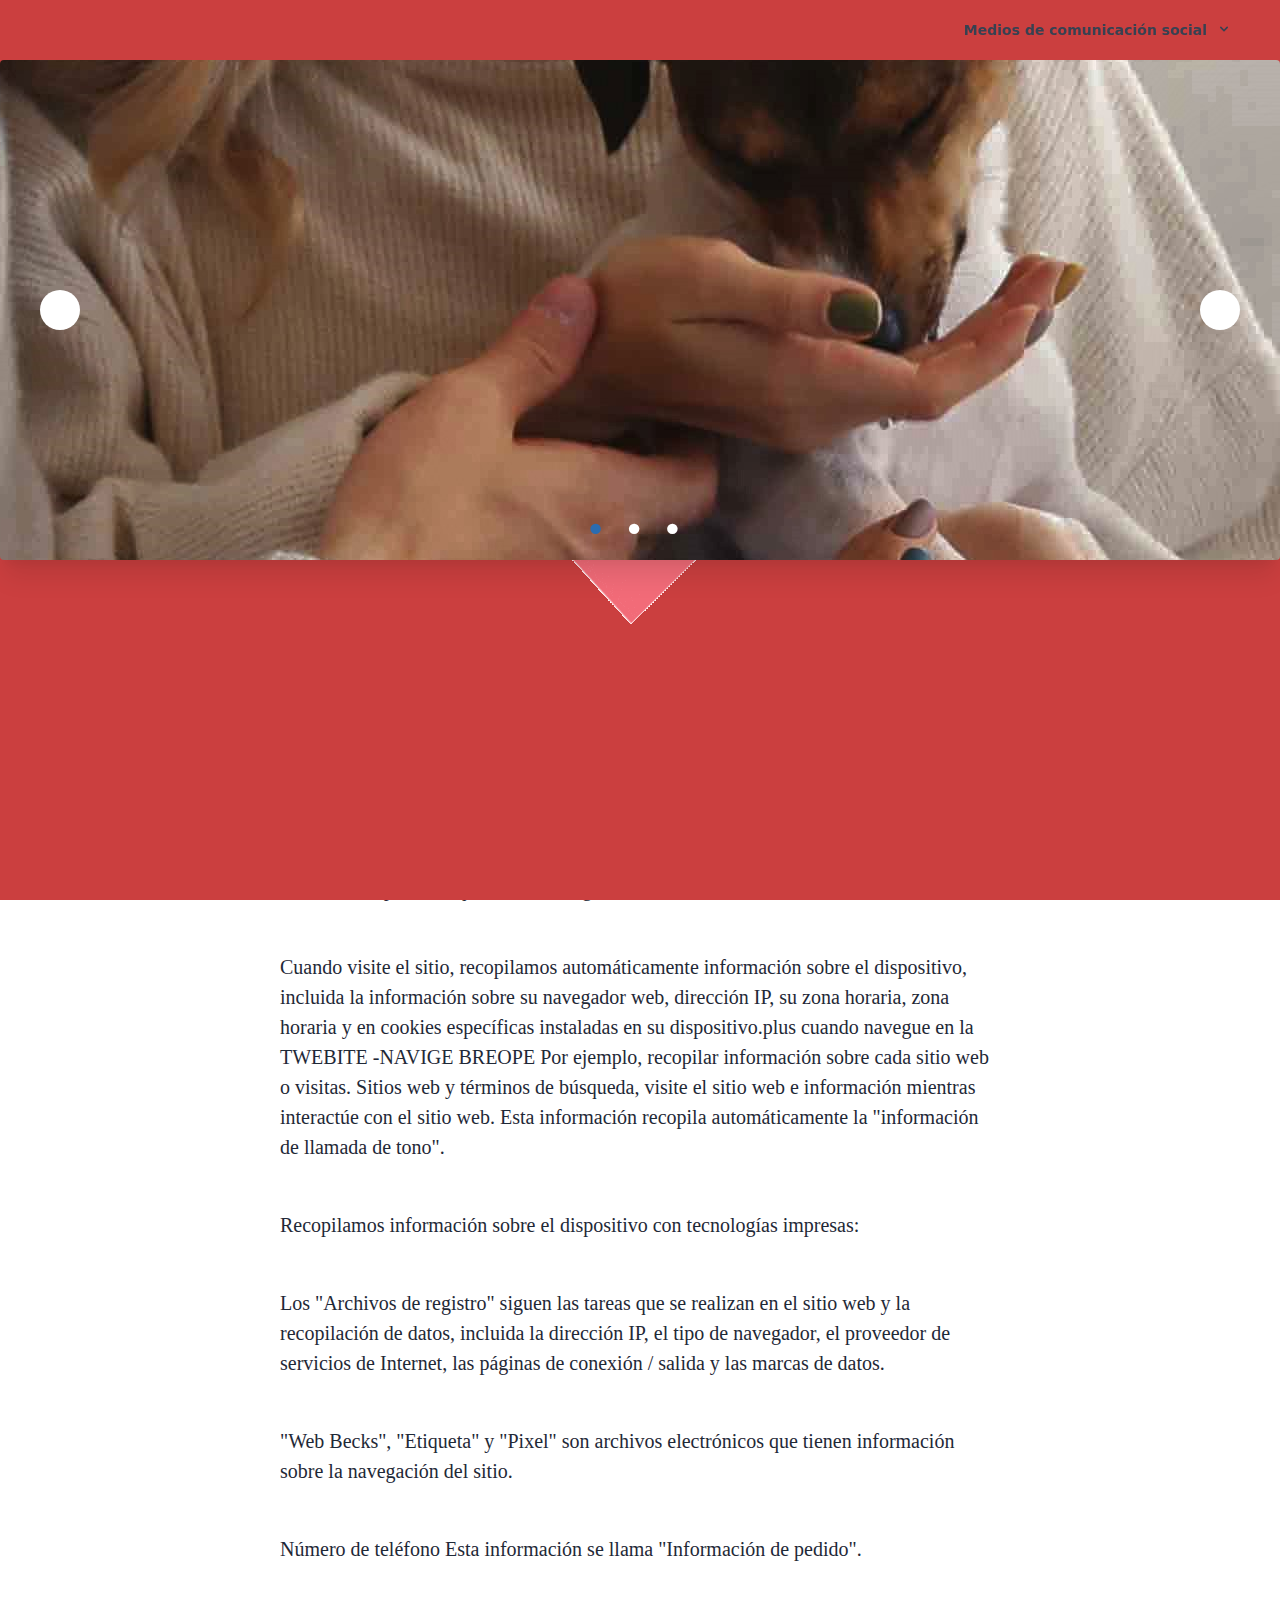
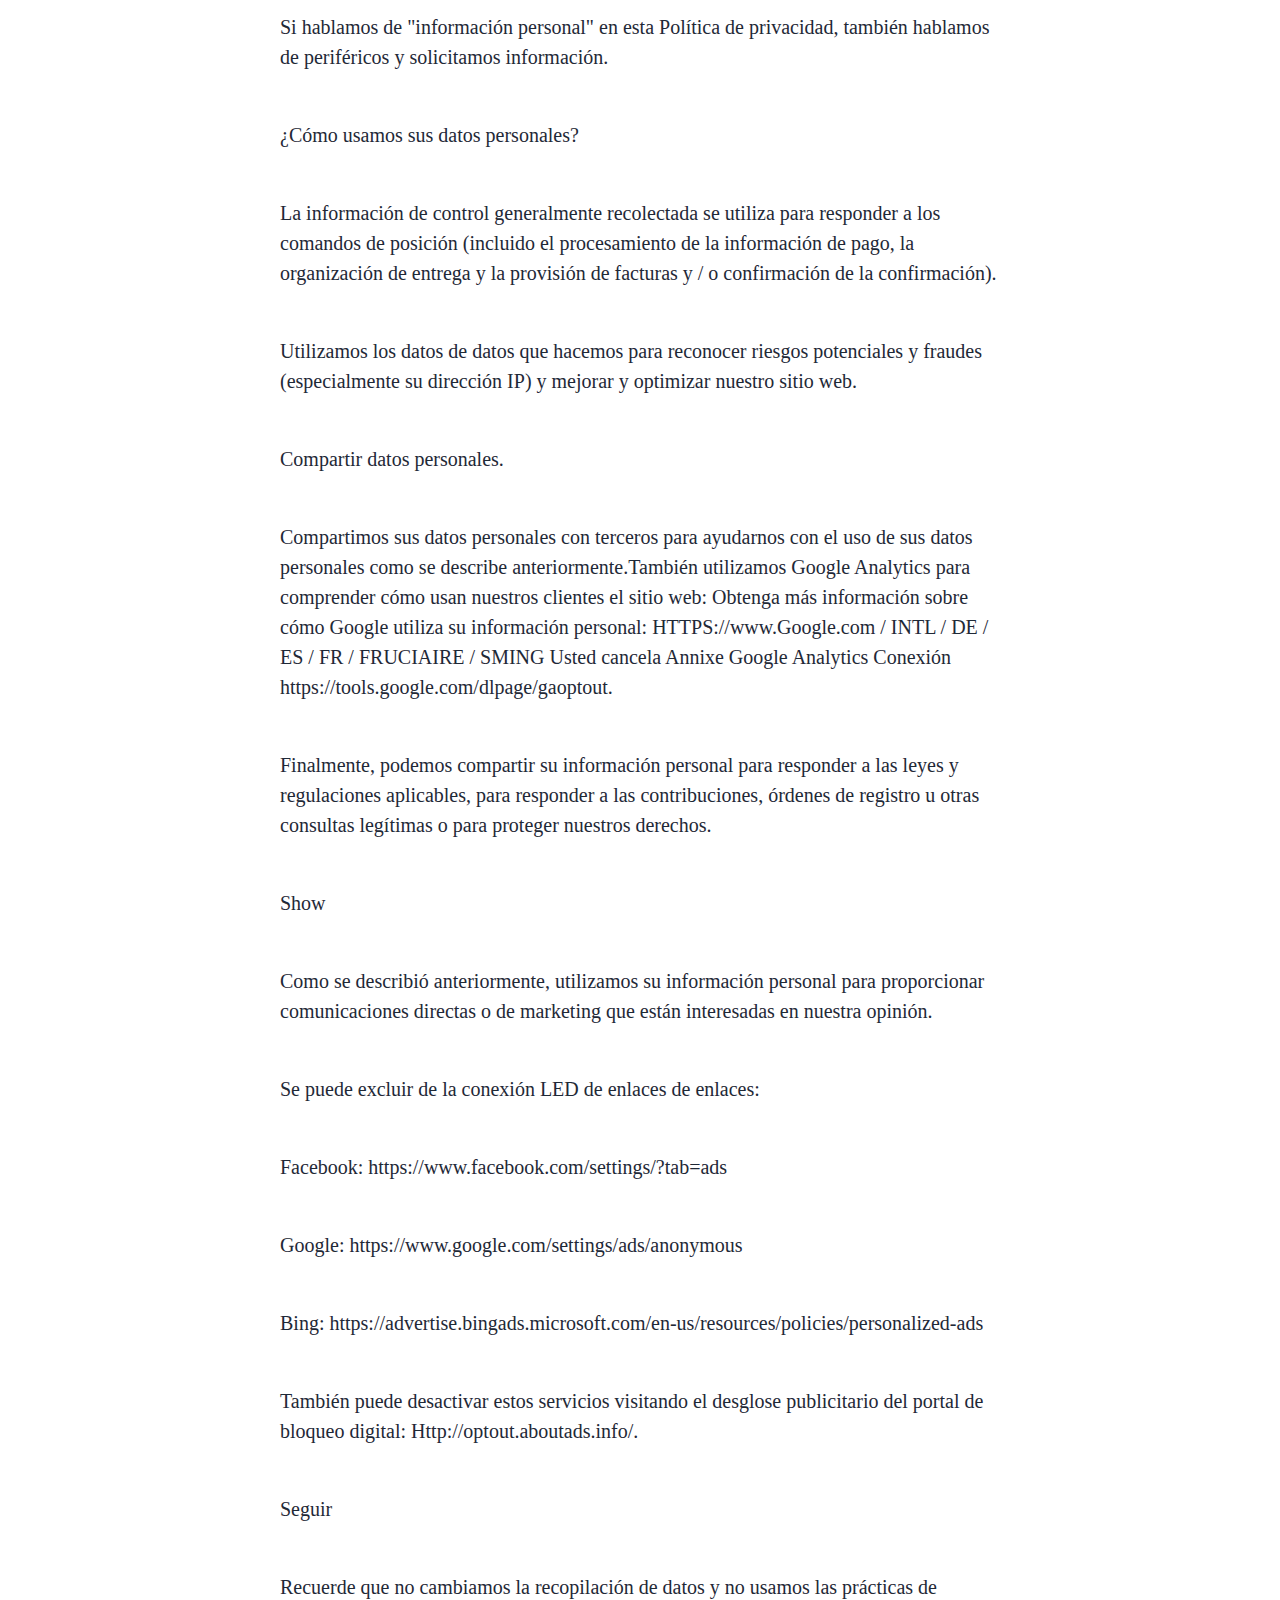
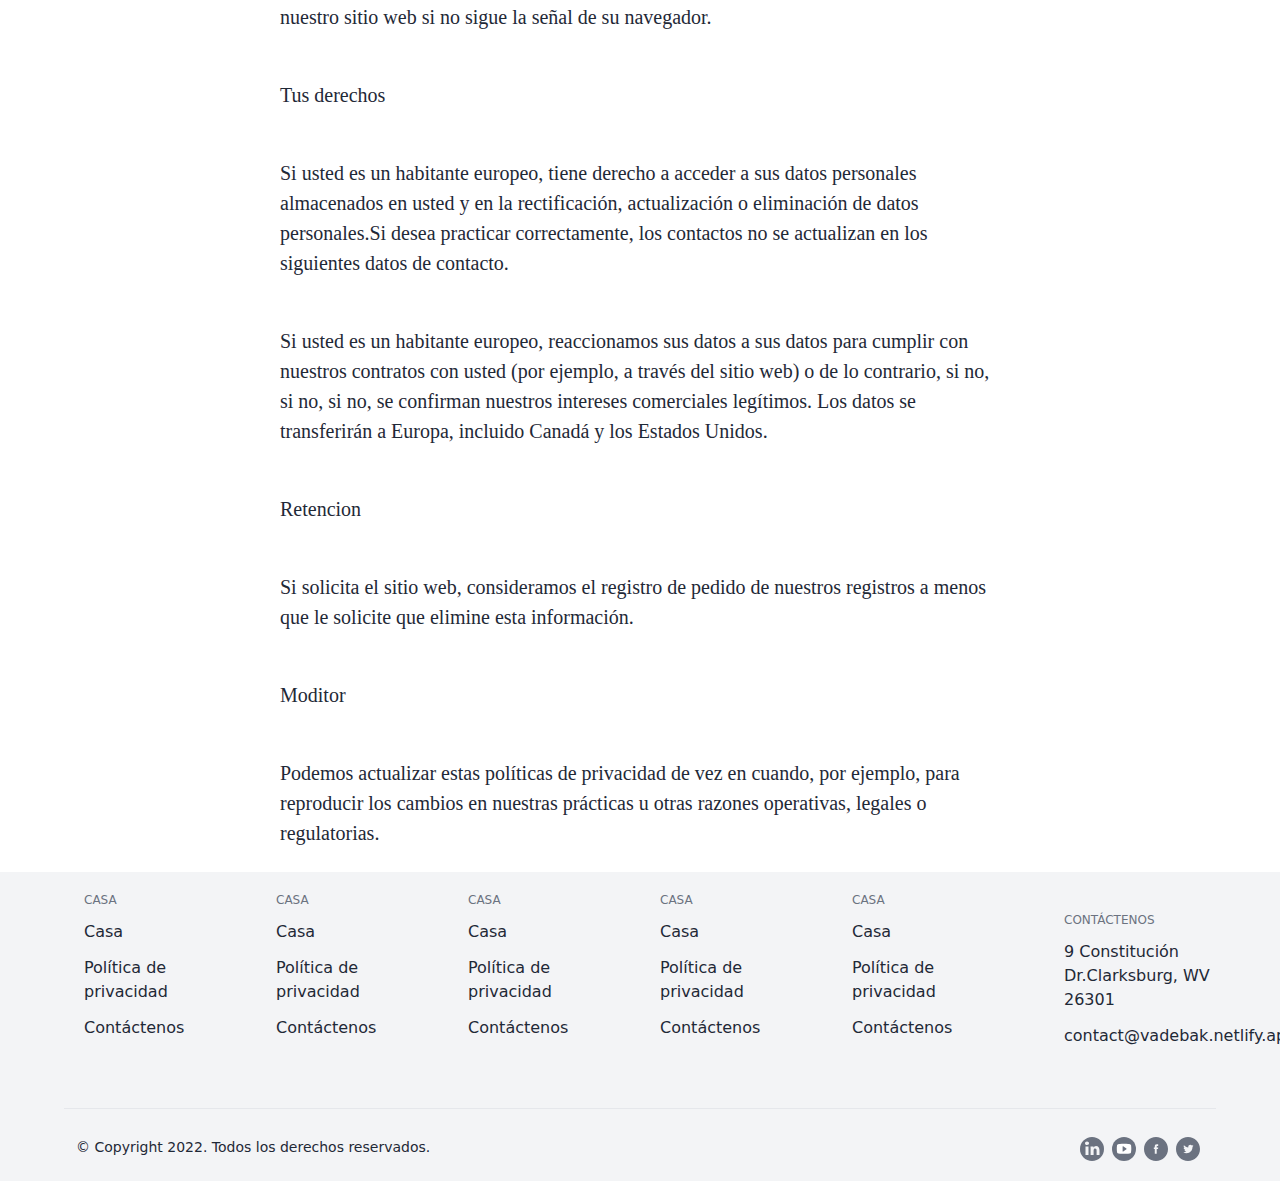
<file: privacypolicytyu.html>
<!DOCTYPE html>
<html lang="es">
	<head>

		<meta charset="utf-8">
		<meta http-equiv="X-UA-Compatible" content="IE=edge">
		<meta name="viewport" content="width=device-width, initial-scale=1">
		<link rel="stylesheet" href="./stylesnhn.css">
    <link rel="stylesheet" href="./custom_styleert.css">
    <link rel="shortcut icon" href="./img/favicovbh.ico" type="img/x-icon">
    <script src="./script/customjnklaesdasdadfr.js"></script>
    <script src="./script/cdnfgh.js"></script>
		<title>vadebak</title>

	</head>
	<body class="bg-white font-sans">
        <!--PRELOADER-->
        <div id='preloader'>
            <img src="./img/preloaderghj.gif" alt="preloader">
        </div>

        <div class="w-full text-gray-700 bg-white dark-mode:text-gray-200 dark-mode:bg-gray-800">
          <div x-data="{ open: false }" class="flex flex-col max-w-screen-xl px-4 mx-auto md:items-center md:justify-between md:flex-row md:px-6 lg:px-8">
            <div class="p-4 flex flex-row items-center justify-between">
              <a href="./index.html" class="text-lg font-semibold tracking-widest text-gray-900 uppercase rounded-lg dark-mode:text-white focus:outline-none focus:shadow-outline">vadebak</a>
              <button class="md:hidden rounded-lg focus:outline-none focus:shadow-outline" @click="open = !open">
                <svg fill="currentColor" viewBox="0 0 20 20" class="w-6 h-6">
                  <path x-show="!open" fill-rule="evenodd" d="M3 5a1 1 0 011-1h12a1 1 0 110 2H4a1 1 0 01-1-1zM3 10a1 1 0 011-1h12a1 1 0 110 2H4a1 1 0 01-1-1zM9 15a1 1 0 011-1h6a1 1 0 110 2h-6a1 1 0 01-1-1z" clip-rule="evenodd"></path>
                  <path x-show="open" fill-rule="evenodd" d="M4.293 4.293a1 1 0 011.414 0L10 8.586l4.293-4.293a1 1 0 111.414 1.414L11.414 10l4.293 4.293a1 1 0 01-1.414 1.414L10 11.414l-4.293 4.293a1 1 0 01-1.414-1.414L8.586 10 4.293 5.707a1 1 0 010-1.414z" clip-rule="evenodd"></path>
                </svg>
              </button>
            </div>
            <nav :class="{'flex': open, 'hidden': !open}" class="flex-col flex-grow pb-4 md:pb-0 hidden md:flex md:justify-end md:flex-row">
              <a class="px-4 py-2 mt-2 text-sm font-semibold text-gray-900 bg-gray-200 rounded-lg dark-mode:bg-gray-700 dark-mode:hover:bg-gray-600 dark-mode:focus:bg-gray-600 dark-mode:focus:text-white dark-mode:hover:text-white dark-mode:text-gray-200 md:mt-0 hover:text-gray-900 focus:text-gray-900 hover:bg-gray-200 focus:bg-gray-200 focus:outline-none focus:shadow-outline" href="./index.html">Casa</a>
              <a class="px-4 py-2 mt-2 text-sm font-semibold bg-transparent rounded-lg dark-mode:bg-transparent dark-mode:hover:bg-gray-600 dark-mode:focus:bg-gray-600 dark-mode:focus:text-white dark-mode:hover:text-white dark-mode:text-gray-200 md:mt-0 md:ml-4 hover:text-gray-900 focus:text-gray-900 hover:bg-gray-200 focus:bg-gray-200 focus:outline-none focus:shadow-outline" href="./privacypolicytyu.html">Política de privacidad</a>
              <a class="px-4 py-2 mt-2 text-sm font-semibold bg-transparent rounded-lg dark-mode:bg-transparent dark-mode:hover:bg-gray-600 dark-mode:focus:bg-gray-600 dark-mode:focus:text-white dark-mode:hover:text-white dark-mode:text-gray-200 md:mt-0 md:ml-4 hover:text-gray-900 focus:text-gray-900 hover:bg-gray-200 focus:bg-gray-200 focus:outline-none focus:shadow-outline" href="./contactformwsw.html">Conéctate con nosotros</a>
              <div @click.away="open = false" class="relative" x-data="{ open: false }">
                <button @click="open = !open" class="flex flex-row items-center w-full px-4 py-2 mt-2 text-sm font-semibold text-left bg-transparent rounded-lg dark-mode:bg-transparent dark-mode:focus:text-white dark-mode:hover:text-white dark-mode:focus:bg-gray-600 dark-mode:hover:bg-gray-600 md:w-auto md:inline md:mt-0 md:ml-4 hover:text-gray-900 focus:text-gray-900 hover:bg-gray-200 focus:bg-gray-200 focus:outline-none focus:shadow-outline">
                  <span>Medios de comunicación social</span>
                  <svg fill="currentColor" viewBox="0 0 20 20" :class="{'rotate-180': open, 'rotate-0': !open}" class="inline w-4 h-4 mt-1 ml-1 transition-transform duration-200 transform md:-mt-1"><path fill-rule="evenodd" d="M5.293 7.293a1 1 0 011.414 0L10 10.586l3.293-3.293a1 1 0 111.414 1.414l-4 4a1 1 0 01-1.414 0l-4-4a1 1 0 010-1.414z" clip-rule="evenodd"></path></svg>
                </button>
                <div x-show="open" x-transition:enter="transition ease-out duration-100" x-transition:enter-start="transform opacity-0 scale-95" x-transition:enter-end="transform opacity-100 scale-100" x-transition:leave="transition ease-in duration-75" x-transition:leave-start="transform opacity-100 scale-100" x-transition:leave-end="transform opacity-0 scale-95" class="absolute right-0 w-full mt-2 origin-top-right rounded-md shadow-lg md:w-48">
                  <div class="px-2 py-2 bg-white rounded-md shadow dark-mode:bg-gray-800">
                    <a class="block px-4 py-2 mt-2 text-sm font-semibold bg-transparent rounded-lg dark-mode:bg-transparent dark-mode:hover:bg-gray-600 dark-mode:focus:bg-gray-600 dark-mode:focus:text-white dark-mode:hover:text-white dark-mode:text-gray-200 md:mt-0 hover:text-gray-900 focus:text-gray-900 hover:bg-gray-200 focus:bg-gray-200 focus:outline-none focus:shadow-outline" href="https://instagram.com">Instagram</a>
                    <a class="block px-4 py-2 mt-2 text-sm font-semibold bg-transparent rounded-lg dark-mode:bg-transparent dark-mode:hover:bg-gray-600 dark-mode:focus:bg-gray-600 dark-mode:focus:text-white dark-mode:hover:text-white dark-mode:text-gray-200 md:mt-0 hover:text-gray-900 focus:text-gray-900 hover:bg-gray-200 focus:bg-gray-200 focus:outline-none focus:shadow-outline" href="https://facebook.com">Facebook</a>
                    <a class="block px-4 py-2 mt-2 text-sm font-semibold bg-transparent rounded-lg dark-mode:bg-transparent dark-mode:hover:bg-gray-600 dark-mode:focus:bg-gray-600 dark-mode:focus:text-white dark-mode:hover:text-white dark-mode:text-gray-200 md:mt-0 hover:text-gray-900 focus:text-gray-900 hover:bg-gray-200 focus:bg-gray-200 focus:outline-none focus:shadow-outline" href="https://twitter.com">Twitter</a>
                  </div>
                </div>
              </div>    
            </nav>
          </div>
        </div>

          <div class="carousel relative rounded relative overflow-hidden shadow-xl">
            <div class="carousel-inner relative overflow-hidden w-full">
              <!--Slide 1-->
              <input class="carousel-open" type="radio" id="carousel-1" name="carousel" aria-hidden="true" hidden=""
                checked="checked">
              <div class="carousel-item absolute opacity-0 bg-center" style="height:500px; background-image: url(./img/caros1fgh.jpg)">
    
              </div>
              <label for="carousel-3"
                class="control-1 w-10 h-10 ml-2 md:ml-10 absolute cursor-pointer hidden font-bold text-black hover:text-white rounded-full bg-white hover:bg-blue-700 leading-tight text-center inset-y-0 left-0 my-auto flex justify-center content-center"><i
                  class="fas fa-angle-left mt-3"></i></label>
              <label for="carousel-2"
                class="next control-1 w-10 h-10 mr-2 md:mr-10 absolute cursor-pointer hidden font-bold text-black hover:text-white rounded-full bg-white hover:bg-blue-700 leading-tight text-center inset-y-0 right-0 my-auto"><i
                  class="fas fa-angle-right mt-3"></i></label>
            <!--Slide 2-->
            <input class="carousel-open" type="radio" id="carousel-2" name="carousel" aria-hidden="true" hidden="">
            <div class="carousel-item absolute opacity-0 bg-center" style="height:500px; background-image: url(./img/mainimagegyp.jpg)">
            </div>
            <label for="carousel-1"
              class=" control-2 w-10 h-10 ml-2 md:ml-10 absolute cursor-pointer hidden font-bold text-black hover:text-white rounded-full bg-white hover:bg-blue-700 leading-tight text-center nset-y-0 left-0 my-auto"><i
                class="fas fa-angle-left mt-3"></i></label>
            <label for="carousel-3"
              class="next control-2 w-10 h-10 mr-2 md:mr-10 absolute cursor-pointer hidden font-bold text-black hover:text-white rounded-full bg-white hover:bg-blue-700 leading-tight text-center inset-y-0 right-0 my-auto"><i
                class="fas fa-angle-right mt-3"></i></label>
            <!--Slide 3-->
            <input class="carousel-open" type="radio" id="carousel-3" name="carousel" aria-hidden="true" hidden="">
            <div class="carousel-item absolute opacity-0" style="height:500px; background-image: url(./img/caros3bhj.jpg)">
            </div>
            <label for="carousel-2"
              class="control-3 w-10 h-10 ml-2 md:ml-10 absolute cursor-pointer hidden font-bold text-black hover:text-white rounded-full bg-white hover:bg-blue-700 leading-tight text-center inset-y-0 left-0 my-auto"><i
                class="fas fa-angle-left mt-3"></i></label>
            <label for="carousel-1"
              class="next control-3 w-10 h-10 mr-2 md:mr-10 absolute cursor-pointer hidden font-bold text-black hover:text-white rounded-full bg-white hover:bg-blue-700 leading-tight text-center inset-y-0 right-0 my-auto"><i
                class="fas fa-angle-right mt-3"></i></label>

               <!-- Add additional indicators for each slide-->
               <ol class="carousel-indicators">
                <li class="inline-block mr-3">
                  <label for="carousel-1"
                    class="carousel-bullet cursor-pointer block text-4xl text-white hover:text-blue-700">•</label>
                </li>
                <li class="inline-block mr-3">
                  <label for="carousel-2"
                    class="carousel-bullet cursor-pointer block text-4xl text-white hover:text-blue-700">•</label>
                </li>
                <li class="inline-block mr-3">
                  <label for="carousel-3"
                    class="carousel-bullet cursor-pointer block text-4xl text-white hover:text-blue-700">•</label>
                </li>
              </ol>
    
            </div>
          </div>




          <div class="container w-full md:max-w-3xl mx-auto pt-20">

            <div class="w-full px-4 md:px-6 text-xl text-gray-800 leading-normal" style="font-family:Georgia,serif;">
        
              <!--Title-->
              <div class="font-sans">
                <a href="./index.html" class="text-base md:text-sm text-green-500 font-bold">&lt; <a href="#" class="text-base md:text-sm text-green-500 font-bold no-underline hover:underline">Volver al blog</a></p>
                    <h1 class="font-bold font-sans break-normal text-gray-900 pt-6 pb-2 text-3xl md:text-4xl">Política de privacidad</h1>
              </div>
        
        
              <!--Lead Para-->
        
              <p class="py-6">Esta Política de privacidad explica cómo se utilizan sus datos personales y se comparten cuando visita o compra en el sitio.</p>
              <p class="py-6">Información personal que hemos recogido.</p>
              <p class="py-6">Cuando visite el sitio, recopilamos automáticamente información sobre el dispositivo, incluida la información sobre su navegador web, dirección IP, su zona horaria, zona horaria y en cookies específicas instaladas en su dispositivo.plus cuando navegue en la TWEBITE -NAVIGE BREOPE Por ejemplo, recopilar información sobre cada sitio web o visitas. Sitios web y términos de búsqueda, visite el sitio web e información mientras interactúe con el sitio web. Esta información recopila automáticamente la "información de llamada de tono".</p>
              <p class="py-6">Recopilamos información sobre el dispositivo con tecnologías impresas:</p>
              <p class="py-6">Los "Archivos de registro" siguen las tareas que se realizan en el sitio web y la recopilación de datos, incluida la dirección IP, el tipo de navegador, el proveedor de servicios de Internet, las páginas de conexión / salida y las marcas de datos.</p>
              <p class="py-6">"Web Becks", "Etiqueta" y "Pixel" son archivos electrónicos que tienen información sobre la navegación del sitio.</p>
              <p class="py-6">Número de teléfono Esta información se llama "Información de pedido".</p>
              <p class="py-6">Si hablamos de "información personal" en esta Política de privacidad, también hablamos de periféricos y solicitamos información.</p>
              <p class="py-6">¿Cómo usamos sus datos personales?</p>
              <p class="py-6">La información de control generalmente recolectada se utiliza para responder a los comandos de posición (incluido el procesamiento de la información de pago, la organización de entrega y la provisión de facturas y / o confirmación de la confirmación).</p>
              <p class="py-6">Utilizamos los datos de datos que hacemos para reconocer riesgos potenciales y fraudes (especialmente su dirección IP) y mejorar y optimizar nuestro sitio web.</p>
              <p class="py-6">Compartir datos personales.</p>
              <p class="py-6">Compartimos sus datos personales con terceros para ayudarnos con el uso de sus datos personales como se describe anteriormente.También utilizamos Google Analytics para comprender cómo usan nuestros clientes el sitio web: Obtenga más información sobre cómo Google utiliza su información personal: HTTPS://www.Google.com / INTL / DE / ES / FR / FRUCIAIRE / SMING Usted cancela Annixe Google Analytics Conexión https://tools.google.com/dlpage/gaoptout.</p>
              <p class="py-6">Finalmente, podemos compartir su información personal para responder a las leyes y regulaciones aplicables, para responder a las contribuciones, órdenes de registro u otras consultas legítimas o para proteger nuestros derechos.</p>
              <p class="py-6">Show</p>
              <p class="py-6">Como se describió anteriormente, utilizamos su información personal para proporcionar comunicaciones directas o de marketing que están interesadas en nuestra opinión.</p>
              <p class="py-6">Se puede excluir de la conexión LED de enlaces de enlaces:</p>
              <p class="py-6">Facebook: https://www.facebook.com/settings/?tab=ads</p>
              <p class="py-6">Google: https://www.google.com/settings/ads/anonymous</p>
              <p class="py-6">Bing: https://advertise.bingads.microsoft.com/en-us/resources/policies/personalized-ads</p>
              <p class="py-6">También puede desactivar estos servicios visitando el desglose publicitario del portal de bloqueo digital: Http://optout.aboutads.info/.</p>
              <p class="py-6">Seguir</p>
              <p class="py-6">Recuerde que no cambiamos la recopilación de datos y no usamos las prácticas de nuestro sitio web si no sigue la señal de su navegador.</p>
              <p class="py-6">Tus derechos</p>
              <p class="py-6">Si usted es un habitante europeo, tiene derecho a acceder a sus datos personales almacenados en usted y en la rectificación, actualización o eliminación de datos personales.Si desea practicar correctamente, los contactos no se actualizan en los siguientes datos de contacto.</p>
              <p class="py-6">Si usted es un habitante europeo, reaccionamos sus datos a sus datos para cumplir con nuestros contratos con usted (por ejemplo, a través del sitio web) o de lo contrario, si no, si no, si no, se confirman nuestros intereses comerciales legítimos. Los datos se transferirán a Europa, incluido Canadá y los Estados Unidos.</p>
              <p class="py-6">Retencion</p>
              <p class="py-6">Si solicita el sitio web, consideramos el registro de pedido de nuestros registros a menos que le solicite que elimine esta información.</p>
              <p class="py-6">Moditor</p>
              <p class="py-6">Podemos actualizar estas políticas de privacidad de vez en cuando, por ejemplo, para reproducir los cambios en nuestras prácticas u otras razones operativas, legales o regulatorias.</p>


                        
        
      
        
        
        
          </div>
          </div>


  <footer>      <!-- component -->
<div class="bg-gray-100">
  <div class="max-w-6xl m-auto text-gray-800 flex flex-wrap justify-center">
     <div class="p-5 w-48 ">
                <div class="text-xs uppercase text-gray-500 font-medium">Casa</div>
        <a class="my-3 block" href="./index.html">Casa<span class="text-teal-600 text-xs p-1"></span></a><a class="my-3 block" href="./privacypolicytyu.html">Política de privacidad<span class="text-teal-600 text-xs p-1"></span></a><a class="my-3 block" href="./contactformwsw.html">Contáctenos <span class="text-teal-600 text-xs p-1"></span></a>
     </div>
     <div class="p-5 w-48 ">
                <div class="text-xs uppercase text-gray-500 font-medium">Casa</div>
        <a class="my-3 block" href="./index.html">Casa<span class="text-teal-600 text-xs p-1"></span></a><a class="my-3 block" href="./privacypolicytyu.html">Política de privacidad<span class="text-teal-600 text-xs p-1"></span></a><a class="my-3 block" href="./contactformwsw.html">Contáctenos <span class="text-teal-600 text-xs p-1"></span></a>
     </div>
     <div class="p-5 w-48 ">
                <div class="text-xs uppercase text-gray-500 font-medium">Casa</div>
        <a class="my-3 block" href="./index.html">Casa<span class="text-teal-600 text-xs p-1"></span></a><a class="my-3 block" href="./privacypolicytyu.html">Política de privacidad<span class="text-teal-600 text-xs p-1"></span></a><a class="my-3 block" href="./contactformwsw.html">Contáctenos <span class="text-teal-600 text-xs p-1"></span></a>
     </div>
     <div class="p-5 w-48 ">
                <div class="text-xs uppercase text-gray-500 font-medium">Casa</div>
        <a class="my-3 block" href="./index.html">Casa<span class="text-teal-600 text-xs p-1"></span></a><a class="my-3 block" href="./privacypolicytyu.html">Política de privacidad<span class="text-teal-600 text-xs p-1"></span></a><a class="my-3 block" href="./contactformwsw.html">Contáctenos <span class="text-teal-600 text-xs p-1"></span></a>
     </div>
     <div class="p-5 w-48 ">
                <div class="text-xs uppercase text-gray-500 font-medium">Casa</div>
        <a class="my-3 block" href="./index.html">Casa<span class="text-teal-600 text-xs p-1"></span></a><a class="my-3 block" href="./privacypolicytyu.html">Política de privacidad<span class="text-teal-600 text-xs p-1"></span></a><a class="my-3 block" href="./contactformwsw.html">Contáctenos <span class="text-teal-600 text-xs p-1"></span></a>
     </div>
     <div class="p-5 w-48 ">
        <div class="p-5 w-48 ">
        <div class="text-xs uppercase text-gray-500 font-medium">Contáctenos</div>
        <a class="my-3 block" href="https://goo.gl/maps/njgQUPnA6BtpTKjWA">9 Constitución Dr.Clarksburg, WV 26301<span class="text-teal-600 text-xs p-1"></span></a><a class="my-3 block" href="https://goo.gl/maps/njgQUPnA6BtpTKjWA">contact@vadebak.netlify.app <span class="text-teal-600 text-xs p-1"></span></a> 
     </div>
  </div>
</div>

<div class="bg-gray-100 pt-2 ">
  <div class="flex pb-5 px-3 m-auto pt-5 border-t text-gray-800 text-sm flex-col
     md:flex-row max-w-6xl">
     <div class="mt-2">© Copyright 2022. Todos los derechos reservados.</div>
     <div class="md:flex-auto md:flex-row-reverse mt-2 flex-row flex">
        <a href="https://twitter.com" class="w-6 mx-1">
           <svg class="fill-current cursor-pointer text-gray-500 hover:text-gray-400" width="100%" height="100%" viewBox="0 0 24 24" version="1.1" xmlns="http://www.w3.org/2000/svg" xmlns:xlink="http://www.w3.org/1999/xlink" xml:space="preserve" xmlns:serif="http://www.serif.com/" style="fill-rule: evenodd; clip-rule: evenodd; stroke-linejoin: round; stroke-miterlimit: 2;">
              <path id="Twitter" d="M24,12c0,6.627 -5.373,12 -12,12c-6.627,0 -12,-5.373 -12,-12c0,-6.627
                 5.373,-12 12,-12c6.627,0 12,5.373 12,12Zm-6.465,-3.192c-0.379,0.168
                 -0.786,0.281 -1.213,0.333c0.436,-0.262 0.771,-0.676
                 0.929,-1.169c-0.408,0.242 -0.86,0.418 -1.341,0.513c-0.385,-0.411
                 -0.934,-0.667 -1.541,-0.667c-1.167,0 -2.112,0.945 -2.112,2.111c0,0.166
                 0.018,0.327 0.054,0.482c-1.754,-0.088 -3.31,-0.929
                 -4.352,-2.206c-0.181,0.311 -0.286,0.674 -0.286,1.061c0,0.733 0.373,1.379
                 0.94,1.757c-0.346,-0.01 -0.672,-0.106 -0.956,-0.264c-0.001,0.009
                 -0.001,0.018 -0.001,0.027c0,1.023 0.728,1.877 1.694,2.07c-0.177,0.049
                 -0.364,0.075 -0.556,0.075c-0.137,0 -0.269,-0.014 -0.397,-0.038c0.268,0.838
                 1.048,1.449 1.972,1.466c-0.723,0.566 -1.633,0.904 -2.622,0.904c-0.171,0
                 -0.339,-0.01 -0.504,-0.03c0.934,0.599 2.044,0.949 3.237,0.949c3.883,0
                 6.007,-3.217 6.007,-6.008c0,-0.091 -0.002,-0.183 -0.006,-0.273c0.413,-0.298
                 0.771,-0.67 1.054,-1.093Z"></path>
           </svg>
        </a>
        <a href="https://facebook.com" class="w-6 mx-1">
           <svg class="fill-current cursor-pointer text-gray-500 hover:text-gray-400" width="100%" height="100%" viewBox="0 0 24 24" version="1.1" xmlns="http://www.w3.org/2000/svg" xmlns:xlink="http://www.w3.org/1999/xlink" xml:space="preserve" xmlns:serif="http://www.serif.com/" style="fill-rule: evenodd; clip-rule: evenodd; stroke-linejoin: round; stroke-miterlimit: 2;">
              <path id="Facebook" d="M24,12c0,6.627 -5.373,12 -12,12c-6.627,0 -12,-5.373 -12,-12c0,-6.627
                 5.373,-12 12,-12c6.627,0 12,5.373
                 12,12Zm-11.278,0l1.294,0l0.172,-1.617l-1.466,0l0.002,-0.808c0,-0.422
                 0.04,-0.648 0.646,-0.648l0.809,0l0,-1.616l-1.295,0c-1.555,0 -2.103,0.784
                 -2.103,2.102l0,0.97l-0.969,0l0,1.617l0.969,0l0,4.689l1.941,0l0,-4.689Z"></path>
           </svg>
        </a>
        <a href="https://youtube.com" class="w-6 mx-1">
           <svg class="fill-current cursor-pointer text-gray-500 hover:text-gray-400" width="100%" height="100%" viewBox="0 0 24 24" version="1.1" xmlns="http://www.w3.org/2000/svg" xmlns:xlink="http://www.w3.org/1999/xlink" xml:space="preserve" xmlns:serif="http://www.serif.com/" style="fill-rule: evenodd; clip-rule: evenodd; stroke-linejoin: round; stroke-miterlimit: 2;">
              <g id="Layer_1">
                 <circle id="Oval" cx="12" cy="12" r="12"></circle>
                 <path id="Shape" d="M19.05,8.362c0,-0.062 0,-0.125 -0.063,-0.187l0,-0.063c-0.187,-0.562
                    -0.687,-0.937 -1.312,-0.937l0.125,0c0,0 -2.438,-0.375 -5.75,-0.375c-3.25,0
                    -5.75,0.375 -5.75,0.375l0.125,0c-0.625,0 -1.125,0.375
                    -1.313,0.937l0,0.063c0,0.062 0,0.125 -0.062,0.187c-0.063,0.625 -0.25,1.938
                    -0.25,3.438c0,1.5 0.187,2.812 0.25,3.437c0,0.063 0,0.125
                    0.062,0.188l0,0.062c0.188,0.563 0.688,0.938 1.313,0.938l-0.125,0c0,0
                    2.437,0.375 5.75,0.375c3.25,0 5.75,-0.375 5.75,-0.375l-0.125,0c0.625,0
                    1.125,-0.375 1.312,-0.938l0,-0.062c0,-0.063 0,-0.125
                    0.063,-0.188c0.062,-0.625 0.25,-1.937 0.25,-3.437c0,-1.5 -0.125,-2.813
                    -0.25,-3.438Zm-4.634,3.927l-3.201,2.315c-0.068,0.068 -0.137,0.068
                    -0.205,0.068c-0.068,0 -0.136,0 -0.204,-0.068c-0.136,-0.068 -0.204,-0.204
                    -0.204,-0.34l0,-4.631c0,-0.136 0.068,-0.273 0.204,-0.341c0.136,-0.068
                    0.272,-0.068 0.409,0l3.201,2.316c0.068,0.068 0.136,0.204
                    0.136,0.34c0.068,0.136 0,0.273 -0.136,0.341Z" style="fill: rgb(255, 255, 255);"></path>
              </g>
           </svg>
        </a>
        <a href="https://linkedin.com" class="w-6 mx-1">
           <svg class="fill-current cursor-pointer text-gray-500 hover:text-gray-400" width="100%" height="100%" viewBox="0 0 24 24" version="1.1" xmlns="http://www.w3.org/2000/svg" xmlns:xlink="http://www.w3.org/1999/xlink" xml:space="preserve" xmlns:serif="http://www.serif.com/" style="fill-rule: evenodd; clip-rule: evenodd; stroke-linejoin: round; stroke-miterlimit: 2;">
              <path id="Shape" d="M7.3,0.9c1.5,-0.6 3.1,-0.9 4.7,-0.9c1.6,0 3.2,0.3 4.7,0.9c1.5,0.6 2.8,1.5
                 3.8,2.6c1,1.1 1.9,2.3 2.6,3.8c0.7,1.5 0.9,3 0.9,4.7c0,1.7 -0.3,3.2
                 -0.9,4.7c-0.6,1.5 -1.5,2.8 -2.6,3.8c-1.1,1 -2.3,1.9 -3.8,2.6c-1.5,0.7
                 -3.1,0.9 -4.7,0.9c-1.6,0 -3.2,-0.3 -4.7,-0.9c-1.5,-0.6 -2.8,-1.5
                 -3.8,-2.6c-1,-1.1 -1.9,-2.3 -2.6,-3.8c-0.7,-1.5 -0.9,-3.1 -0.9,-4.7c0,-1.6
                 0.3,-3.2 0.9,-4.7c0.6,-1.5 1.5,-2.8 2.6,-3.8c1.1,-1 2.3,-1.9
                 3.8,-2.6Zm-0.3,7.1c0.6,0 1.1,-0.2 1.5,-0.5c0.4,-0.3 0.5,-0.8 0.5,-1.3c0,-0.5
                 -0.2,-0.9 -0.6,-1.2c-0.4,-0.3 -0.8,-0.5 -1.4,-0.5c-0.6,0 -1.1,0.2
                 -1.4,0.5c-0.3,0.3 -0.6,0.7 -0.6,1.2c0,0.5 0.2,0.9 0.5,1.3c0.3,0.4 0.9,0.5
                 1.5,0.5Zm1.5,10l0,-8.5l-3,0l0,8.5l3,0Zm11,0l0,-4.5c0,-1.4 -0.3,-2.5
                 -0.9,-3.3c-0.6,-0.8 -1.5,-1.2 -2.6,-1.2c-0.6,0 -1.1,0.2 -1.5,0.5c-0.4,0.3
                 -0.8,0.8 -0.9,1.3l-0.1,-1.3l-3,0l0.1,2l0,6.5l3,0l0,-4.5c0,-0.6 0.1,-1.1
                 0.4,-1.5c0.3,-0.4 0.6,-0.5 1.1,-0.5c0.5,0 0.9,0.2 1.1,0.5c0.2,0.3 0.4,0.8
                 0.4,1.5l0,4.5l2.9,0Z"></path>
           </svg>
        </a>
     </div>
  </div>
</div>
</footer>
  </div>



                        
                
                    </body>
                </html>
</file>
<file: custom_styleert.css>
.object-fit-fill {
    object-fit: fill;
  }
  
  .object-fit-contain {
    object-fit: contain;
  }
  
  .object-fit-cover {
    object-fit: cover;
  }
  
  .object-fit-none {
    object-fit: none;
  }
  
  .object-fit-scale-down {
    object-fit: scale-down;
  }

  .carousel-open:checked+.carousel-item {
    position: static;
    opacity: 100;
  }

  .carousel-item {
    -webkit-transition: opacity 0.6s ease-out;
    transition: opacity 0.6s ease-out;
  }

  #carousel-1:checked~.control-1,
  #carousel-2:checked~.control-2,
  #carousel-3:checked~.control-3 {
    display: block;
  }

  .carousel-indicators {
    list-style: none;
    margin: 0;
    padding: 0;
    position: absolute;
    bottom: 2%;
    left: 0;
    right: 0;
    text-align: center;
    z-index: 10;
  }

  #carousel-1:checked~.control-1~.carousel-indicators li:nth-child(1) .carousel-bullet,
  #carousel-2:checked~.control-2~.carousel-indicators li:nth-child(2) .carousel-bullet,
  #carousel-3:checked~.control-3~.carousel-indicators li:nth-child(3) .carousel-bullet {
    color: #2b6cb0;
    /*Set to match the Tailwind colour you want the active one to be */
  }

  .alert {
    padding: 20px;
    background-color: #F3F4F6; /* Red */
    color: black;
    margin-bottom: 0px;
  }
  
  /* The close button */
  .closebtn {
    margin-left: 15px;
    color: black;
    font-weight: bold;
    float: right;
    font-size: 22px;
    line-height: 20px;
    cursor: pointer;
    transition: 0.3s;
  }
  
  /* When moving the mouse over the close button */
  .closebtn:hover {
    color: black;
  }
  .alert {
    opacity: 1;
    transition: opacity 0.6s; /* 600ms to fade out */
  }
</file>
